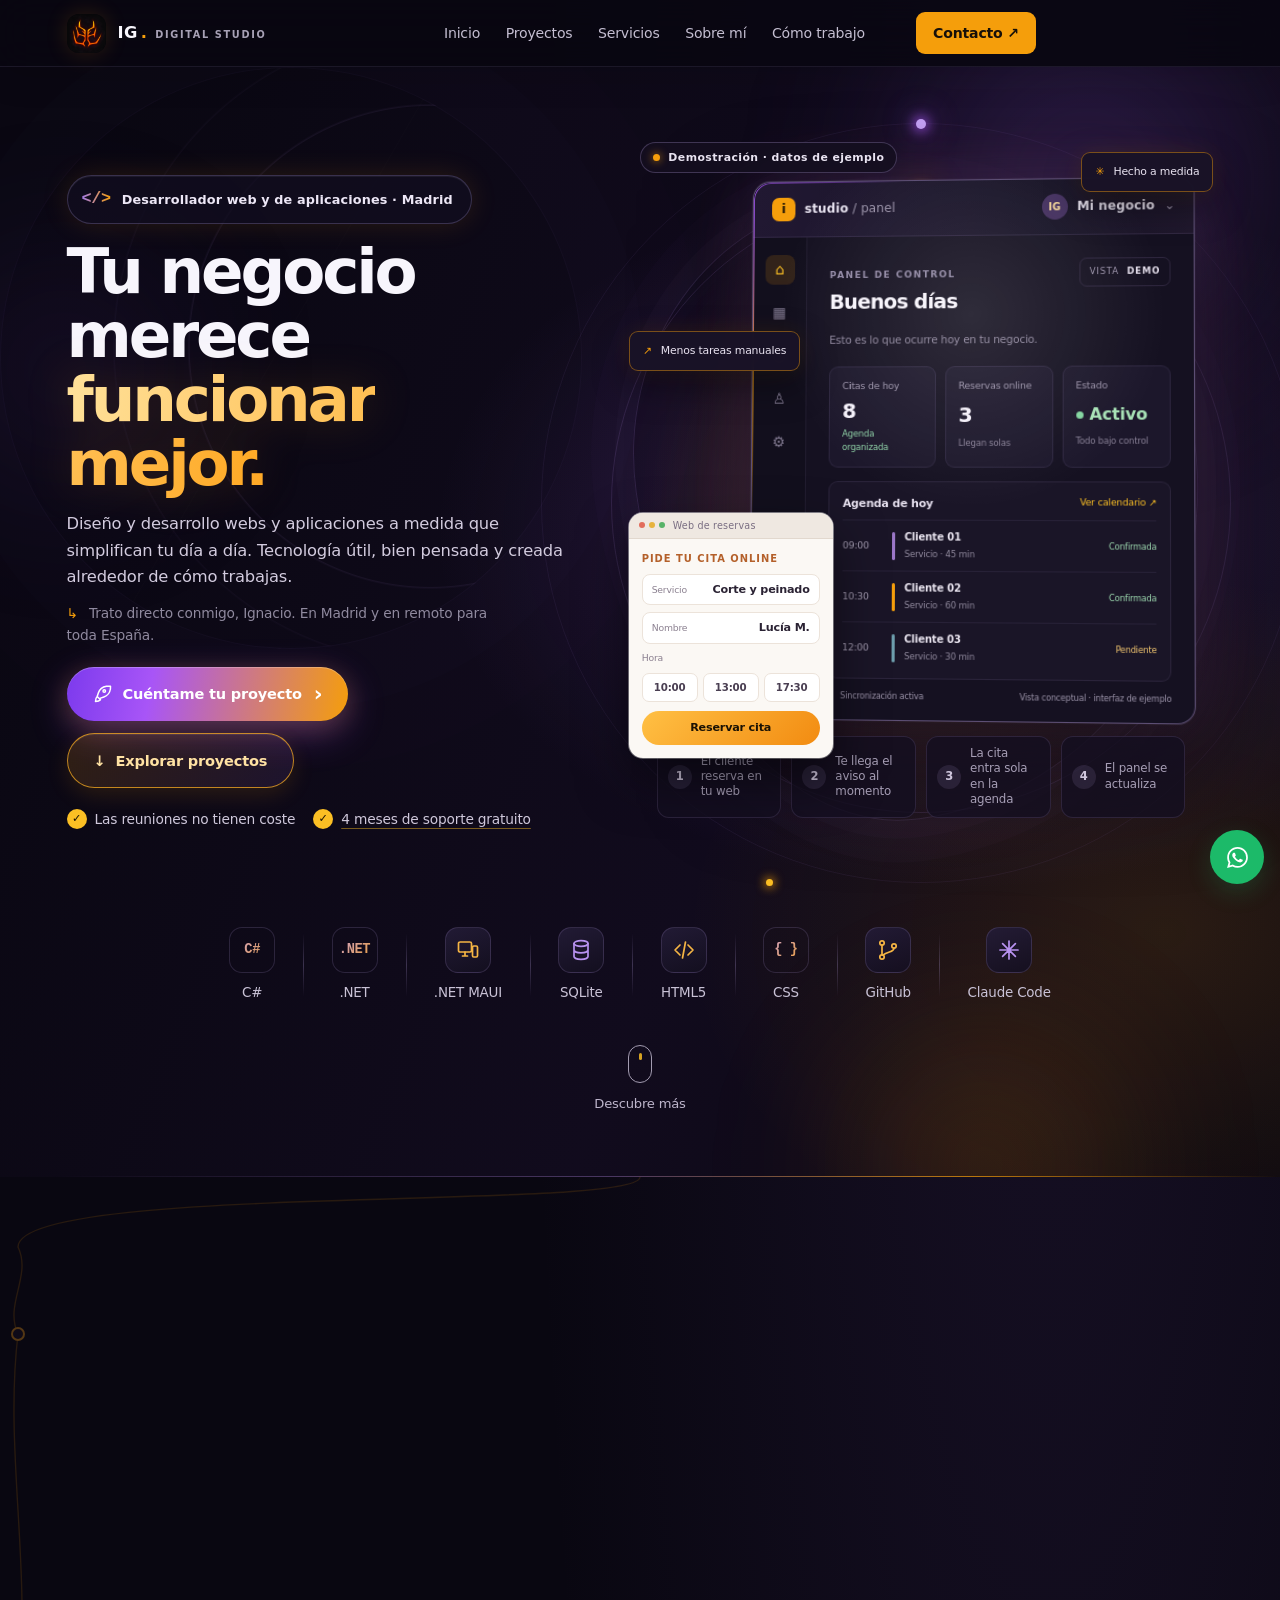
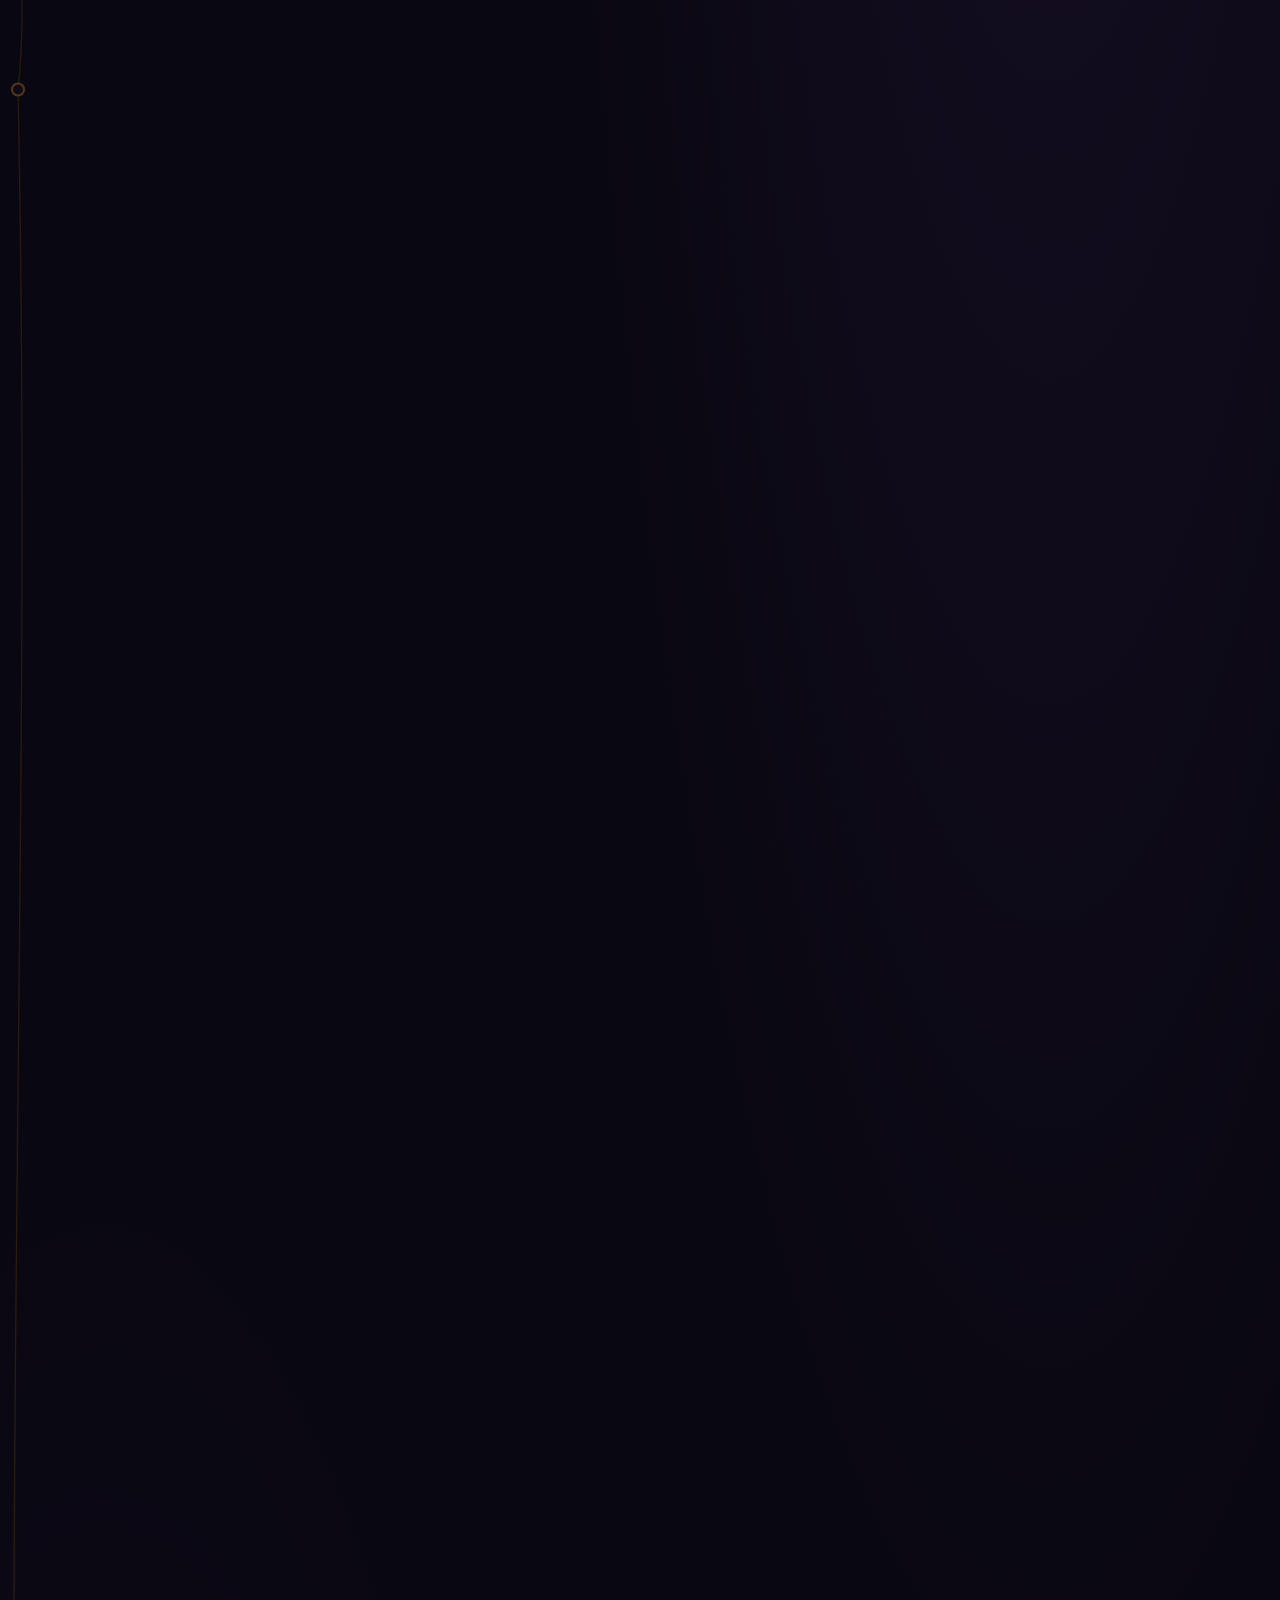
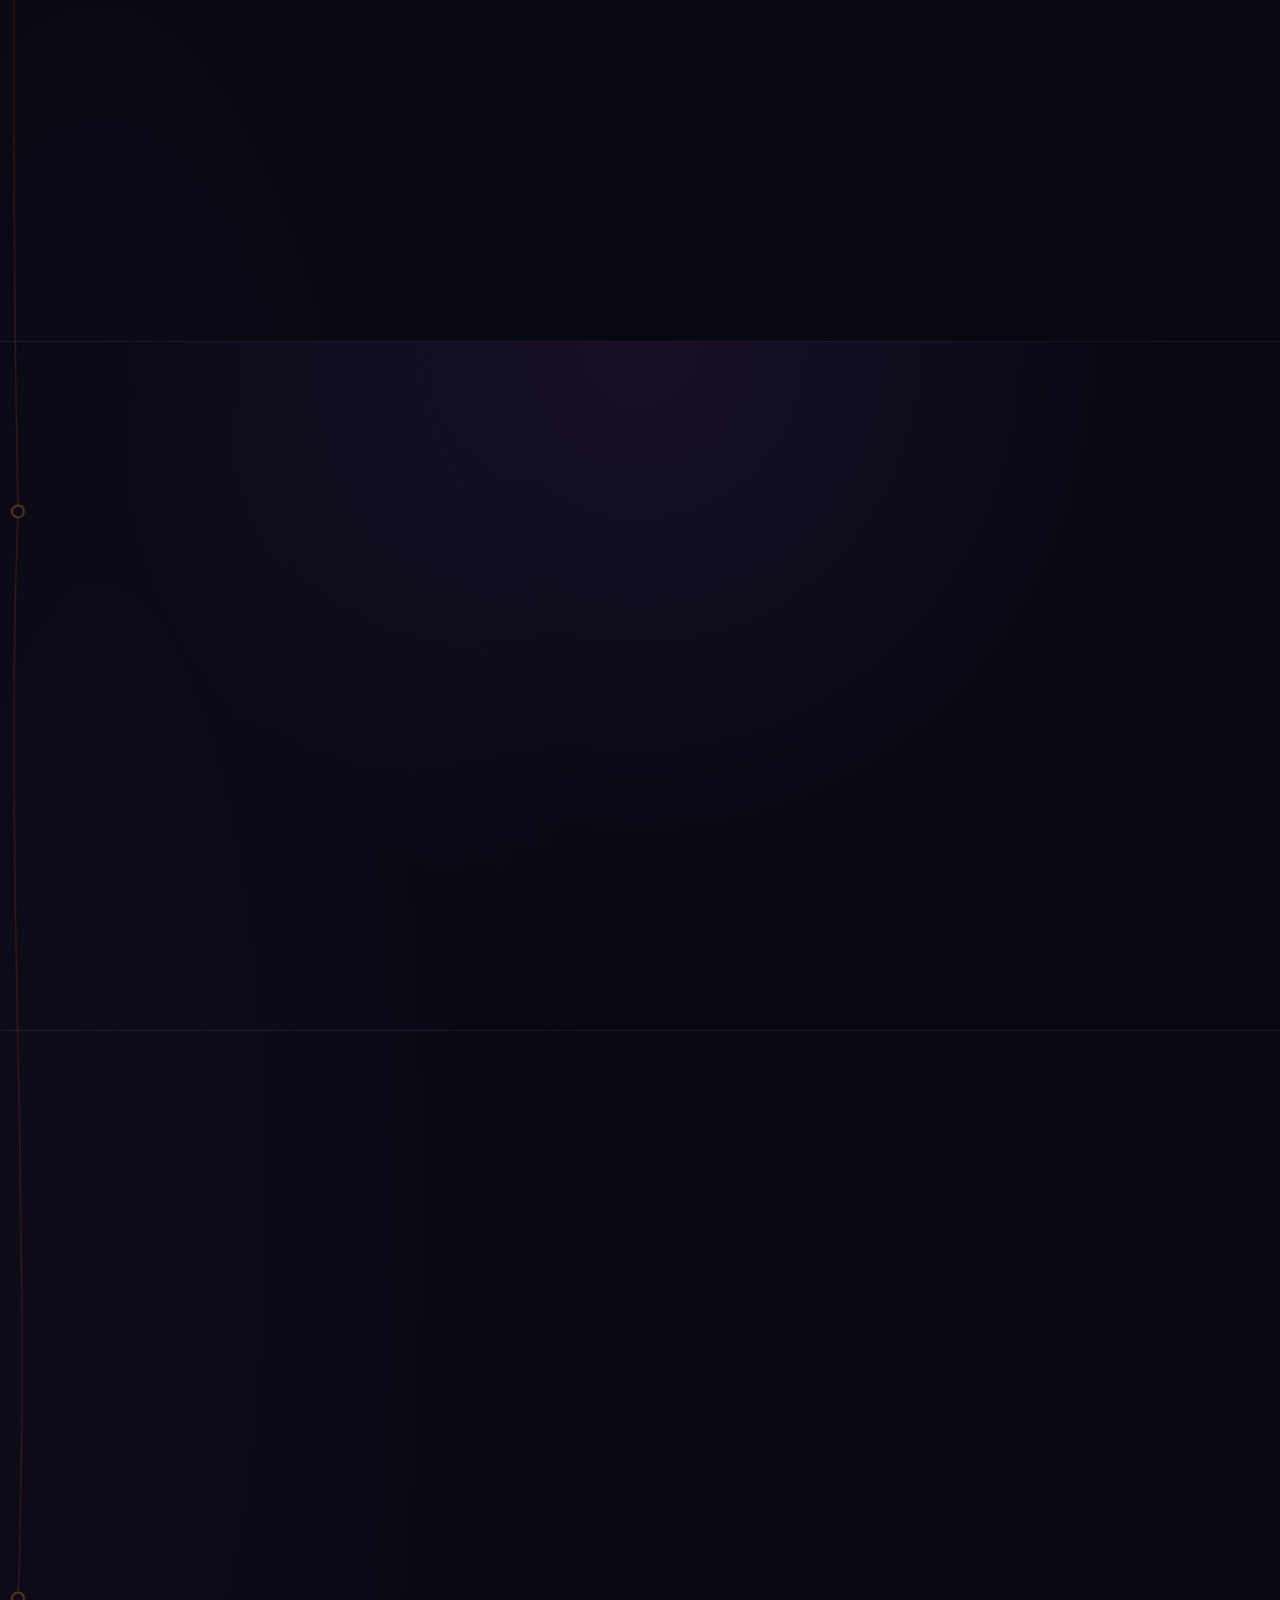
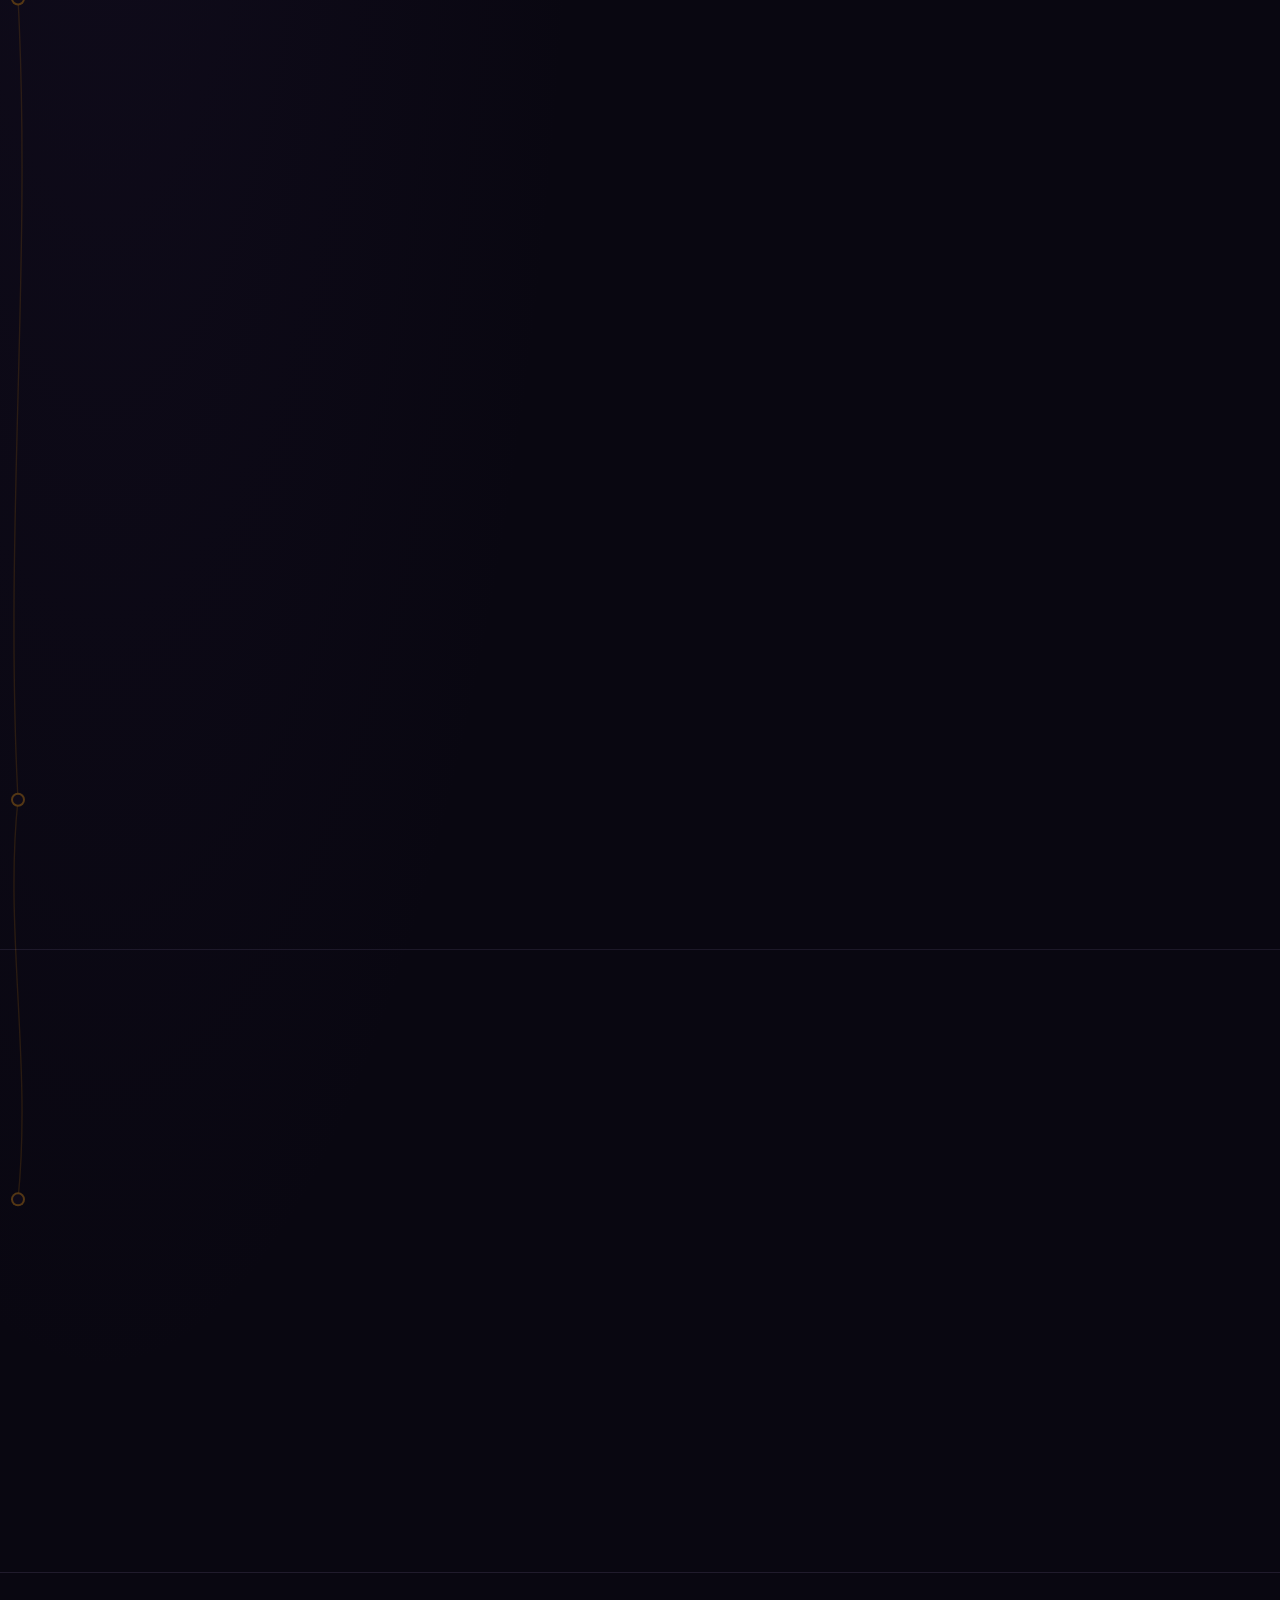
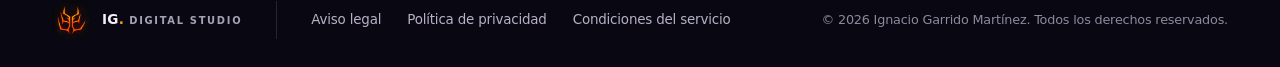
<file: index.html>
<!DOCTYPE html>
<html lang="es">
<head>
<meta charset="UTF-8">
<meta name="viewport" content="width=device-width, initial-scale=1.0">
<title>IG Digital Studio · Desarrollo web y aplicaciones a medida | Ignacio Garrido</title>
<meta name="description" content="Soy Ignacio Garrido, desarrollador independiente. Diseño webs, aplicaciones de gestión y automatizaciones a medida para negocios en Madrid y toda España.">
<meta name="author" content="Ignacio Garrido Martínez">
<meta name="theme-color" content="#090711">
<meta name="color-scheme" content="dark">
<link rel="canonical" href="https://ignacio25-eng.github.io/Mi-Web/">
<link rel="icon" type="image/png" href="img/favicon.png">
<link rel="apple-touch-icon" href="img/apple-touch-icon.png">

<!-- Vista previa al compartir el enlace (WhatsApp, LinkedIn, Facebook, X...) -->
<meta property="og:type" content="website">
<meta property="og:locale" content="es_ES">
<meta property="og:site_name" content="Ignacio Garrido">
<meta property="og:title" content="Ignacio Garrido · Apps y webs a medida para tu negocio">
<meta property="og:description" content="Aplicaciones de gestión, webs y reservas online hechas a medida. Sierra de Guadarrama, zona norte de Madrid, Madrid centro y remoto.">
<meta property="og:url" content="https://ignacio25-eng.github.io/Mi-Web/">
<meta property="og:image" content="https://ignacio25-eng.github.io/Mi-Web/img/og-image.png">
<meta property="og:image:width" content="1200">
<meta property="og:image:height" content="630">
<meta property="og:image:alt" content="Logo de Ignacio Garrido: apps y webs a medida para tu negocio">
<meta name="twitter:card" content="summary_large_image">
<meta name="twitter:title" content="Ignacio Garrido · Apps y webs a medida para tu negocio">
<meta name="twitter:description" content="Aplicaciones de gestión, webs y reservas online hechas a medida. Sierra de Guadarrama, zona norte de Madrid, Madrid centro y remoto.">
<meta name="twitter:image" content="https://ignacio25-eng.github.io/Mi-Web/img/og-image.png">

<!-- Datos estructurados para Google -->
<script type="application/ld+json">
{
  "@context": "https://schema.org",
  "@type": "ProfessionalService",
  "name": "Ignacio Garrido · Desarrollo de apps y webs",
  "description": "Desarrollo de aplicaciones de gestión, páginas web y sistemas de reservas online a medida para negocios.",
  "url": "https://ignacio25-eng.github.io/Mi-Web/",
  "image": "https://ignacio25-eng.github.io/Mi-Web/img/og-image.png",
  "logo": "https://ignacio25-eng.github.io/Mi-Web/img/logo.png",
  "email": "ignaciog2006@gmail.com",
  "telephone": "+34640169734",
  "address": {
    "@type": "PostalAddress",
    "addressLocality": "Moralzarzal",
    "postalCode": "28411",
    "addressRegion": "Madrid",
    "addressCountry": "ES"
  },
  "areaServed": [
    { "@type": "AdministrativeArea", "name": "Sierra de Guadarrama" },
    { "@type": "AdministrativeArea", "name": "Zona norte de Madrid" },
    { "@type": "City", "name": "Moralzarzal" },
    { "@type": "City", "name": "Collado Villalba" },
    { "@type": "City", "name": "Cercedilla" },
    { "@type": "City", "name": "Guadarrama" },
    { "@type": "City", "name": "Manzanares el Real" },
    { "@type": "City", "name": "El Escorial" },
    { "@type": "City", "name": "San Lorenzo de El Escorial" },
    { "@type": "City", "name": "Colmenar Viejo" },
    { "@type": "City", "name": "Tres Cantos" },
    { "@type": "City", "name": "Alcobendas" },
    { "@type": "City", "name": "San Sebastián de los Reyes" },
    { "@type": "City", "name": "Torrelodones" },
    { "@type": "City", "name": "Galapagar" },
    { "@type": "City", "name": "Las Rozas de Madrid" },
    { "@type": "City", "name": "Majadahonda" },
    { "@type": "City", "name": "Pozuelo de Alarcón" },
    { "@type": "City", "name": "Madrid" },
    { "@type": "Country", "name": "España" }
  ],
  "founder": { "@type": "Person", "name": "Ignacio Garrido Martínez" },
  "sameAs": [
    "https://github.com/Ignacio25-eng",
    "https://www.malt.com/profile/ignaciogarrido"
  ],
  "knowsAbout": ["Aplicaciones de gestión", "Desarrollo web", "Reservas online", ".NET MAUI", "C#", "SQL"]
}
</script>
<script type="application/ld+json">
{
  "@context": "https://schema.org",
  "@type": "FAQPage",
  "mainEntity": [
    {
      "@type": "Question",
      "name": "¿Cuánto tardas en hacer una web o una app?",
      "acceptedAnswer": {
        "@type": "Answer",
        "text": "Como orientación, una web sencilla suele estar lista en 2 a 4 semanas, y una aplicación de gestión entre 1 y 3 meses, según lo que necesite tu negocio. En la propuesta te doy una fecha concreta y realista. Prefiero tardar un poco más y entregarte algo que funcione bien que correr y dejarte problemas."
      }
    },
    {
      "@type": "Question",
      "name": "¿Necesito saber de informática para usarla?",
      "acceptedAnswer": {
        "@type": "Answer",
        "text": "No. Diseño todo pensando en que lo use gente que no tiene por qué saber de tecnología: botones claros, lo justo en cada pantalla y nada de tecnicismos. Cuando lo entrego, te enseño a usarlo a ti y a tu equipo, y durante los meses de soporte puedes preguntarme todas las dudas que te surjan."
      }
    },
    {
      "@type": "Question",
      "name": "¿Trabajas solo en Madrid o también a distancia?",
      "acceptedAnswer": {
        "@type": "Answer",
        "text": "Las dos cosas. Podemos vernos en persona cuando haga falta si estás en Sierra de Guadarrama: Moralzarzal, Collado Villalba, Cercedilla, Guadarrama, Navacerrada, Cerceda, Manzanares el Real, El Escorial, Galapagar, Torrelodones y alrededores; Zona norte de Madrid: Las Rozas, Majadahonda, Pozuelo de Alarcón, Colmenar Viejo, Tres Cantos, Alcobendas y San Sebastián de los Reyes; Madrid centro: Moncloa-Aravaca, Chamberí, Centro, Salamanca, Retiro, Chamartín, Tetuán, Fuencarral, Hortaleza, Ciudad Lineal y alrededores. Si estás en cualquier otro sitio de España, trabajamos en remoto sin ningún problema: por videollamada, email o WhatsApp."
      }
    },
    {
      "@type": "Question",
      "name": "¿Las reuniones tienen algún coste?",
      "acceptedAnswer": {
        "@type": "Answer",
        "text": "No. Las reuniones para conocernos, entender lo que necesitas y ver cómo va el proyecto no tienen coste. Puedes contarme tu idea sin compromiso."
      }
    },
    {
      "@type": "Question",
      "name": "¿Qué pasa cuando terminan los 4 meses de soporte gratis?",
      "acceptedAnswer": {
        "@type": "Answer",
        "text": "Tu web o tu aplicación sigue funcionando igual; no deja de funcionar por eso. Si quieres que siga encargándome de mantenerla, hacer cambios o añadir cosas nuevas, puedes seguir con un mantenimiento opcional. Lo hablamos y acordamos lo que mejor encaje con tu negocio."
      }
    },
    {
      "@type": "Question",
      "name": "Ya tengo una web o una app. ¿Puedes mejorarla?",
      "acceptedAnswer": {
        "@type": "Answer",
        "text": "Sí. Puedo arreglar fallos, actualizarla, cambiar textos o precios y añadir funciones nuevas, aunque la haya hecho otra persona. Primero reviso cómo está hecha para no romper lo que ya funciona y te cuento qué se puede hacer."
      }
    }
  ]
}
</script>
<style>
  :root {
    --blue: #FF7A00;       /* naranja principal del logo */
    --blue-soft: #FFB020;  /* amarillo anaranjado de las puntas */
    --fire: linear-gradient(180deg, #FFB020 0%, #FF7A00 55%, #FF4D00 100%);
    --bg: #0b0809;
    --panel: #171012;
    --text: #f5f0eb;
    --muted: #b8aaa2;
    --border: #3a2620;
  }
  * { box-sizing: border-box; margin: 0; padding: 0; }
  html { scroll-behavior: smooth; }
  body {
    font-family: system-ui, -apple-system, "Segoe UI", Roboto, sans-serif;
    background: var(--bg); color: var(--text); line-height: 1.6; overflow-x: hidden;
  }
  .container { max-width: 1400px; margin: 0 auto; padding: 0 28px; position: relative; z-index: 1; }

  .glow {
    position: fixed; inset: -20% -10% auto -10%; height: 90vh;
    background: radial-gradient(closest-side, rgba(255,122,0,.30), transparent 70%);
    filter: blur(40px); pointer-events: none; z-index: 0;
    animation: drift 14s ease-in-out infinite alternate;
  }
  @keyframes drift { to { transform: translate(60px, 30px) scale(1.1); } }

  /* Cabecera */
  header { padding: 90px 0 70px; }
  .head { display: flex; justify-content: space-between; align-items: flex-end; gap: 40px; flex-wrap: wrap; }
  .eyebrow {
    display: inline-block; font-size: .8rem; letter-spacing: .14em; text-transform: uppercase;
    color: var(--blue-soft); border: 1px solid rgba(255,122,0,.5); border-radius: 999px;
    padding: 6px 14px; margin-bottom: 22px; box-shadow: 0 0 18px rgba(255,122,0,.25);
  }
  header h1 { font-size: clamp(2.6rem, 5vw, 4.4rem); line-height: 1.02; font-weight: 800; letter-spacing: -.02em; max-width: 680px; }
  .gradient {
    background: linear-gradient(90deg, var(--blue-soft) 0%, var(--blue) 55%, #FF4D00 100%);
    -webkit-background-clip: text; background-clip: text; color: transparent;
  }
  header p { color: var(--muted); font-size: 1.15rem; max-width: 620px; margin-top: 18px; }
  .btn-row { display: flex; gap: 14px; flex-wrap: wrap; }
  .btn {
    display: inline-block; text-decoration: none; padding: 14px 26px; border-radius: 10px;
    font-weight: 700; transition: transform .2s, box-shadow .2s, background .2s, color .2s; font: inherit;
  }
  .btn-primary { background: var(--fire); color: #1a0800; box-shadow: 0 0 28px rgba(255,122,0,.55); }
  .btn-primary:hover { transform: translateY(-2px); box-shadow: 0 0 40px rgba(255,122,0,.8); }
  .btn-ghost { color: var(--text); border: 1px solid var(--border); }
  .btn-ghost:hover { border-color: var(--blue); color: var(--blue-soft); }

  /* Herramientas */
  .stack {
    display: flex; flex-wrap: wrap; gap: 10px; padding: 26px 0;
    border-top: 1px solid var(--border); border-bottom: 1px solid var(--border);
  }
  .stack span {
    font-size: .85rem; color: var(--muted); background: var(--panel);
    border: 1px solid var(--border); border-radius: 8px; padding: 6px 12px;
  }

  /* Dos columnas: servicios a la izquierda, proyectos a la derecha */
  .layout { display: grid; grid-template-columns: 1fr 2.2fr; gap: 48px; padding-top: 72px; padding-bottom: 72px; align-items: start; }
  .layout > * { min-width: 0; }
  @media (max-width: 900px) { .layout { grid-template-columns: 1fr; } }
  .label { color: var(--blue-soft); font-size: .8rem; letter-spacing: .14em; text-transform: uppercase; margin-bottom: 10px; }
  h2 { font-size: clamp(1.8rem, 3.5vw, 2.5rem); font-weight: 800; letter-spacing: -.01em; margin-bottom: 26px; }

  .card {
    background: var(--panel); border: 1px solid var(--border); border-radius: 16px;
    padding: 26px; transition: transform .25s, border-color .25s, box-shadow .25s;
  }
  .card:hover { transform: translateY(-4px); border-color: var(--blue); box-shadow: 0 0 34px rgba(255,122,0,.25); }
  .services { display: grid; gap: 16px; }
  .icon {
    width: 44px; height: 44px; border-radius: 12px; display: grid; place-items: center;
    background: rgba(255,122,0,.15); color: var(--blue-soft); font-size: 1.3rem; margin-bottom: 16px;
  }
  .card h3 { margin-bottom: 8px; font-size: 1.15rem; }
  .card p { color: var(--muted); font-size: .97rem; }

  .projects { display: grid; grid-template-columns: repeat(3, 1fr); gap: 18px; align-items: stretch; }
  @media (max-width: 1000px) { .projects { grid-template-columns: 1fr 1fr; } }
  @media (max-width: 760px) { .projects { grid-template-columns: 1fr; } }
  .project { display: flex; flex-direction: column; gap: 16px; }
  .tag {
    align-self: flex-start; font-size: .75rem; font-weight: 700; color: var(--blue-soft);
    background: rgba(255,122,0,.12); border-radius: 999px; padding: 4px 12px;
  }
  .project h3 { font-size: 1.15rem; }
  .project p { color: var(--muted); font-size: .92rem; }
  .project ul { list-style: none; color: var(--muted); font-size: .9rem; }
  .project li { padding-left: 20px; position: relative; margin-bottom: 6px; }
  .project li::before {
    content: ""; position: absolute; left: 0; top: .55em; width: 7px; height: 7px;
    border-radius: 50%; background: var(--blue); box-shadow: 0 0 10px var(--blue);
  }
  .mock {
    border-radius: 12px; min-height: 170px; border: 1px solid var(--border);
    background: radial-gradient(circle at 30% 20%, rgba(255,122,0,.35), transparent 60%), #1a1012;
    display: grid; place-items: center; color: var(--muted); font-size: .85rem; margin-top: auto;
  }

  /* Reseñas */
  .reseñas-wrap { padding: 72px 0; border-top: 1px solid var(--border); }
  .empty { color: var(--muted); text-align: center; margin-bottom: 28px; }
  .contact-form { max-width: 560px; margin: 0 auto 28px; display: grid; gap: 12px; text-align: left; }
  .contact-form input, .contact-form select, .contact-form textarea {
    background: var(--bg); border: 1px solid var(--border); color: var(--text);
    padding: 12px 14px; border-radius: 10px; font: inherit; outline: none;
  }
  .contact-form input:focus, .contact-form select:focus, .contact-form textarea:focus { border-color: var(--blue); box-shadow: 0 0 14px rgba(255,122,0,.35); }
  .contact-form button { border: none; cursor: pointer; font: inherit; justify-self: center; }
  .hint { color: var(--muted); font-size: .8rem; text-align: center; }
  .stars { display: flex; gap: 6px; justify-content: center; }
  .stars button { background: none; border: none; font-size: 2rem; color: var(--border); cursor: pointer; transition: color .15s, transform .15s; }
  .stars button:hover { transform: scale(1.15); }
  .stars button.on { color: var(--blue); }

  /* Sobre mí y contacto */
  .about { padding: 72px 0; border-top: 1px solid var(--border); }
  .about p { color: var(--muted); max-width: 760px; margin-bottom: 14px; font-size: 1.05rem; }
  .contact-box {
    background: linear-gradient(135deg, rgba(255,122,0,.22), rgba(0,0,0,0) 70%), var(--panel);
    border: 1px solid rgba(255,122,0,.5); border-radius: 20px; padding: 48px 36px; text-align: center;
    box-shadow: 0 0 60px rgba(255,122,0,.18);
  }
  .contact-box h2 { margin-bottom: 12px; }
  .contact-box > p { color: var(--muted); margin-bottom: 28px; }
  .links { display: flex; gap: 12px; justify-content: center; flex-wrap: wrap; }
  .links-box { margin-top: 24px; }

  .wa-float {
    position: fixed; right: 22px; bottom: 22px; z-index: 5;
    width: 60px; height: 60px; border-radius: 50%;
    background: var(--fire); color: #1a0800; display: grid; place-items: center;
    box-shadow: 0 0 28px rgba(255,122,0,.6); transition: transform .2s, box-shadow .2s;
  }
  .wa-float:hover { transform: scale(1.08); box-shadow: 0 0 44px rgba(255,122,0,.9); }
  .wa-float svg { width: 30px; height: 30px; }

  footer { border-top: 1px solid var(--border); padding: 28px 0; color: var(--muted); font-size: .85rem; text-align: center; }

  /* Animaciones al hacer scroll */
  .reveal { opacity: 1; transform: none; transition: opacity .9s cubic-bezier(.2,.7,.2,1), transform .9s cubic-bezier(.2,.7,.2,1); }
  .js .reveal { opacity: 0; transform: translateY(40px) scale(.98); }
  .reveal.in { opacity: 1; transform: none; }
  .reveal:nth-child(2) { transition-delay: .12s; }
  .reveal:nth-child(3) { transition-delay: .24s; }
  .reveal:nth-child(4) { transition-delay: .36s; }
  .reveal:not(.in) { transition-delay: 0s; }
  .card.reveal.in:hover { transform: translateY(-4px); transition: transform .25s, border-color .25s, box-shadow .25s; transition-delay: 0s; }
  .privacy-check { display: flex; gap: 10px; align-items: flex-start; font-size: .85rem; color: var(--muted); text-align: left; }
  .privacy-check input { width: auto; padding: 0; margin-top: 4px; accent-color: var(--blue); }
  .privacy-check a { color: var(--blue-soft); }
  .privacy { position: fixed; inset: 0; z-index: 100; background: rgba(0,0,0,.7); backdrop-filter: blur(4px); display: none; overflow-y: auto; padding: 60px 16px; }
  .privacy.open { display: block; }
  .privacy .container { background: var(--panel); border: 1px solid var(--border); border-radius: 20px; padding: 40px 36px; max-width: 760px; position: relative; box-shadow: 0 0 60px rgba(255,122,0,.18); }
  .close-privacy { position: absolute; top: 14px; right: 18px; background: none; border: none; color: var(--text); font-size: 2rem; line-height: 1; cursor: pointer; }
  .close-privacy:hover { color: var(--blue-soft); }
  .privacy h2 { font-size: 1.8rem; margin-bottom: 18px; }
  .privacy h3 { font-size: 1.05rem; margin: 22px 0 6px; }
  .privacy p { color: var(--muted); margin-bottom: 10px; max-width: 800px; }
  .privacy a { color: var(--blue-soft); }
  .project { cursor: pointer; }
  .pmodal { position: fixed; inset: 0; z-index: 120; background: rgba(0,0,0,.7); backdrop-filter: blur(4px); display: none; align-items: flex-start; justify-content: center; padding: 50px 16px; overflow-y: auto; }
  .pmodal.open { display: flex; }
  .pbox { background: var(--panel); border: 1px solid var(--border); border-radius: 20px; padding: 40px; width: min(980px, 100%); position: relative; box-shadow: 0 0 60px rgba(255,122,0,.18); }
  .pclose { position: absolute; top: 14px; right: 18px; background: none; border: none; color: var(--text); font-size: 2rem; line-height: 1; cursor: pointer; }
  .pclose:hover { color: var(--blue-soft); }
  .pbox h3 { font-size: 1.6rem; margin-bottom: 12px; }
  .pbox p { color: var(--muted); margin-bottom: 14px; }
  .pbox ul { list-style: none; color: var(--muted); margin-bottom: 24px; }
  .pbox li { padding-left: 20px; position: relative; margin-bottom: 8px; }
  .pbox li::before { content: ""; position: absolute; left: 0; top: .55em; width: 7px; height: 7px; border-radius: 50%; background: var(--blue); }
  .pbox .mock { min-height: 300px; }
  .gallery { display: grid; grid-template-columns: repeat(auto-fit, minmax(260px, 1fr)); gap: 16px; }
  .gallery .mock { min-height: 240px; }
  .shot {
    display: block; width: 100%; aspect-ratio: 16 / 10; object-fit: cover; object-position: top;
    border-radius: 12px; border: 1px solid var(--border); margin-top: auto; background: #1a1012;
  }
  .pbox > .pcontent .shot { aspect-ratio: auto; }
  .gallery a { display: block; border-radius: 12px; transition: transform .2s, box-shadow .2s; }
  .gallery a:hover { transform: translateY(-3px); box-shadow: 0 0 26px rgba(255,122,0,.3); }
  .gallery .shot { margin-top: 0; }
  .pbox .lead { color: var(--text); font-size: 1.05rem; }
  .live {
    align-self: flex-start; color: var(--blue-soft); text-decoration: none; font-weight: 700; font-size: .9rem;
    border: 1px solid rgba(255,122,0,.5); border-radius: 999px; padding: 6px 14px; transition: background .2s, color .2s;
  }
  .live:hover { background: var(--fire); color: #1a0800; }
  .pbox .live { display: inline-block; margin-bottom: 20px; }
  .honey { position: absolute; left: -9999px; width: 1px; height: 1px; opacity: 0; }
  .hint.ok { color: #7ddc8a; }
  .hint.error { color: #ff8a65; }
  .hint a { color: var(--blue-soft); }
  .contact-form button:disabled { opacity: .7; cursor: wait; }

  /* Accesibilidad */
  :focus-visible { outline: 2px solid var(--blue-soft); outline-offset: 3px; border-radius: 6px; }
  .skip { position: absolute; left: 12px; top: -60px; z-index: 200; background: var(--fire); color: #1a0800; padding: 10px 16px; border-radius: 8px; font-weight: 700; text-decoration: none; }
  .skip:focus { top: 12px; }
  [id] { scroll-margin-top: 84px; }
  @media (prefers-reduced-motion: reduce) {
    html { scroll-behavior: auto; }
    .glow { animation: none; }
    .reveal { opacity: 1; transform: none; transition: none; }
  }

  /* Menú */
  .brand { color: var(--text); text-decoration: none; }
  .topbar .brand { margin-left: 0; color: var(--text); font-size: 1rem; }
  .nav-links { display: flex; align-items: center; gap: 22px; }
  .topbar .nav-links a { margin-left: 0; }
  .menu-btn { display: none; background: none; border: 1px solid var(--border); border-radius: 10px; color: var(--text); width: 44px; height: 40px; cursor: pointer; font-size: 1.3rem; line-height: 1; }
  .menu-btn:hover { border-color: var(--blue); color: var(--blue-soft); }
  @media (max-width: 980px) {
    .menu-btn { display: block; }
    .nav-links {
      display: none; position: absolute; top: 100%; left: 0; right: 0; flex-direction: column; align-items: stretch; gap: 0;
      background: rgba(11,8,9,.97); border-bottom: 1px solid var(--border); padding: 8px 18px 16px;
    }
    .nav-links.open { display: flex; }
    .topbar .nav-links a { padding: 12px 4px; font-size: 1rem; border-bottom: 1px solid var(--border); }
    .topbar .nav-links a:last-child { border-bottom: none; }
  }

  /* Cómo trabajo */
  .process { padding: 72px 0; border-top: 1px solid var(--border); }
  .process .intro { color: var(--muted); max-width: 720px; margin: -10px 0 34px; font-size: 1.05rem; }
  .steps { display: grid; grid-template-columns: repeat(4, 1fr); gap: 18px; counter-reset: paso; }
  @media (max-width: 1150px) { .steps { grid-template-columns: 1fr 1fr; } }
  @media (max-width: 600px) { .steps { grid-template-columns: 1fr; } }
  .step { position: relative; }
  .step-num {
    width: 42px; height: 42px; border-radius: 50%; display: grid; place-items: center; font-weight: 800;
    background: var(--fire); color: #1a0800; margin-bottom: 16px; box-shadow: 0 0 20px rgba(255,122,0,.45);
  }
  .step .free { display: inline-block; margin-top: 12px; font-size: .78rem; font-weight: 700; color: var(--blue-soft); background: rgba(255,122,0,.12); border-radius: 999px; padding: 4px 12px; }

  /* Opiniones */
  .reviews { display: grid; grid-template-columns: repeat(auto-fit, minmax(280px, 1fr)); gap: 18px; margin-bottom: 36px; }
  .review .stars-static { color: var(--blue); letter-spacing: 2px; margin-bottom: 10px; }
  .review blockquote { color: var(--text); font-size: .98rem; margin-bottom: 14px; }
  .review .who { color: var(--muted); font-size: .88rem; }
  .review .who strong { color: var(--text); }
  .invite { color: var(--muted); text-align: center; max-width: 620px; margin: 0 auto 28px; font-size: 1.05rem; }
  .form-title { text-align: center; font-size: 1.25rem; margin-bottom: 14px; }
  .stars button:focus-visible { outline-offset: 0; }
  .steps { list-style: none; }
  .sr-only { position: absolute; width: 1px; height: 1px; padding: 0; margin: -1px; overflow: hidden; clip: rect(0 0 0 0); white-space: nowrap; border: 0; }
  footer .legal-links { margin-top: 4px; }

  /* Zona de trabajo */
  header p.zona { font-size: .98rem; color: var(--blue-soft); margin-top: 14px; }

  /* Preguntas frecuentes */
  .faq { padding: 72px 0; border-top: 1px solid var(--border); }
  .faq-list { display: grid; gap: 12px; max-width: 900px; }
  .faq-item { background: var(--panel); border: 1px solid var(--border); border-radius: 14px; transition: border-color .25s, box-shadow .25s; }
  .faq-item[open] { border-color: rgba(255,122,0,.55); box-shadow: 0 0 26px rgba(255,122,0,.15); }
  .faq-item summary {
    list-style: none; cursor: pointer; padding: 20px 56px 20px 22px; font-weight: 700; font-size: 1.05rem; position: relative;
  }
  .faq-item summary::-webkit-details-marker { display: none; }
  .faq-item summary::after {
    content: "+"; position: absolute; right: 22px; top: 50%; transform: translateY(-50%);
    width: 26px; height: 26px; border-radius: 50%; display: grid; place-items: center; line-height: 1;
    background: rgba(255,122,0,.14); color: var(--blue-soft); font-size: 1.2rem; transition: transform .25s;
  }
  .faq-item[open] summary::after { content: "−"; }
  .faq-item summary:hover { color: var(--blue-soft); }
  .faq-a { padding: 0 22px 20px; color: var(--muted); }
  .faq-a p + p, .faq-a ul + p { margin-top: 10px; }
  .faq-a .zonas { list-style: none; margin-top: 10px; display: grid; gap: 8px; }
  .faq-a .zonas li { padding-left: 18px; position: relative; }
  .faq-a .zonas li::before { content: ""; position: absolute; left: 0; top: .6em; width: 7px; height: 7px; border-radius: 50%; background: var(--blue); }
  .faq-a .zonas strong { color: var(--text); }

  /* Franja final */
  .cta-band { padding: 0 0 72px; }
  .cta-box {
    border-radius: 20px; padding: 48px 40px; text-align: center; border: 1px solid rgba(255,122,0,.5);
    background: radial-gradient(circle at 15% 0%, rgba(255,176,32,.25), transparent 55%), radial-gradient(circle at 90% 100%, rgba(255,77,0,.22), transparent 55%), var(--panel);
    box-shadow: 0 0 60px rgba(255,122,0,.15);
  }
  .cta-box h2 { max-width: 760px; margin: 0 auto 14px; }
  .cta-box p { color: var(--muted); max-width: 640px; margin: 0 auto 26px; font-size: 1.05rem; }
  .cta-buttons { justify-content: center; }
  @media (max-width: 640px) {
    .faq { padding: 56px 0; }
    .faq-item summary { font-size: 1rem; padding: 18px 52px 18px 18px; }
    .faq-a { padding: 0 18px 18px; }
    .cta-band { padding-bottom: 56px; }
    .cta-box { padding: 32px 20px; }
  }

  /* ── Responsive ── */
  h2 { line-height: 1.2; }
  h3 { line-height: 1.3; }
  .shot { object-position: left top; }
  .contact-form input:not([type="checkbox"]), .contact-form select, .contact-form textarea { width: 100%; min-width: 0; }

  /* Portátiles pequeños y tablets: servicios arriba y proyectos a todo el ancho */
  @media (max-width: 1200px) {
    .layout { grid-template-columns: 1fr; gap: 56px; }
  }
  @media (min-width: 761px) and (max-width: 1200px) {
    .services { grid-template-columns: repeat(3, 1fr); }
  }
  /* Tablet: si la última tarjeta de proyecto queda sola, ocupa todo el ancho */
  @media (min-width: 761px) and (max-width: 1000px) {
    .projects > .project:last-child:nth-child(odd) {
      grid-column: 1 / -1; display: grid; grid-template-columns: 1fr 1fr; column-gap: 28px; row-gap: 14px; align-content: start;
    }
    .projects > .project:last-child:nth-child(odd) > * { grid-column: 1; justify-self: start; }
    .projects > .project:last-child:nth-child(odd) > .shot { grid-column: 2; grid-row: 1 / span 6; justify-self: stretch; align-self: start; margin-top: 0; }
  }
  /* Móviles pequeños */
  @media (max-width: 400px) {
    .container { padding: 0 16px; }
    .card { padding: 20px; }
    header h1 { font-size: 2rem; }
    .contact-box { padding: 28px 16px; }
    .pbox { padding: 26px 16px; }
    .eyebrow { font-size: .72rem; letter-spacing: .1em; }
  }
  /* Pantallas muy grandes */
  @media (min-width: 1800px) {
    .container { max-width: 1560px; }
    body { font-size: 1.05rem; }
  }
  .pbox h4 { font-size: 1rem; margin: 22px 0 8px; color: var(--blue-soft); }
  #servicios .card { cursor: pointer; }
  .topbar { position: sticky; top: 0; z-index: 50; background: rgba(11,8,9,.85); backdrop-filter: blur(8px); border-bottom: 1px solid var(--border); }
  .topbar-in { display: flex; align-items: center; justify-content: space-between; padding-top: 14px; padding-bottom: 14px; }
  .brand { display: flex; align-items: center; gap: 10px; font-weight: 800; }
  .logo { width: 40px; height: 40px; border-radius: 10px; display: block; object-fit: cover; border: 1px solid rgba(255,122,0,.45); box-shadow: 0 0 18px rgba(255,122,0,.45); }
  .footer-brand { display: flex; flex-direction: column; align-items: center; gap: 12px; }
  .footer-logo { width: 56px; height: 56px; border-radius: 14px; border: 1px solid rgba(255,122,0,.4); box-shadow: 0 0 24px rgba(255,122,0,.35); }
  footer a { color: var(--blue-soft); }
  .topbar a { color: var(--muted); text-decoration: none; font-size: .9rem; margin-left: 18px; }
  .topbar a:hover { color: var(--blue-soft); }
  @media (max-width: 640px) {
    .container { padding: 0 18px; }
    header { padding: 56px 0 44px; }
    header h1 { font-size: 2.2rem; }
    .btn-row { width: 100%; }
    .btn-row .btn { flex: 1 1 auto; text-align: center; }
    .btn { padding: 12px 18px; }
    .layout { padding-top: 48px; padding-bottom: 48px; gap: 36px; }
    .stack { padding: 20px 0; }
    section { padding: 56px 0; }
    .reseñas-wrap, .about { padding: 56px 0; }
    .contact-box { padding: 32px 20px; }
    .contact-box h2 { font-size: 1.6rem; }
    .pmodal { padding: 24px 10px; }
    .pbox { padding: 28px 20px; }
    .pbox h3 { font-size: 1.3rem; }
    .pbox .mock { min-height: 200px; }
    .gallery .mock { min-height: 160px; }
    .stars button { font-size: 1.7rem; }
    .privacy .container { padding: 30px 20px; }
    .wa-float { width: 54px; height: 54px; right: 16px; bottom: 16px; }
    .topbar a { margin-left: 12px; }
  }

/* IG DIGITAL STUDIO — sistema visual */
:root{--blue:#F59E0B;--blue-soft:#FBBF24;--fire:linear-gradient(135deg,#FBBF24,#F59E0B);--bg:#090711;--panel:#100D1B;--text:#F7F5FC;--muted:#A7A1B5;--border:rgba(167,146,205,.16)}
html{scroll-padding-top:92px}body{background:radial-gradient(ellipse at 75% 4%,rgba(80,45,122,.22),transparent 34rem),radial-gradient(ellipse at 4% 42%,rgba(57,34,91,.13),transparent 30rem),var(--bg);color:var(--text);font-family:Inter,"Segoe UI",system-ui,sans-serif;letter-spacing:-.012em}
.container{max-width:1240px;padding-left:32px;padding-right:32px}.glow{display:none}.topbar{background:rgba(9,7,17,.84);border-bottom:1px solid rgba(167,146,205,.12);backdrop-filter:blur(18px);-webkit-backdrop-filter:blur(18px)}
.topbar-in{min-height:78px;padding-top:10px;padding-bottom:10px}.brand{gap:12px;font-size:.98rem;letter-spacing:.02em}.brand>span{display:flex;align-items:baseline;gap:3px}.brand small{color:#A7A1B5;font-size:.61rem;letter-spacing:.17em;margin-left:5px}.brand-accent{color:var(--blue)}.logo{width:42px;height:42px;border:0;border-radius:12px;box-shadow:0 0 22px rgba(245,158,11,.16)}
.topbar .nav-links{gap:30px}.topbar .nav-links a{color:#C4BED1;font-size:.88rem;font-weight:500;margin:0}.topbar .nav-links a:hover{color:var(--blue-soft)}.topbar .nav-links .nav-contact{color:#171009;background:var(--blue);padding:10px 17px;border-radius:9px;font-weight:750}.topbar .nav-links .nav-contact:hover{color:#171009;background:#FBBF24}
.hero{position:relative;overflow:hidden;padding:82px 0 76px}.hero:before{content:"";position:absolute;width:580px;height:580px;right:-210px;top:-190px;border:1px solid rgba(159,119,214,.12);border-radius:50%;box-shadow:0 0 0 60px rgba(159,119,214,.025),0 0 0 120px rgba(159,119,214,.018);pointer-events:none}.hero .head{display:grid;grid-template-columns:minmax(0,.95fr) minmax(440px,1.05fr);align-items:center;gap:54px}.hero-copy{position:relative;z-index:2}
.eyebrow{border:1px solid rgba(245,158,11,.28);background:rgba(245,158,11,.055);color:#FBC45E;box-shadow:none;font-size:.68rem;letter-spacing:.16em;font-weight:700;padding:9px 13px;margin-bottom:27px}.status-dot{display:inline-block;width:7px;height:7px;border-radius:50%;background:#A3E6B1;box-shadow:0 0 10px rgba(163,230,177,.7);margin-right:8px}.hero h1{max-width:650px;font-size:clamp(3.2rem,5.7vw,5.45rem);line-height:.99;letter-spacing:-.065em;font-weight:820}.gradient{background:linear-gradient(100deg,#FFD36C,#F59E0B 55%,#E98B27);-webkit-background-clip:text;background-clip:text}
.hero-lead{max-width:560px;margin-top:25px;color:#C1BBCD;font-size:1.12rem;line-height:1.75}.hero .zona{margin-top:17px;color:#8F899E;font-size:.86rem}.hero .zona span{color:var(--blue);margin-right:7px}.hero .btn-row{margin-top:32px;gap:12px}.btn{border-radius:9px;padding:14px 21px;font-size:.91rem;font-weight:700}.btn-primary{background:var(--blue);color:#1B1204;box-shadow:0 9px 30px rgba(245,158,11,.16)}.btn-primary:hover{background:#FBBF24;box-shadow:0 12px 36px rgba(245,158,11,.25)}.btn-ghost{border-color:rgba(167,146,205,.28);color:#E8E3F0}.btn-ghost:hover{border-color:var(--blue);color:var(--blue-soft)}.hero-note{display:flex;align-items:center;gap:11px;color:#817A90;font-size:.77rem;margin-top:35px}.note-line{width:27px;height:1px;background:var(--blue)}
.hero-visual{position:relative;min-width:0;padding:34px 18px}.visual-orbit{position:absolute;border:1px solid rgba(161,124,210,.16);border-radius:50%;pointer-events:none}.orbit-one{width:490px;height:490px;top:50%;left:50%;transform:translate(-50%,-50%)}.orbit-two{width:590px;height:590px;top:50%;left:50%;transform:translate(-50%,-50%);border-color:rgba(161,124,210,.08)}
.app-window{position:relative;z-index:1;background:#151121;border:1px solid rgba(182,160,222,.25);border-radius:17px;overflow:hidden;box-shadow:0 30px 90px rgba(0,0,0,.48),0 0 55px rgba(99,66,143,.16);transform:perspective(1200px) rotateY(-5deg) rotateX(2deg)}.app-top{height:54px;padding:0 18px;display:flex;align-items:center;justify-content:space-between;border-bottom:1px solid rgba(167,146,205,.13);background:#171326;font-size:.75rem}.app-brand,.app-user{display:flex;align-items:center;gap:9px;color:#EAE5F2;font-weight:700}.app-mark{width:23px;height:23px;display:grid;place-items:center;border-radius:7px;background:var(--blue);color:#1C1305;font-weight:900}.app-muted,.app-chevron{color:#9B93A9;font-weight:400}.user-dot{width:25px;height:25px;display:grid;place-items:center;border-radius:50%;color:#F7D89A;background:#44305F;font-size:.61rem}
.app-body{display:flex;min-height:360px}.app-sidebar{width:53px;padding:17px 0;display:flex;flex-direction:column;align-items:center;gap:13px;background:#120F1D;border-right:1px solid rgba(167,146,205,.1)}.side-icon{width:29px;height:29px;display:grid;place-items:center;border-radius:8px;color:#817990;font-size:.9rem}.side-icon.active{background:rgba(245,158,11,.14);color:var(--blue-soft)}.app-main{flex:1;min-width:0;padding:22px 22px 15px}.app-heading{display:flex;align-items:flex-start;justify-content:space-between;gap:10px}.app-kicker{color:#9289A5;font-size:.56rem;letter-spacing:.16em;font-weight:700}.app-heading h2{font-size:1.22rem;letter-spacing:-.04em;margin:5px 0 2px}.app-heading p{color:#8D859B;font-size:.65rem}.today-pill{color:#9B92A9;border:1px solid rgba(167,146,205,.16);border-radius:7px;padding:6px 9px;font-size:.53rem;letter-spacing:.1em}.today-pill b{color:#E9E3F0;margin-left:4px}
.app-stats{display:grid;grid-template-columns:repeat(3,1fr);gap:9px;margin:17px 0 13px}.stat-card{padding:11px 12px;background:#1C172B;border:1px solid rgba(167,146,205,.12);border-radius:9px;display:grid;gap:4px}.stat-card>span{color:#9B93A9;font-size:.58rem}.stat-card strong{color:#F5F1FA;font-size:1.25rem;line-height:1.2}.stat-card small{color:#898197;font-size:.53rem}.stat-card .stat-positive{color:#92D7AA}.stat-card .stat-live{color:#A8E3B7;font-size:1rem}
.agenda-card{background:#1A1527;border:1px solid rgba(167,146,205,.12);border-radius:9px;padding:12px 13px 5px}.agenda-head{display:flex;justify-content:space-between;color:#E7E1EF;font-size:.67rem;margin-bottom:7px}.agenda-head span{color:var(--blue-soft);font-size:.57rem}.agenda-row{min-height:49px;display:grid;grid-template-columns:39px 3px minmax(0,1fr) auto;align-items:center;gap:9px;border-top:1px solid rgba(167,146,205,.09)}.agenda-row time{color:#A29AAF;font-size:.58rem}.agenda-bar{width:3px;height:27px;border-radius:4px;background:#9B77C8}.bar-b{background:var(--blue)}.bar-c{background:#6D9EAD}.agenda-row span{display:grid;gap:2px;min-width:0}.agenda-row b{color:#E9E4EF;font-size:.62rem}.agenda-row small{color:#8E879B;font-size:.53rem}.agenda-row em{color:#9BD7AE;font-size:.51rem;font-style:normal}.agenda-row:last-child em{color:#F0C46E}.app-foot{display:flex;justify-content:space-between;gap:8px;margin-top:11px;color:#9B93A9;font-size:.5rem}.app-foot i{display:inline-block;width:5px;height:5px;border-radius:50%;background:#83D6A0;margin-right:5px}
.float-chip{position:absolute;z-index:2;background:rgba(28,22,43,.95);border:1px solid rgba(184,158,224,.22);border-radius:9px;color:#E9E3F1;padding:10px 13px;box-shadow:0 12px 30px rgba(0,0,0,.3);font-size:.68rem}.float-chip span{color:var(--blue);margin-right:6px}.chip-top{top:4px;right:-3px}.chip-bottom{bottom:3px;left:-9px}
.stack{justify-content:center;gap:9px 12px;padding:21px 0;border-top:1px solid rgba(167,146,205,.12);border-bottom:1px solid rgba(167,146,205,.12)}.stack:before{content:"TECNOLOGÍAS";color:#9A93A8;font-size:.62rem;letter-spacing:.17em;font-weight:750;margin-right:9px;align-self:center}.stack span{background:rgba(255,255,255,.025);border-color:rgba(167,146,205,.13);border-radius:6px;padding:6px 11px;color:#B8B1C5;font-size:.76rem}
.layout{display:grid;grid-template-columns:1fr;gap:72px;padding-top:84px;padding-bottom:84px}#proyectos{order:1}#servicios{order:2;max-width:none}#proyectos>.label,#servicios>.label,.process .label,.about .label,.faq .label,.reseñas-wrap .label{font-size:.68rem;letter-spacing:.18em;color:var(--blue-soft)}h2{font-size:clamp(2rem,3.2vw,2.8rem);letter-spacing:-.045em;line-height:1.12}
.projects{grid-template-columns:repeat(3,minmax(0,1fr));gap:17px}.project.card{padding:13px;border-radius:13px;background:linear-gradient(155deg,rgba(30,24,44,.94),rgba(16,13,27,.98));border-color:rgba(167,146,205,.15);gap:12px}.project.card:hover{border-color:rgba(245,158,11,.48);box-shadow:0 18px 45px rgba(0,0,0,.22)}.project .tag{background:rgba(245,158,11,.1);color:#F5BE55;font-size:.64rem;letter-spacing:.05em}.project h3{font-size:1.04rem;letter-spacing:-.025em;padding:0 5px}.project p,.project ul{padding:0 5px;font-size:.83rem;color:#A7A0B2}.project li:before{background:var(--blue);box-shadow:none}.project .shot{aspect-ratio:16/10;border-radius:8px;border-color:rgba(167,146,205,.14);margin-top:4px}.project .live{margin-left:5px;font-size:.76rem;border-color:rgba(245,158,11,.3)}
.services{grid-template-columns:repeat(3,minmax(0,1fr));gap:16px}.services .card{padding:26px;background:rgba(19,15,30,.82);border-color:rgba(167,146,205,.15);border-radius:13px}.services .card:hover{border-color:rgba(245,158,11,.45);box-shadow:0 15px 40px rgba(0,0,0,.2)}.services .icon{width:42px;height:42px;border-radius:11px;color:var(--blue-soft);background:rgba(245,158,11,.1)}.services .card h3{font-size:1rem}.services .card p{font-size:.87rem}
.process{padding:76px 0;border-top:1px solid rgba(167,146,205,.12);background:linear-gradient(180deg,rgba(24,18,37,.38),transparent)}.process .intro{color:#A7A0B2;max-width:650px;margin:-10px 0 29px}.steps{gap:14px}.step.card{background:rgba(19,15,30,.8);border-color:rgba(167,146,205,.14);border-radius:13px;padding:23px}.step-num{color:var(--blue);border:1px solid rgba(245,158,11,.28);background:rgba(245,158,11,.08)}.step h3{font-size:1rem}.step p{color:#A7A0B2;font-size:.86rem}.free{color:#F3C46C;background:rgba(245,158,11,.08);border-color:rgba(245,158,11,.16)}
.reseñas-wrap,.about,.faq{border-color:rgba(167,146,205,.12)}.reseñas-wrap{background:rgba(19,15,30,.22)}.invite{color:#A7A0B2}.contact-form{background:rgba(19,15,30,.75);border:1px solid rgba(167,146,205,.15);border-radius:14px;padding:23px}.contact-form input,.contact-form select,.contact-form textarea{background:#0C0914;border-color:rgba(167,146,205,.2);border-radius:8px}.contact-form input:focus,.contact-form select:focus,.contact-form textarea:focus{border-color:var(--blue);box-shadow:0 0 0 3px rgba(245,158,11,.1)}
.about{background:radial-gradient(ellipse at 90% 50%,rgba(75,48,105,.14),transparent 40%)}.about .container{max-width:1000px}.about h2{max-width:800px}.about p{color:#B1AABD;font-size:1rem;line-height:1.8}.faq-item{background:rgba(19,15,30,.8);border-color:rgba(167,146,205,.14)}.faq-item[open]{border-color:rgba(245,158,11,.45);box-shadow:0 10px 35px rgba(0,0,0,.18)}.faq-item summary:after{background:rgba(245,158,11,.1);color:var(--blue-soft)}.faq-a{color:#A7A0B2}
.cta-box,.contact-box{background:radial-gradient(ellipse at 80% 0%,rgba(105,72,148,.22),transparent 55%),#141020;border-color:rgba(245,158,11,.28);box-shadow:0 20px 60px rgba(0,0,0,.2)}.contact-box>p{color:#B1AABD}footer{border-color:rgba(167,146,205,.12)}.footer-logo{border:0;box-shadow:none}.wa-float{background:#1CBA69;color:white;box-shadow:0 8px 25px rgba(28,186,105,.2)}.wa-float:hover{box-shadow:0 10px 30px rgba(28,186,105,.32)}
.privacy,.pmodal{background:rgba(5,4,10,.82);backdrop-filter:blur(12px)}.privacy .container,.pbox{background:#151121;border-color:rgba(167,146,205,.2);box-shadow:0 25px 80px rgba(0,0,0,.5)}.pbox li:before{background:var(--blue)}.live:hover{background:var(--blue);color:#1B1204}:focus-visible{outline:2px solid #FBBF24;outline-offset:4px}
@media(max-width:1050px){.hero .head{grid-template-columns:minmax(0,.9fr) minmax(370px,1.1fr);gap:25px}.hero h1{font-size:clamp(3rem,5.4vw,4.4rem)}.projects{grid-template-columns:repeat(2,minmax(0,1fr))}}
@media(max-width:820px){.hero{padding:60px 0 55px}.hero .head{grid-template-columns:1fr;gap:35px}.hero-copy{max-width:700px}.hero-visual{width:min(100%,650px);margin:0 auto}.app-window{transform:none}.orbit-one{width:420px;height:420px}.orbit-two{width:500px;height:500px}.layout{padding-top:60px;padding-bottom:60px;gap:55px}.services{grid-template-columns:repeat(2,minmax(0,1fr))}.steps{grid-template-columns:repeat(2,minmax(0,1fr))}}
@media(max-width:640px){.container{padding-left:20px;padding-right:20px}.topbar-in{min-height:68px}.brand small{font-size:.52rem}.logo{width:38px;height:38px}.topbar .nav-links{top:68px;background:rgba(13,10,22,.98);border-bottom:1px solid var(--border);padding:12px 20px 20px;gap:0}.topbar .nav-links a{padding:13px 5px;border-bottom:1px solid rgba(167,146,205,.09)}.topbar .nav-links .nav-contact{margin-top:10px;padding:12px 15px;text-align:center}.hero{padding:48px 0 42px}.hero h1{font-size:clamp(2.7rem,12vw,4rem)}.hero-lead{font-size:1rem;margin-top:19px}.eyebrow{font-size:.58rem;letter-spacing:.1em}.hero .btn-row{flex-direction:column}.hero .btn-row .btn{width:100%;text-align:center}.hero-visual{padding:23px 0}.app-top{height:45px;padding:0 11px}.app-user{font-size:.62rem}.app-body{min-height:300px}.app-sidebar{width:38px;gap:9px}.side-icon{width:25px;height:25px}.app-main{padding:15px 10px 11px}.app-heading h2{font-size:1rem}.app-heading p{font-size:.56rem}.app-stats{gap:5px;margin:12px 0 9px}.stat-card{padding:8px 7px}.stat-card strong{font-size:1.02rem}.stat-card>span{font-size:.51rem}.stat-card small{font-size:.46rem}.agenda-card{padding:9px 8px 3px}.agenda-row{grid-template-columns:32px 3px minmax(0,1fr) auto;gap:5px}.agenda-row em{font-size:.43rem}.agenda-row b{font-size:.56rem}.agenda-row small{font-size:.47rem}.app-foot{font-size:.42rem}.float-chip{font-size:.56rem;padding:8px 9px}.chip-top{right:-3px}.chip-bottom{left:-3px}.stack{justify-content:flex-start}.stack:before{width:100%}.layout{padding-top:48px;padding-bottom:48px}.projects,.services,.steps{grid-template-columns:1fr}.project.card{padding:12px}.process{padding:55px 0}.step.card{padding:20px}.contact-form{padding:18px}.contact-box{padding:28px 18px}.cta-box{padding:32px 20px}}
@media(max-width:380px){.container{padding-left:16px;padding-right:16px}.brand{gap:8px}.brand small{letter-spacing:.1em}.app-user{gap:5px}.today-pill{font-size:.45rem}}
@media(prefers-reduced-motion:reduce){*,*::before,*::after{scroll-behavior:auto!important;animation-duration:.01ms!important;animation-iteration-count:1!important;transition-duration:.01ms!important}}


/* IG DIGITAL STUDIO — refinamiento visual v2 */
:root{
  --accent:#F59E0B;
  --accent-bright:#FBBF24;
  --surface:#100D1B;
  --surface-raised:#171226;
  --line:rgba(181,158,218,.17);
  --purple-glow:rgba(103,73,145,.18);
}
body{
  background:
    radial-gradient(ellipse at 82% 7%,rgba(89,58,132,.18),transparent 33rem),
    radial-gradient(ellipse at 8% 68%,rgba(62,42,99,.13),transparent 30rem),
    #090711;
}
::selection{background:rgba(245,158,11,.28);color:#fff}
.topbar{box-shadow:0 10px 35px rgba(0,0,0,.12)}
.topbar-in{max-width:1304px}
.brand{white-space:nowrap}
.brand>span{font-size:1.02rem}
.brand small{font-weight:700}
.hero{padding-top:clamp(58px,7vw,100px);padding-bottom:clamp(58px,6vw,88px)}
.hero:after{
  content:"";position:absolute;left:0;bottom:0;width:100%;height:1px;
  background:linear-gradient(90deg,transparent,rgba(168,135,210,.2),rgba(245,158,11,.24),transparent);
}
.hero h1{max-width:680px;text-wrap:balance}
.hero-lead{max-width:540px}
.hero-visual{isolation:isolate}
.app-window{transform:perspective(1400px) rotateY(-3deg) rotateX(1deg)}
.app-top{letter-spacing:.01em}
.app-heading h2{color:#F8F5FC}
.float-chip{backdrop-filter:blur(12px)}
.stack{margin-top:0}
.stack span{transition:border-color .2s,color .2s,background .2s}
.stack span:hover{color:#F5C66D;border-color:rgba(245,158,11,.34);background:rgba(245,158,11,.045)}
.layout{max-width:1304px}
#proyectos,#servicios{scroll-margin-top:100px}
#proyectos>h2,#servicios>h2{margin-bottom:30px}
.projects{align-items:stretch}
.project.card{position:relative;overflow:hidden}
.project.card:before{
  content:"";position:absolute;inset:0 0 auto;height:2px;
  background:linear-gradient(90deg,transparent,rgba(245,158,11,.55),transparent);opacity:0;transition:opacity .25s;
}
.project.card:hover:before{opacity:1}
.project .shot{width:100%;background:#0d0a16}
.services .card{min-height:210px}
.services .icon{font-size:1.15rem;border:1px solid rgba(245,158,11,.13)}
.process{position:relative}
.step.card{min-height:235px}
.step-num{font-size:.9rem}
.about{position:relative;overflow:hidden}
.about:before{content:"";position:absolute;width:420px;height:420px;right:-260px;top:15%;border:1px solid rgba(159,119,214,.12);border-radius:50%;box-shadow:0 0 0 55px rgba(159,119,214,.025),0 0 0 110px rgba(159,119,214,.018);pointer-events:none}
.about .container{position:relative;z-index:1}
.about-signals{
  display:grid;grid-template-columns:repeat(3,minmax(0,1fr));gap:13px;
  margin-top:30px;max-width:920px
}
.about-signal{
  display:flex;flex-direction:column;gap:7px;min-height:125px;padding:19px;
  border:1px solid var(--line);border-radius:13px;
  background:linear-gradient(145deg,rgba(29,23,43,.9),rgba(15,12,24,.92))
}
.signal-kicker{font-size:.61rem;letter-spacing:.16em;font-weight:800;color:#B5A9C9}
.about-signal strong{font-size:1.08rem;color:#F5F1FA;letter-spacing:-.025em}
.about-signal small{color:#A7A0B2;font-size:.79rem;line-height:1.5}
.faq-item{overflow:hidden}
.faq-item summary{transition:color .2s}
.faq-item summary:focus-visible{outline-offset:-4px}
.cta-box{position:relative;overflow:hidden}
.cta-box:before{content:"";position:absolute;inset:0 auto 0 0;width:3px;background:linear-gradient(180deg,transparent,var(--accent),transparent)}
.contact-box{border-radius:16px}
.contact-form{max-width:620px}
.contact-form button{min-width:160px}
.contact-form .hint{line-height:1.55}
.privacy .container,.pbox{max-width:min(900px,100%)}
.wa-float{width:54px;height:54px}
.wa-float svg{width:25px;height:25px}
footer{padding-top:38px;padding-bottom:38px}
.footer-logo{width:48px;height:48px;object-fit:contain}
a,button{ -webkit-tap-highlight-color:transparent }
button:disabled{cursor:not-allowed}
@media(hover:none){
  .project.card:hover,.services .card:hover,.step.card:hover{transform:none}
}
@media(max-width:820px){
  .about-signals{grid-template-columns:1fr 1fr}
  .about-signal:last-child{grid-column:1/-1}
  .app-window{transform:none}
}
@media(max-width:640px){
  .hero{padding-top:45px;padding-bottom:42px}
  .hero-visual{overflow:visible}
  .orbit-one{width:min(112vw,420px);height:min(112vw,420px)}
  .orbit-two{width:min(132vw,500px);height:min(132vw,500px)}
  .float-chip{max-width:45%;white-space:normal}
  .about-signals{grid-template-columns:1fr;gap:10px}
  .about-signal,.about-signal:last-child{grid-column:auto;min-height:0}
  .step.card{min-height:0}
  .contact-form button{width:100%}
  .wa-float{width:50px;height:50px;right:14px;bottom:14px}
}
@media(max-width:360px){
  .brand small{display:none}
  .app-main{padding-left:8px;padding-right:8px}
  .agenda-row{grid-template-columns:29px 3px minmax(0,1fr)}
  .agenda-row em{display:none}
}
@media(prefers-reduced-motion:reduce){
  .app-window{transform:none}
  .hero:before,.hero:after,.about:before{animation:none}
}



/* Responsive — apartado de opiniones y formulario de reseñas */
#opiniones .container,
#lista-resenas,
#form-resena { min-width: 0; }

#lista-resenas.reviews {
  grid-template-columns: repeat(auto-fit, minmax(min(100%, 280px), 1fr));
}

#form-resena {
  width: 100%;
  min-width: 0;
}

#form-resena > * { min-width: 0; }
#form-resena input:not([type="checkbox"]),
#form-resena textarea,
#form-resena select {
  display: block;
  width: 100%;
  max-width: 100%;
  min-width: 0;
}

#form-resena textarea {
  min-height: 120px;
  resize: vertical;
}

#form-resena .privacy-check {
  min-width: 0;
  align-items: flex-start;
  line-height: 1.55;
  overflow-wrap: anywhere;
}

#form-resena .privacy-check input {
  flex: 0 0 18px;
  width: 18px;
  height: 18px;
  margin-top: 3px;
}

#form-resena .privacy-check span { min-width: 0; }
#form-resena .hint { overflow-wrap: anywhere; }

@media (max-width: 640px) {
  #opiniones.reseñas-wrap { padding: 48px 0; }
  #opiniones h2 {
    max-width: 16ch;
    margin-bottom: 20px;
    font-size: clamp(1.7rem, 7.5vw, 2.15rem);
    line-height: 1.12;
    text-wrap: balance;
  }
  #lista-resenas.reviews {
    grid-template-columns: minmax(0, 1fr);
    gap: 12px;
    margin-bottom: 24px;
  }
  #lista-resenas .review.card {
    min-width: 0;
    padding: 18px;
    overflow-wrap: anywhere;
  }
  #lista-resenas .review blockquote {
    font-size: .94rem;
    line-height: 1.65;
  }
  #opiniones .invite {
    margin-bottom: 22px;
    font-size: .96rem;
    line-height: 1.65;
  }
  #form-resena {
    gap: 13px;
    margin-bottom: 0;
    padding: 16px;
    border-radius: 13px;
  }
  #form-resena .form-title {
    margin-bottom: 2px;
    font-size: 1.12rem;
  }
  #form-resena .stars {
    width: 100%;
    justify-content: center;
    gap: 3px;
  }
  #form-resena .stars button {
    display: grid;
    place-items: center;
    flex: 0 1 44px;
    min-width: 40px;
    min-height: 44px;
    font-size: 1.65rem;
    line-height: 1;
  }
  #form-resena input:not([type="checkbox"]),
  #form-resena textarea {
    min-height: 48px;
    padding: 12px;
    font-size: 16px;
  }
  #form-resena textarea { min-height: 120px; }
  #form-resena .privacy-check { font-size: .78rem; }
  #form-resena button[type="submit"] {
    width: 100%;
    min-height: 48px;
    justify-self: stretch;
  }
  #form-resena .hint {
    font-size: .78rem;
    line-height: 1.5;
  }
}

@media (max-width: 380px) {
  #form-resena { padding: 14px; }
  #form-resena .stars { gap: 1px; }
  #form-resena .stars button {
    flex-basis: 42px;
    min-width: 38px;
    font-size: 1.55rem;
  }
}

</style>
<link rel="stylesheet" href="css/portfolio-refinements.css?v=20261127-1">
<link rel="stylesheet" href="css/premium.css?v=20261127-4">
</head>
<body>
<a class="skip" href="#contenido">Saltar al contenido</a>
<div class="glow" aria-hidden="true"></div>

<nav class="topbar" aria-label="Navegación principal"><div class="container topbar-in">
<a class="brand" href="#inicio" aria-label="Ignacio Garrido, inicio"><img class="logo" src="img/logo.png" alt="Isotipo de Ignacio Garrido"><span>IG<span class="brand-accent">.</span> <small>DIGITAL STUDIO</small></span></a>
<button class="menu-btn" type="button" aria-label="Abrir menú" aria-expanded="false" aria-controls="nav-links">☰</button>
<div class="nav-links" id="nav-links"><a href="#inicio">Inicio</a><a href="#proyectos">Proyectos</a><a href="#servicios">Servicios</a><a href="#sobre-mi">Sobre mí</a><a href="condiciones-generales.html">Cómo trabajo</a><a class="nav-contact" href="#contacto">Contacto <span aria-hidden="true">↗</span></a></div>
</div></nav>

<main id="contenido">
<header id="inicio" class="hero hero-vivo">
<div class="hero-aurora" aria-hidden="true"><i class="au au-1"></i><i class="au au-2"></i><i class="au au-3"></i></div>
<div class="hero-spot" aria-hidden="true"></div>
<div class="container"><div class="head">
<div class="hero-copy">
<span class="eyebrow hv-in" style="--d:0"><span class="eyebrow-code" aria-hidden="true">&lt;/&gt;</span> Desarrollador web y de aplicaciones · Madrid</span>
<h1 class="hv-in" style="--d:1">Tu negocio merece <span class="gradient">funcionar mejor.</span></h1>
<p class="hero-lead hv-in" style="--d:2">Diseño y desarrollo webs y aplicaciones a medida que simplifican tu día a día. Tecnología útil, bien pensada y creada alrededor de cómo trabajas.</p>
<p class="zona hv-in" style="--d:3"><span aria-hidden="true">↳</span> Trato directo conmigo, Ignacio. En Madrid y en remoto para toda España.</p>
<div class="btn-row hv-in" style="--d:4"><a class="btn btn-primary btn-vivo" href="#contacto"><svg viewBox="0 0 24 24" aria-hidden="true"><path d="M5 15c-1.5 1.3-2 4-2 6 2 0 4.7-.5 6-2m-4-4 4 4m-4-4 1.5-4.5c1.4-4.1 5.3-7.2 9.6-7.9L21 2.6l-.1 3.4c-.7 4.3-3.8 8.2-7.9 9.6L9 17m-4-2h0M9 17h0m6-8.5a1.5 1.5 0 1 1-3 0 1.5 1.5 0 0 1 3 0Z" fill="none" stroke="currentColor" stroke-width="1.8" stroke-linecap="round" stroke-linejoin="round"/></svg> Cuéntame tu proyecto <span class="btn-flecha" aria-hidden="true">›</span></a><a class="btn btn-ghost" href="#proyectos"><span aria-hidden="true">↓</span> Explorar proyectos</a></div>
<ul class="hero-confianza hv-in" style="--d:5" aria-label="Garantías"><li>Las reuniones no tienen coste</li><li><a href="condiciones-generales.html#mantenimiento">4 meses de soporte gratuito</a></li></ul>
</div>
<div class="hero-visual" role="img" aria-label="Demostración: un cliente reserva cita en una web, llega un aviso de nueva reserva, la cita entra sola en la agenda y se actualizan los indicadores del panel de gestión">
<div class="visual-orbit orbit-one" aria-hidden="true"><i class="sat"></i></div><div class="visual-orbit orbit-two" aria-hidden="true"><i class="sat"></i><i class="sat sat-b"></i></div>
<div class="app-stage" aria-hidden="true"><div class="app-float">
<div class="app-window"><div class="app-top"><div class="app-brand"><span class="app-mark">i</span><span>studio<span class="app-muted"> / panel</span></span></div><div class="app-user"><span class="user-dot">IG</span><span>Mi negocio</span><span class="app-chevron">⌄</span></div></div>
<div class="app-body"><aside class="app-sidebar"><span class="side-icon active">⌂</span><span class="side-icon">▦</span><span class="side-icon">◷</span><span class="side-icon">♙</span><span class="side-icon">⚙</span></aside>
<div class="app-main"><div class="app-heading"><div><span class="app-kicker">PANEL DE CONTROL</span><h2>Buenos días</h2><p>Esto es lo que ocurre hoy en tu negocio.</p></div><span class="today-pill">VISTA <b>DEMO</b></span></div>
<div class="app-stats"><div class="stat-card"><span>Citas de hoy</span><strong data-hv="citas">8</strong><small class="stat-positive" data-hv="citas-nota">Agenda organizada</small></div><div class="stat-card"><span>Reservas online</span><strong data-hv="web">3</strong><small>Llegan solas</small></div><div class="stat-card"><span>Estado</span><strong class="stat-live"><i class="live-dot"></i>Activo</strong><small>Todo bajo control</small></div></div>
<div class="agenda-card"><div class="agenda-head"><b>Agenda de hoy</b><span>Ver calendario ↗</span></div><div class="agenda-list" data-hv="agenda"><div class="agenda-row"><time>09:00</time><i class="agenda-bar bar-a"></i><span><b>Cliente 01</b><small>Servicio · 45 min</small></span><em>Confirmada</em></div><div class="agenda-row"><time>10:30</time><i class="agenda-bar bar-b"></i><span><b>Cliente 02</b><small>Servicio · 60 min</small></span><em>Confirmada</em></div><div class="agenda-row"><time>12:00</time><i class="agenda-bar bar-c"></i><span><b>Cliente 03</b><small>Servicio · 30 min</small></span><em class="pend">Pendiente</em></div></div></div>
<div class="app-foot"><span><i></i> Sincronización activa</span><span>Vista conceptual · interfaz de ejemplo</span></div></div></div>
<div class="app-toast" data-hv="toast"><span class="toast-ico">●</span><span><b>Nueva reserva online</b><small data-hv="toast-txt">Cliente 04 · 16:30</small></span></div>
</div></div></div>
<div class="demo-web" aria-hidden="true">
  <div class="dw-top"><span class="dw-dots"><i></i><i></i><i></i></span><span class="dw-url">Web de reservas</span></div>
  <div class="dw-body">
    <span class="dw-kicker">Pide tu cita online</span>
    <div class="dw-campo"><small>Servicio</small><b data-demo="servicio">Corte y peinado</b></div>
    <div class="dw-campo"><small>Nombre</small><b data-demo="nombre">Lucía M.</b></div>
    <small class="dw-label">Hora</small>
    <div class="dw-horas" data-demo="horas"><span>10:00</span><span>13:00</span><span>17:30</span></div>
    <span class="dw-btn" data-demo="btn">Reservar cita</span>
  </div>
</div>
<i class="demo-vuelo" aria-hidden="true"></i>
<div class="float-chip chip-top" aria-hidden="true"><span>✳</span> Hecho a medida</div><div class="float-chip chip-bottom" aria-hidden="true"><span>↗</span> Menos tareas manuales</div>
<div class="demo-etiqueta" aria-hidden="true"><i></i> Demostración · datos de ejemplo</div>
<ol class="demo-pasos" aria-hidden="true">
  <li data-paso="1"><b>1</b><span>El cliente reserva en tu web</span></li>
  <li data-paso="2"><b>2</b><span>Te llega el aviso al momento</span></li>
  <li data-paso="3"><b>3</b><span>La cita entra sola en la agenda</span></li>
  <li data-paso="4"><b>4</b><span>El panel se actualiza</span></li>
</ol>
</div>
</div>
<ul class="hero-tech" aria-label="Tecnologías con las que trabajo">
<li style="--i:0"><span class="tech-ico tech-txt">C#</span>C#</li>
<li style="--i:1"><span class="tech-ico tech-txt">.NET</span>.NET</li>
<li style="--i:2"><span class="tech-ico"><svg viewBox="0 0 24 24" aria-hidden="true"><rect x="2.5" y="4" width="13" height="10" rx="1.6"/><path d="M6.5 18h5M9 14v4"/><rect x="16.5" y="8" width="5" height="11" rx="1.2"/></svg></span>.NET MAUI</li>
<li style="--i:3"><span class="tech-ico"><svg viewBox="0 0 24 24" aria-hidden="true"><ellipse cx="12" cy="5.5" rx="7" ry="2.8"/><path d="M5 5.5v13c0 1.5 3.1 2.8 7 2.8s7-1.3 7-2.8v-13M5 12c0 1.5 3.1 2.8 7 2.8s7-1.3 7-2.8"/></svg></span>SQLite</li>
<li style="--i:4"><span class="tech-ico"><svg viewBox="0 0 24 24" aria-hidden="true"><path d="m8 7-5 5 5 5M16 7l5 5-5 5M13.5 4l-3 16"/></svg></span>HTML5</li>
<li style="--i:5"><span class="tech-ico tech-txt">{ }</span>CSS</li>
<li style="--i:6"><span class="tech-ico"><svg viewBox="0 0 24 24" aria-hidden="true"><circle cx="6" cy="5" r="2.2"/><circle cx="6" cy="19" r="2.2"/><circle cx="18" cy="8" r="2.2"/><path d="M6 7.2v9.6M18 10.2c0 4-6 3-11.2 7"/></svg></span>GitHub</li>
<li style="--i:7"><span class="tech-ico"><svg viewBox="0 0 24 24" aria-hidden="true"><path d="M12 3v18M3 12h18M5.6 5.6l12.8 12.8M18.4 5.6 5.6 18.4"/></svg></span>Claude Code</li>
</ul>
<a class="hero-scroll" href="#proyectos"><span class="mouse" aria-hidden="true"><i></i></span>Descubre más</a>
</div></header>

<div class="container layout">
  <div id="servicios" class="sx-servicios">
    <svg class="sx-curva" viewBox="0 0 600 400" aria-hidden="true" preserveAspectRatio="none"><path d="M-20 360C120 330 160 120 330 70S560 40 640 -10"/></svg>
    <h2 class="sx-titulo reveal">¿Qué puedo hacer <span>por ti?</span></h2>
    <div class="svc-grid">
      <div class="svc reveal">
        <span class="svc-ico" aria-hidden="true"><svg viewBox="0 0 24 24"><path d="m12 3 9 4.5-9 4.5-9-4.5L12 3Z"/><path d="m3 12 9 4.5 9-4.5M3 16.5 12 21l9-4.5"/></svg></span>
        <div><h3>Aplicaciones de gestión</h3>
        <p>Citas, stock, caja, personal o facturación, adaptados a cómo trabaja tu negocio.</p>
        <span class="svc-mas" aria-hidden="true">Ver más →</span></div>
      </div>
      <div class="svc reveal">
        <span class="svc-ico" aria-hidden="true"><svg viewBox="0 0 24 24"><rect x="3" y="4" width="18" height="12" rx="2"/><path d="M8 20h8M12 16v4"/></svg></span>
        <div><h3>Webs y reservas online</h3>
        <p>Páginas de presentación y sistemas de reserva conectados a tu agenda, sin trabajo duplicado.</p>
        <span class="svc-mas" aria-hidden="true">Ver más →</span></div>
      </div>
      <div class="svc reveal">
        <span class="svc-ico" aria-hidden="true"><svg viewBox="0 0 24 24"><circle cx="12" cy="12" r="3"/><path d="M19.4 15a1.7 1.7 0 0 0 .3 1.8l.1.1a2 2 0 1 1-2.8 2.8l-.1-.1a1.7 1.7 0 0 0-1.8-.3 1.7 1.7 0 0 0-1 1.5V21a2 2 0 1 1-4 0v-.1a1.7 1.7 0 0 0-1.1-1.5 1.7 1.7 0 0 0-1.8.3l-.1.1a2 2 0 1 1-2.8-2.8l.1-.1a1.7 1.7 0 0 0 .3-1.8 1.7 1.7 0 0 0-1.5-1H3a2 2 0 1 1 0-4h.1a1.7 1.7 0 0 0 1.5-1.1 1.7 1.7 0 0 0-.3-1.8l-.1-.1a2 2 0 1 1 2.8-2.8l.1.1a1.7 1.7 0 0 0 1.8.3H9a1.7 1.7 0 0 0 1-1.5V3a2 2 0 1 1 4 0v.1a1.7 1.7 0 0 0 1 1.5 1.7 1.7 0 0 0 1.8-.3l.1-.1a2 2 0 1 1 2.8 2.8l-.1.1a1.7 1.7 0 0 0-.3 1.8V9a1.7 1.7 0 0 0 1.5 1H21a2 2 0 1 1 0 4h-.1a1.7 1.7 0 0 0-1.5 1Z"/></svg></span>
        <div><h3>Automatización y mejoras</h3>
        <p>Conecto tareas y herramientas, reduzco trabajo repetitivo y mantengo tus sistemas al día.</p>
        <span class="svc-mas" aria-hidden="true">Ver más →</span></div>
      </div>
    </div>
  </div>

  <div id="proyectos">
    <h2 class="sx-titulo reveal">Proyectos <span>destacados</span></h2>
    <div class="projects projects-bento">
      <article class="card project project-star reveal">
        <div class="p-info">
          <div class="p-top"><span class="tag">App de gestión</span><span class="p-destacado" data-deco>★ Proyecto destacado</span><span class="p-num" data-deco aria-hidden="true">01</span></div>
          <h3>App de gestión para peluquería</h3>
          <div class="p-caso">
            <div class="caso-fila"><span class="caso-et">El reto</span><p>Reunir en una sola herramienta la agenda de todo el equipo, la caja, el stock y el control de horarios de una peluquería.</p></div>
            <div class="caso-fila"><span class="caso-et">La solución</span><p>Aplicación de escritorio y móvil con agenda compartida, fichajes, stock, caja y control de horarios.</p></div>
            <div class="caso-fila"><span class="caso-et">Qué aporta</span><ul>
              <li>Control de stock, caja, horarios y vacaciones.</li>
              <li>Agenda accesible desde el móvil de cada trabajadora.</li>
              <li>Preparada para VeriFactu.</li>
            </ul></div>
            <div class="caso-fila"><span class="caso-et">Tecnologías</span><div class="p-stack"><span>.NET MAUI</span><span>C#</span><span>SQLite</span><span>Supabase</span></div></div>
          </div>
          <div class="p-acciones"><a class="live project-video" href="https://youtu.be/jC0Qt2AbGpU" target="_blank" rel="noopener">▶ Ver vídeo de la app en funcionamiento ↗</a><span class="p-ver" data-deco>Ver capturas <span aria-hidden="true">→</span></span></div>
        </div>
        <div class="p-media"><div class="p-frame"><div class="p-bar" data-deco aria-hidden="true"><i></i><i></i><i></i><span>Caja · App de gestión</span></div>
        <picture><source srcset="img/capturas/app-caja.webp" type="image/webp"><img width="1600" height="867" class="shot" src="img/capturas/app-caja.jpg" alt="Pantalla de caja de la app de gestión" loading="lazy" decoding="async"></picture></div></div>
        <template class="extra">
          <a class="ver-captura" href="img/capturas/app-nueva-cita.jpg"><picture><source srcset="img/capturas/app-nueva-cita.webp" type="image/webp"><img width="1600" height="867" class="shot" src="img/capturas/app-nueva-cita.jpg" alt="Formulario de nueva cita" loading="lazy" decoding="async"></picture></a>
          <a class="ver-captura" href="img/capturas/app-caja-color.jpg"><picture><source srcset="img/capturas/app-caja-color.webp" type="image/webp"><img width="1600" height="867" class="shot" src="img/capturas/app-caja-color.jpg" alt="Caja con los servicios de color" loading="lazy" decoding="async"></picture></a>
          <a class="ver-captura" href="img/capturas/app-trabajadoras.jpg"><picture><source srcset="img/capturas/app-trabajadoras.webp" type="image/webp"><img width="1600" height="867" class="shot" src="img/capturas/app-trabajadoras.jpg" alt="Listado de trabajadoras" loading="lazy" decoding="async"></picture></a>
        </template>
      </article>
      <article class="card project reveal">
        <div class="p-media"><div class="p-frame"><div class="p-bar" data-deco aria-hidden="true"><i></i><i></i><i></i><span>Web de reservas</span></div>
        <picture><source srcset="img/capturas/reservas-inicio.webp" type="image/webp"><img width="1600" height="900" class="shot" src="img/capturas/reservas-inicio.jpg" alt="Portada de la web de reservas de la peluquería" loading="lazy" decoding="async"></picture></div></div>
        <div class="p-info">
          <div class="p-top"><span class="tag">Web</span><span class="p-num" data-deco aria-hidden="true">02</span></div>
          <h3>Web de reservas para peluquería</h3>
          <div class="p-caso">
            <div class="caso-fila"><span class="caso-et">El reto</span><p>Que los clientes puedan pedir cita sin llamar y que esas citas no haya que apuntarlas a mano en la agenda.</p></div>
            <div class="caso-fila"><span class="caso-et">La solución</span><p>Web de reservas online conectada a la app de gestión: cada cita que se reserva aparece al instante en la agenda de la peluquería.</p></div>
            <div class="caso-fila"><span class="caso-et">Qué aporta</span><ul>
              <li>Los clientes reservan desde cualquier móvil u ordenador.</li>
              <li>Las citas llegan directamente a la agenda de las trabajadoras.</li>
            </ul></div>
            <div class="caso-fila"><span class="caso-et">Tecnologías</span><div class="p-stack"><span>HTML</span><span>CSS</span><span>JavaScript</span><span>Supabase</span></div></div>
          </div>
          <div class="p-acciones"><a class="live" href="https://ignacio25-eng.github.io/Bego-a-granero-web/" target="_blank" rel="noopener">Ver web en vivo ↗</a><span class="p-ver" data-deco>Ver capturas <span aria-hidden="true">→</span></span></div>
        </div>
        <template class="extra">
          <a class="ver-captura" href="img/capturas/reservas-servicios.jpg"><picture><source srcset="img/capturas/reservas-servicios.webp" type="image/webp"><img width="1600" height="900" class="shot" src="img/capturas/reservas-servicios.jpg" alt="Servicios y precios por sección" loading="lazy" decoding="async"></picture></a>
          <a class="ver-captura" href="img/capturas/reservas-galeria.jpg"><picture><source srcset="img/capturas/reservas-galeria.webp" type="image/webp"><img width="1600" height="900" class="shot" src="img/capturas/reservas-galeria.jpg" alt="Galería y opiniones de Google" loading="lazy" decoding="async"></picture></a>
          <a class="ver-captura" href="img/capturas/reservas-cita.jpg"><picture><source srcset="img/capturas/reservas-cita.webp" type="image/webp"><img width="1600" height="900" class="shot" src="img/capturas/reservas-cita.jpg" alt="Formulario para pedir cita online" loading="lazy" decoding="async"></picture></a>
        </template>
      </article>
      <article class="card project reveal">
        <div class="p-media"><div class="p-frame"><div class="p-bar" data-deco aria-hidden="true"><i></i><i></i><i></i><span>Web de nutrición</span></div>
        <picture><source srcset="img/capturas/dietetica-inicio.webp" type="image/webp"><img width="1600" height="767" class="shot" src="img/capturas/dietetica-inicio.jpg" alt="Portada de la web de nutrición y dietética" loading="lazy" decoding="async"></picture></div></div>
        <div class="p-info">
          <div class="p-top"><span class="tag">Web</span><span class="p-num" data-deco aria-hidden="true">03</span></div>
          <h3>Web para dietética</h3>
          <div class="p-caso">
            <div class="caso-fila"><span class="caso-et">El reto</span><p>Dar a conocer los servicios de una profesional de la nutrición con una presencia online clara.</p></div>
            <div class="caso-fila"><span class="caso-et">La solución</span><p>Sitio de presentación pensado para que los clientes encuentren rápido la información práctica.</p></div>
            <div class="caso-fila"><span class="caso-et">Qué aporta</span><ul>
              <li>Diseño limpio y adaptado a móvil.</li>
              <li>Tecnología: HTML y CSS.</li>
            </ul></div>
            <div class="caso-fila"><span class="caso-et">Tecnologías</span><div class="p-stack"><span>HTML</span><span>CSS</span><span>JavaScript</span></div></div>
          </div>
          <div class="p-acciones"><a class="live" href="https://ignacio25-eng.github.io/Web-Dietetica/" target="_blank" rel="noopener">Ver web en vivo ↗</a><span class="p-ver" data-deco>Ver capturas <span aria-hidden="true">→</span></span></div>
        </div>
        <template class="extra">
          <a class="ver-captura" href="img/capturas/dietetica-servicios.jpg"><picture><source srcset="img/capturas/dietetica-servicios.webp" type="image/webp"><img width="1600" height="766" class="shot" src="img/capturas/dietetica-servicios.jpg" alt="Sección de servicios" loading="lazy" decoding="async"></picture></a>
          <a class="ver-captura" href="img/capturas/dietetica-proceso.jpg"><picture><source srcset="img/capturas/dietetica-proceso.webp" type="image/webp"><img width="1600" height="766" class="shot" src="img/capturas/dietetica-proceso.jpg" alt="Cómo es el proceso de trabajo" loading="lazy" decoding="async"></picture></a>
          <a class="ver-captura" href="img/capturas/dietetica-resenas.jpg"><picture><source srcset="img/capturas/dietetica-resenas.webp" type="image/webp"><img width="1600" height="768" class="shot" src="img/capturas/dietetica-resenas.jpg" alt="Sección de reseñas" loading="lazy" decoding="async"></picture></a>
        </template>
      </article>
    </div>
  </div>
</div>

<section id="proceso" class="sx-proceso">
  <div class="container">
    <h2 class="sx-titulo reveal">Así es mi <span>proceso de trabajo</span></h2>
    <p class="sx-intro reveal">Sin tecnicismos ni sorpresas: sabes en todo momento en qué punto está tu proyecto y puedes opinar en cada fase.</p>
    <div class="px-fila">
      <ol class="px-pasos">
        <li class="px-paso reveal">
          <span class="px-ico" aria-hidden="true"><svg viewBox="0 0 24 24"><path d="M21 11.5a8.4 8.4 0 0 1-9 8.4 8.6 8.6 0 0 1-3.9-.9L3 20l1.1-4.6A8.4 8.4 0 1 1 21 11.5Z"/></svg></span>
          <h3><b>1.</b> Hablamos</h3>
          <p>Me cuentas tu idea por email, WhatsApp, videollamada o en persona, y entiendo cómo trabajas y qué necesitas de verdad.</p>
          <span class="free">Las reuniones no tienen coste</span>
        </li>
        <li class="px-paso reveal">
          <span class="px-ico" aria-hidden="true"><svg viewBox="0 0 24 24"><path d="M14 3H7a2 2 0 0 0-2 2v14a2 2 0 0 0 2 2h10a2 2 0 0 0 2-2V8l-5-5Z"/><path d="M14 3v5h5M9 13h6M9 17h6"/></svg></span>
          <h3><b>2.</b> Te propongo un plan</h3>
          <p>Te explico con palabras sencillas qué voy a hacer, cómo va a quedar y cuánto tiempo me llevará. Si algo no encaja, lo ajustamos antes de empezar.</p>
        </li>
        <li class="px-paso reveal">
          <span class="px-ico" aria-hidden="true"><svg viewBox="0 0 24 24"><path d="m8 7-5 5 5 5M16 7l5 5-5 5M13.5 4l-3 16"/></svg></span>
          <h3><b>3.</b> Lo construimos juntos</h3>
          <p>Te enseño cada parte en cuanto la termino para que la pruebes y me digas qué cambiarías.</p>
        </li>
        <li class="px-paso reveal">
          <span class="px-ico" aria-hidden="true"><svg viewBox="0 0 24 24"><path d="M5 15c-1.5 1.3-2 4-2 6 2 0 4.7-.5 6-2m-4-4 4 4m-4-4 1.5-4.5c1.4-4.1 5.3-7.2 9.6-7.9L21 2.6l-.1 3.4c-.7 4.3-3.8 8.2-7.9 9.6L9 17"/><circle cx="14" cy="9.5" r="1.5"/></svg></span>
          <h3><b>4.</b> Entrega y acompañamiento</h3>
          <p>Lo dejo funcionando y te enseño a usarlo a ti y a tu equipo.</p>
        </li>
      </ol>
      <div class="px-soporte reveal">
        <span class="px-escudo" aria-hidden="true"><svg viewBox="0 0 24 24"><path d="M12 3 4 6v6c0 5 3.4 8.3 8 9 4.6-.7 8-4 8-9V6l-8-3Z"/><path d="m8.5 12 2.5 2.5 4.5-5"/></svg></span>
        <strong>4 meses de <span>soporte gratuito</span></strong>
        <p>Para resolver dudas y corregir errores atribuibles al desarrollo original. El mantenimiento y las funciones nuevas se contratan aparte.</p>
        <a class="px-condiciones" href="condiciones-generales.html#mantenimiento">Ver condiciones <span aria-hidden="true">→</span></a>
      </div>
    </div>
  </div>
</section>

<section class="sx-duo">
  <div class="container duo-grid">
  <div id="sobre-mi" class="duo-sobre duo-sobre--foto reveal">
    <!-- Foto real del espacio de trabajo (img/setup.webp con img/setup.jpg de respaldo). -->
    <figure class="sobre-foto con-foto">
      <span class="foto-esquina fe-1" aria-hidden="true"></span><span class="foto-esquina fe-2" aria-hidden="true"></span><span class="foto-esquina fe-3" aria-hidden="true"></span><span class="foto-esquina fe-4" aria-hidden="true"></span>
      <picture><source srcset="img/setup.webp" type="image/webp"><img src="img/setup.jpg" width="1400" height="1050" alt="Mi espacio de trabajo: dos monitores con código, teclado y luces naranjas y moradas" loading="lazy" decoding="async"></picture>
      <figcaption><span class="foto-firma">Ignacio Garrido · IG Digital Studio</span><span class="foto-lugar">Mi espacio de trabajo</span></figcaption>
    </figure>
    <div class="sobre-texto">
      <h2 class="sx-sub">Sobre <span>mí</span></h2>
      <p>Soy Ignacio Garrido Martínez, tengo 20 años y estudio Desarrollo de Aplicaciones Multiplataforma (DAM), con una base sólida en Java, C# y SQL, y ahora programo a diario con .NET MAUI.</p>
      <p>Soy desarrollador de aplicaciones en prácticas en Infosersistemas, en remoto, donde me encargo de las pruebas de las aplicaciones. También desarrollo por mi cuenta una aplicación de gestión para una peluquería, en C# y .NET MAUI, conectada a su web de reservas.</p>
      <p>Me interesa crear software útil y fácil de usar, y acompañar al cliente desde la idea hasta que la herramienta funciona en su día a día. Mi objetivo a medio plazo es especializarme en ciberseguridad e inteligencia artificial.</p>
      <div class="sobre-chips" aria-label="Perfil y tecnologías">
        <span><svg viewBox="0 0 24 24" aria-hidden="true"><path d="M2 9l10-5 10 5-10 5L2 9Z"/><path d="M6 11v5c3 2 9 2 12 0v-5"/></svg> DAM</span>
        <span><svg viewBox="0 0 24 24" aria-hidden="true"><path d="m8 7-5 5 5 5M16 7l5 5-5 5"/></svg> C# · Java · SQL</span>
        <span><svg viewBox="0 0 24 24" aria-hidden="true"><path d="m12 3 9 4.5-9 4.5-9-4.5L12 3Z"/><path d="m3 12 9 4.5 9-4.5"/></svg> Software útil</span>
      </div>
      <ul class="sobre-confianza" aria-label="Cómo trabajo contigo">
        <li><b>Trato directo conmigo</b><span>Sin intermediarios, de la idea a la entrega.</span></li>
        <li><b>Las reuniones no tienen coste</b><span>Me cuentas tu idea sin compromiso.</span></li>
        <li><b>4 meses de soporte gratuito</b><span>Después de la entrega sigo a tu lado.</span></li>
      </ul>
    </div>
  </div>

  <div id="preguntas" class="duo-faq">
    <h2 class="sx-sub reveal">Preguntas <span>frecuentes</span></h2>
    <div class="faq-list">
      <details class="faq-item reveal">
        <summary>¿Cuánto tardas en hacer una web o una app?</summary>
        <div class="faq-a">
          <p>Como orientación, una web sencilla suele estar lista en 2 a 4 semanas, y una aplicación de gestión entre 1 y 3 meses, según lo que necesite tu negocio.</p>
          <p>En la propuesta te doy una fecha concreta y realista. Prefiero tardar un poco más y entregarte algo que funcione bien que correr y dejarte problemas.</p>
        </div>
      </details>
      <details class="faq-item reveal">
        <summary>¿Necesito saber de informática para usarla?</summary>
        <div class="faq-a">
          <p>No. Diseño todo pensando en que lo use gente que no tiene por qué saber de tecnología: botones claros, lo justo en cada pantalla y nada de tecnicismos.</p>
          <p>Cuando lo entrego, te enseño a usarlo a ti y a tu equipo, y durante los meses de soporte puedes preguntarme todas las dudas que te surjan.</p>
        </div>
      </details>
      <details class="faq-item reveal">
        <summary>¿Trabajas solo en Madrid o también a distancia?</summary>
        <div class="faq-a">
          <p>Las dos cosas. Podemos vernos en persona cuando haga falta si estás en:</p>
          <ul class="zonas">
            <li><strong>Sierra de Guadarrama:</strong> Moralzarzal, Collado Villalba, Cercedilla, Guadarrama, Navacerrada, Cerceda, Manzanares el Real, El Escorial, Galapagar, Torrelodones y alrededores.</li>
            <li><strong>Zona norte de Madrid:</strong> Las Rozas, Majadahonda, Pozuelo de Alarcón, Colmenar Viejo, Tres Cantos, Alcobendas y San Sebastián de los Reyes.</li>
            <li><strong>Madrid centro:</strong> Moncloa-Aravaca, Chamberí, Centro, Salamanca, Retiro, Chamartín, Tetuán, Fuencarral, Hortaleza, Ciudad Lineal y alrededores.</li>
          </ul>
          <p>Si estás en cualquier otro sitio de España, trabajamos en remoto sin ningún problema: por videollamada, email o WhatsApp.</p>
        </div>
      </details>
      <details class="faq-item reveal">
        <summary>¿Las reuniones tienen algún coste?</summary>
        <div class="faq-a">
          <p>No. Las reuniones para conocernos, entender lo que necesitas y ver cómo va el proyecto no tienen coste. Puedes contarme tu idea sin compromiso.</p>
        </div>
      </details>
      <details class="faq-item reveal">
        <summary>¿Qué pasa cuando terminan los 4 meses de soporte gratis?</summary>
        <div class="faq-a">
          <p>Tu web o tu aplicación seguirá funcionando con normalidad; el soporte gratuito simplemente llegará a su fin.</p>
          <p>Si quieres actualizaciones, copias de seguridad, supervisión o pequeños cambios, podrás contratar un plan de mantenimiento opcional. Las nuevas funcionalidades y los cambios de mayor alcance se valorarán y presupuestarán aparte.</p>
        </div>
      </details>
      <details class="faq-item reveal">
        <summary>Ya tengo una web o una app. ¿Puedes mejorarla?</summary>
        <div class="faq-a">
          <p>Sí. Puedo arreglar fallos, actualizarla, cambiar textos o precios y añadir funciones nuevas, aunque la haya hecho otra persona. Primero reviso cómo está hecha para no romper lo que ya funciona y te cuento qué se puede hacer.</p>
        </div>
      </details>
    </div>
  </div>
  </div>
</section>

<section class="sx-cta">
  <div class="container">
    <div class="cta-franja reveal">
      <span class="cta-ico" aria-hidden="true"><svg viewBox="0 0 48 48"><rect x="5" y="9" width="30" height="30" rx="4"/><path d="M5 18h30M5 27h30M15 9v30M25 9v30"/><circle cx="36" cy="35" r="8" class="cta-x-bg"/><path d="m33 32 6 6m0-6-6 6" class="cta-x"/></svg></span>
      <h2>¿Tu negocio sigue funcionando con <span>libretas y hojas de Excel?</span></h2>
      <div class="cta-lado">
        <p>Cuéntame cómo trabajas y te digo qué se puede automatizar. La primera reunión no cuesta nada y no te compromete a nada.</p>
        <a class="btn btn-primary cta-btn" href="#contacto"><svg viewBox="0 0 24 24" aria-hidden="true"><path d="m22 2-7 20-4-9-9-4 20-7Z"/><path d="M22 2 11 13"/></svg> Hablemos de tu proyecto</a>
      </div>
    </div>
  </div>
</section>

<section id="contacto" class="sx-contacto">
  <div class="container contacto-grid">
    <div class="contacto-texto reveal">
      <h2>¿Tienes un <span>proyecto en mente?</span></h2>
      <p>Cuéntame tu idea y te respondo en un plazo máximo de 48 horas laborables.</p>
      <div class="canales">
        <a class="canal canal-wa" href="https://wa.me/34640169734?text=Hola%2C%20te%20he%20visto%20por%20la%20web%20y%20me%20gustar%C3%ADa%20hacer%20un%20proyecto%20contigo." target="_blank" rel="noopener"><svg class="c-wa" viewBox="0 0 24 24" aria-hidden="true"><path d="M12.04 2C6.58 2 2.13 6.45 2.13 11.91c0 1.75.46 3.45 1.32 4.95L2 22l5.25-1.38a9.9 9.9 0 0 0 4.79 1.22h.01c5.46 0 9.91-4.45 9.91-9.91C22 6.45 17.5 2 12.04 2zm4.52 11.99c-.25-.12-1.47-.72-1.69-.81-.23-.08-.39-.12-.56.12-.17.25-.64.81-.78.97-.14.17-.29.19-.54.06-.25-.12-1.05-.39-2-1.23-.74-.66-1.24-1.47-1.38-1.72-.14-.25-.02-.38.11-.5.11-.11.25-.29.37-.43.12-.14.17-.25.25-.41.08-.17.04-.31-.02-.43-.06-.12-.56-1.34-.76-1.84-.2-.48-.41-.42-.56-.43h-.48c-.17 0-.43.06-.66.31-.23.25-.87.85-.87 2.07 0 1.22.89 2.4 1.01 2.56.12.17 1.75 2.67 4.24 3.74.59.26 1.05.41 1.41.52.59.19 1.13.16 1.56.1.48-.07 1.47-.6 1.67-1.18.21-.58.21-1.07.14-1.18-.06-.11-.22-.17-.47-.29z"/></svg>WhatsApp</a>
        <a class="canal" href="mailto:ignaciog2006@gmail.com"><svg class="c-linea" viewBox="0 0 24 24" aria-hidden="true"><rect x="3" y="5" width="18" height="14" rx="2"/><path d="m3 7 9 6 9-6"/></svg>Email</a>
        <a class="canal" href="https://www.malt.com/profile/ignaciogarrido" target="_blank" rel="noopener"><span class="c-malt" aria-hidden="true">M</span>Malt</a>
        <a class="canal" href="https://github.com/Ignacio25-eng" target="_blank" rel="noopener"><svg class="c-gh" viewBox="0 0 24 24" aria-hidden="true"><path d="M12 .5C5.65.5.5 5.65.5 12a11.5 11.5 0 0 0 7.86 10.92c.58.1.79-.25.79-.56v-2c-3.2.7-3.87-1.37-3.87-1.37-.52-1.33-1.28-1.68-1.28-1.68-1.05-.72.08-.7.08-.7 1.16.08 1.77 1.19 1.77 1.19 1.03 1.77 2.7 1.26 3.36.96.1-.75.4-1.26.73-1.55-2.55-.29-5.24-1.28-5.24-5.69 0-1.26.45-2.29 1.19-3.1-.12-.29-.52-1.46.11-3.05 0 0 .97-.31 3.17 1.18a11 11 0 0 1 5.77 0c2.2-1.49 3.17-1.18 3.17-1.18.63 1.59.23 2.76.11 3.05.74.81 1.19 1.84 1.19 3.1 0 4.42-2.7 5.4-5.26 5.68.41.36.78 1.06.78 2.14v3.17c0 .31.21.67.8.56A11.5 11.5 0 0 0 23.5 12C23.5 5.65 18.35.5 12 .5Z"/></svg>GitHub</a>
      </div>
    </div>
    <form id="form-contacto" class="contact-form contacto-form reveal" aria-label="Formulario de contacto">
      <div class="form-fila">
        <div><label class="sr-only" for="contacto-nombre">Tu nombre</label>
        <input id="contacto-nombre" type="text" name="nombre" placeholder="Tu nombre *" autocomplete="name" required></div>
        <div><label class="sr-only" for="contacto-email">Tu correo electrónico</label>
        <input id="contacto-email" type="email" name="email" placeholder="Tu email *" autocomplete="email" required></div>
      </div>
      <input type="text" name="_honey" class="honey" tabindex="-1" autocomplete="off" aria-hidden="true">
      <label class="sr-only" for="contacto-tipo">¿Qué necesitas?</label>
      <select id="contacto-tipo" name="tipo" required>
        <option value="">¿Qué necesitas? *</option>
        <option>Una aplicación de gestión</option>
        <option>Una web o reservas online</option>
        <option>Mantenimiento o mejoras</option>
        <option>Otro</option>
      </select>
      <label class="sr-only" for="contacto-mensaje">Cuéntame tu idea</label>
      <textarea id="contacto-mensaje" name="mensaje" rows="5" placeholder="Cuéntame tu proyecto… *" required></textarea>
      <div class="form-pie">
        <label class="privacy-check"><input type="checkbox" required> <span>He leído y acepto la <a href="#privacidad">política de privacidad</a>.</span></label>
        <button class="btn btn-primary form-enviar" type="submit">Enviar mensaje</button>
      </div>
      <p class="hint" id="contacto-status" role="status" aria-live="polite" aria-atomic="true">Te respondo en un plazo máximo de 48 horas laborables al email que me dejes.</p>
    </form>
  </div>
</section>

</main>

<section id="aviso-legal" class="privacy" role="dialog" aria-modal="true" aria-labelledby="aviso-titulo">
  <div class="container">
    <button type="button" class="close-privacy" aria-label="Cerrar">×</button>
    <p class="label">Legal</p>
    <h2 id="aviso-titulo">Aviso legal</h2>
    <h3>Titular de la web</h3>
    <p>En cumplimiento de la Ley 34/2002, de Servicios de la Sociedad de la Información y de Comercio Electrónico (LSSI-CE), estos son los datos del titular de esta web:</p>
    <p>Titular: Ignacio Garrido Martínez<br>NIF: 02744440B<br>Domicilio: Moralzarzal, 28411 (Madrid)<br>Correo electrónico: ignaciog2006@gmail.com</p>
    <h3>Objeto</h3>
    <p>Esta web sirve para dar a conocer mis servicios de desarrollo de aplicaciones y páginas web, mostrar proyectos realizados y facilitar el contacto con posibles clientes.</p>
    <h3>Condiciones de uso</h3>
    <p>Al navegar por esta web aceptas usarla de forma lícita y respetuosa. No está permitido utilizarla para fines ilícitos ni de forma que pueda dañarla o impedir su uso normal a otras personas.</p>
    <h3>Propiedad intelectual</h3>
    <p>Los textos, el diseño, el logotipo y el código de esta web pertenecen a su titular, salvo que se indique lo contrario. Las capturas de los proyectos se muestran con fines de portfolio y pertenecen a sus respectivos clientes. No se permite reproducir estos contenidos sin autorización.</p>
    <h3>Enlaces externos</h3>
    <p>Esta web incluye enlaces a otras páginas (por ejemplo, WhatsApp, GitHub, Malt o webs de clientes). No me hago responsable de sus contenidos ni de sus políticas de privacidad.</p>
    <h3>Responsabilidad</h3>
    <p>Procuro que la información de esta web sea correcta y esté actualizada, pero no puedo garantizar la ausencia total de errores ni que la web esté disponible en todo momento.</p>
    <h3>Ley aplicable</h3>
    <p>Este aviso legal se rige por la legislación española.</p>
  </div>
</section>

<section id="privacidad" class="privacy" role="dialog" aria-modal="true" aria-labelledby="privacidad-titulo">
  <div class="container">
    <button type="button" class="close-privacy" aria-label="Cerrar">×</button>
    <p class="label">Legal</p>
    <h2 id="privacidad-titulo">Política de privacidad</h2>
    <h3>Responsable</h3>
    <p>Ignacio Garrido Martínez. Correo de contacto: ignaciog2006@gmail.com.</p>
    <h3>Qué datos recogemos</h3>
    <p>En el formulario de contacto: nombre, correo electrónico, el tipo de proyecto que te interesa y el contenido de tu mensaje. En el formulario de opiniones: nombre, negocio (si lo indicas), la puntuación y el texto de tu opinión.</p>
    <h3>Para qué los usamos</h3>
    <p>Los datos de contacto, solo para responder a tu consulta o preparar un presupuesto; no los usamos para enviarte publicidad. Las opiniones, para publicarlas en esta web con tu nombre (y tu negocio, si lo indicas) una vez revisadas.</p>
    <h3>Base legal</h3>
    <p>Tu consentimiento, que das al marcar la casilla antes de enviar el formulario, y las medidas precontractuales si solicitas un presupuesto.</p>
    <h3>Cuánto tiempo los guardamos</h3>
    <p>Mientras sea necesario para atender tu consulta y, después, durante los plazos legales. Las opiniones publicadas se mantienen hasta que pidas que se retiren.</p>
    <h3>A quién los comunicamos</h3>
    <p>No cedemos tus datos a terceros, salvo obligación legal. Para hacer llegar el formulario a nuestro correo usamos FormSubmit (formsubmit.co), que actúa solo como servicio de envío.</p>
    <h3>Tus derechos</h3>
    <p>Puedes pedir acceso, rectificación, supresión, oposición, limitación y portabilidad de tus datos, y retirar tu consentimiento en cualquier momento, escribiendo a ignaciog2006@gmail.com. Si consideras que no se tratan bien, puedes reclamar ante la Agencia Española de Protección de Datos (aepd.es).</p>
  </div>
</section>

<div id="proyecto-modal" class="pmodal" role="dialog" aria-modal="true" aria-label="Detalle del proyecto">
  <div class="pbox">
    <button type="button" class="pclose" aria-label="Cerrar">×</button>
    <div class="pcontent"></div>
    <p class="label" style="margin-top: 28px;">Más capturas</p>
    <div class="gallery"></div>
  </div>
</div>

<div id="servicio-modal" class="pmodal" role="dialog" aria-modal="true" aria-label="Detalle del servicio">
  <div class="pbox">
    <button type="button" class="pclose" aria-label="Cerrar">×</button>
    <div class="pcontent"></div>
    <a class="btn btn-primary" href="#contacto" data-close style="display: inline-block; margin-top: 12px;">Pide información</a>
  </div>
</div>

<footer class="sx-pie">
  <div class="container pie-fila">
    <a class="pie-marca" href="#inicio" aria-label="Volver al inicio"><img class="footer-logo" src="img/logo.png" alt="" aria-hidden="true"><span>IG<b>.</b> <small>DIGITAL STUDIO</small></span></a>
    <nav class="pie-legal" aria-label="Información legal"><a href="#aviso-legal">Aviso legal</a><a href="#privacidad">Política de privacidad</a><a href="condiciones-generales.html">Condiciones del servicio</a></nav>
    <p class="pie-copy">© 2026 Ignacio Garrido Martínez. Todos los derechos reservados.</p>
  </div>
</footer>

<a class="wa-float" href="https://wa.me/34640169734?text=Hola%2C%20te%20he%20visto%20por%20la%20web%20y%20me%20gustar%C3%ADa%20hacer%20un%20proyecto%20contigo." target="_blank" rel="noopener" aria-label="Escribir por WhatsApp">
  <svg viewBox="0 0 24 24" fill="currentColor" aria-hidden="true"><path d="M12.04 2C6.58 2 2.13 6.45 2.13 11.91c0 1.75.46 3.45 1.32 4.95L2 22l5.25-1.38a9.9 9.9 0 0 0 4.79 1.22h.01c5.46 0 9.91-4.45 9.91-9.91C22 6.45 17.5 2 12.04 2zm0 18.15h-.01a8.2 8.2 0 0 1-4.18-1.15l-.3-.18-3.12.82.83-3.04-.2-.31a8.2 8.2 0 0 1-1.26-4.38c0-4.54 3.7-8.24 8.25-8.24 2.2 0 4.27.86 5.83 2.42a8.19 8.19 0 0 1 2.41 5.83c0 4.54-3.7 8.23-8.29 8.23zm4.52-6.16c-.25-.12-1.47-.72-1.69-.81-.23-.08-.39-.12-.56.12-.17.25-.64.81-.78.97-.14.17-.29.19-.54.06-.25-.12-1.05-.39-2-1.23-.74-.66-1.24-1.47-1.38-1.72-.14-.25-.02-.38.11-.5.11-.11.25-.29.37-.43.12-.14.17-.25.25-.41.08-.17.04-.31-.02-.43-.06-.12-.56-1.34-.76-1.84-.2-.48-.41-.42-.56-.43h-.48c-.17 0-.43.06-.66.31-.23.25-.87.85-.87 2.07 0 1.22.89 2.4 1.01 2.56.12.17 1.75 2.67 4.24 3.74.59.26 1.05.41 1.41.52.59.19 1.13.16 1.56.1.48-.07 1.47-.6 1.67-1.18.21-.58.21-1.07.14-1.18-.06-.11-.22-.17-.47-.29z"/></svg>
</a>

<script>
  // Animaciones al hacer scroll: se repiten cada vez que un elemento vuelve a entrar en pantalla,
  // tanto al bajar como al subir. Se ocultan solo cuando salen del todo, para que no parpadeen.
  document.documentElement.classList.add('js');
  if ('IntersectionObserver' in window) {
    const io = new IntersectionObserver((entries) => {
      entries.forEach((e) => {
        if (e.isIntersecting && e.intersectionRatio >= 0.12) e.target.classList.add('in');
        else if (!e.isIntersecting) e.target.classList.remove('in');
      });
    }, { threshold: [0, 0.12], rootMargin: '0px 0px 100px 0px' });
    document.querySelectorAll('.reveal').forEach((el) => io.observe(el));
  } else {
    document.querySelectorAll('.reveal').forEach((el) => el.classList.add('in'));
  }

  // ── Menú (en móvil se abre con el botón ☰) ──
  const menuBtn = document.querySelector('.menu-btn');
  const navLinks = document.getElementById('nav-links');
  const setMenu = (open) => {
    navLinks.classList.toggle('open', open);
    menuBtn.setAttribute('aria-expanded', String(open));
    menuBtn.setAttribute('aria-label', open ? 'Cerrar menú' : 'Abrir menú');
    menuBtn.textContent = open ? '✕' : '☰';
  };
  menuBtn.addEventListener('click', () => setMenu(!navLinks.classList.contains('open')));
  navLinks.querySelectorAll('a').forEach((a) => a.addEventListener('click', () => setMenu(false)));

  // ── Ventanas emergentes accesibles: foco dentro, Escape para cerrar y devolver el foco ──
  let lastFocus = null;
  const openModal = (m) => {
    if (!document.querySelector('.privacy.open, .pmodal.open')) lastFocus = document.activeElement;
    document.querySelectorAll('.privacy.open, .pmodal.open').forEach((o) => o.classList.remove('open'));
    m.classList.add('open');
    document.body.style.overflow = 'hidden';
    const btn = m.querySelector('.pclose, .close-privacy');
    if (btn) btn.focus();
  };
  const closeModal = (m, restoreFocus = true) => {
    if (!m.classList.contains('open')) return;
    m.classList.remove('open');
    document.body.style.overflow = '';
    if (restoreFocus && lastFocus) lastFocus.focus();
  };
  document.querySelectorAll('.privacy, .pmodal').forEach((m) => {
    m.querySelectorAll('.pclose, .close-privacy').forEach((b) => b.addEventListener('click', () => closeModal(m)));
    m.addEventListener('click', (e) => {
      if (e.target === m) closeModal(m);
      else if (e.target.closest('[data-close]')) {
        const action = e.target.closest('[data-close]');
        const destination = action.getAttribute('href');
        e.preventDefault();
        closeModal(m, false);
        const section = destination ? document.querySelector(destination) : null;
        const heading = section && section.querySelector('h2');
        if (heading) {
          heading.setAttribute('tabindex', '-1');
          heading.focus();
        }
      }
    });
    m.addEventListener('keydown', (e) => {
      if (e.key !== 'Tab') return;
      const f = [...m.querySelectorAll('a[href], button, input, select, textarea, [tabindex]:not([tabindex="-1"])')].filter((el) => el.offsetParent !== null);
      if (!f.length) return;
      const first = f[0], last = f[f.length - 1];
      if (e.shiftKey && document.activeElement === first) { e.preventDefault(); last.focus(); }
      else if (!e.shiftKey && document.activeElement === last) { e.preventDefault(); first.focus(); }
    });
  });
  document.addEventListener('keydown', (e) => {
    if (e.key === 'Escape') {
      document.querySelectorAll('.privacy.open, .pmodal.open').forEach((m) => closeModal(m));
      const menuWasOpen = navLinks.classList.contains('open');
      setMenu(false);
      if (menuWasOpen) menuBtn.focus();
    }
  });
  document.querySelectorAll('a[href="#privacidad"], a[href="#aviso-legal"]').forEach((a) => a.addEventListener('click', (e) => {
    e.preventDefault();
    openModal(document.querySelector(a.getAttribute('href')));
  }));

  // Tarjetas que se abren al pinchar: también con teclado (Tab + Enter o Espacio)
  const makeClickable = (el, { containsLinks = false, dialogId } = {}) => {
    el.setAttribute('tabindex', '0');
    // Las tarjetas de proyecto contienen enlaces propios; un grupo evita anidar un enlace dentro de otro botón.
    el.setAttribute('role', containsLinks ? 'group' : 'button');
    el.setAttribute('aria-label', (containsLinks ? 'Proyecto: ' : 'Ver más: ') + el.querySelector('h3').textContent);
    el.setAttribute('aria-haspopup', 'dialog');
    if (dialogId) el.setAttribute('aria-controls', dialogId);
    el.addEventListener('keydown', (e) => {
      if ((e.key === 'Enter' || e.key === ' ') && e.target === el) { e.preventDefault(); el.click(); }
    });
  };

  const pm = document.getElementById('proyecto-modal');
  document.querySelectorAll('.project').forEach((card) => {
    makeClickable(card, { containsLinks: true, dialogId: 'proyecto-modal' });
    card.addEventListener('click', (e) => {
      if (e.target.closest('a')) return; // el enlace "Ver web en vivo" abre la web, no la ventana
      // En la ventana solo va el contenido: sin los adornos de la tarjeta (número, barra del marco, «Ver capturas»…)
      const copia = card.cloneNode(true);
      copia.querySelectorAll('[data-deco], template').forEach((el) => el.remove());
      pm.querySelector('.pcontent').innerHTML = copia.innerHTML;
      const extra = card.querySelector('template.extra');
      pm.querySelector('.gallery').innerHTML = extra ? extra.innerHTML : '';
      pm.setAttribute('aria-label', card.querySelector('h3').textContent);
      openModal(pm);
    });
  });

  const details = [
    '<h3>Aplicaciones de gestión</h3>' +
    '<p class="lead">Si tu negocio todavía funciona con libretas, hojas de Excel que nadie entiende o mil mensajes de WhatsApp, seguramente estás perdiendo horas cada semana sin darte cuenta.</p>' +
    '<p>Hago aplicaciones pensadas para tu forma de trabajar, no al revés. Nada de programas genéricos llenos de botones que no vas a usar: solo lo que de verdad necesitas, colocado donde esperas encontrarlo.</p>' +
    '<h4>¿Qué puede hacer por ti?</h4>' +
    '<ul><li>Llevar la agenda de citas de todo el equipo en un solo sitio, también desde el móvil.</li><li>Controlar la caja del día y los cierres sin descuadres ni papeles sueltos.</li><li>Saber qué productos te quedan antes de que se acaben.</li><li>Gestionar horarios, vacaciones y fichajes de tu personal.</li><li>Sacar informes para ver cómo va el negocio de un vistazo.</li></ul>' +
    '<h4>Cómo trabajo</h4>' +
    '<p>Antes de escribir una sola línea de código me siento contigo (o te llamo) para entender cómo es tu día a día y qué te quita más tiempo. Después te enseño versiones a medida que avanzo, para que puedas decirme "esto sí, esto no" desde el principio. Y cuando la app está lista, no desaparezco: me quedo para que tu equipo se sienta cómodo usándola.</p>' +
    '<p>Un ejemplo real: la app que hice para una peluquería, con agenda, caja, stock y control del personal, conectada a su web de reservas.</p>',

    '<h3>Webs y reservas online</h3>' +
    '<p class="lead">Hoy, antes de llamarte o pasarse por tu local, la mayoría de la gente te busca en internet. Tu web es lo primero que ven de ti, y tiene que transmitir confianza en pocos segundos.</p>' +
    '<p>Diseño webs claras, rápidas y que se ven bien en el móvil, que es desde donde te va a visitar casi todo el mundo. Sin plantillas recargadas: una web con la personalidad de tu negocio y con la información que tus clientes buscan a mano.</p>' +
    '<h4>Reservas que llegan solas</h4>' +
    '<p>Si trabajas con citas, puedo añadir un sistema de reservas online conectado directamente a tu agenda. El cliente elige servicio, día y hora libre, y la cita aparece al momento en tu calendario. Sin llamadas a deshoras, sin apuntar nada dos veces y sin citas que se pisan.</p>' +
    '<h4>Lo que incluye</h4>' +
    '<ul><li>Diseño a medida, adaptado a móvil, tablet y ordenador.</li><li>Textos ordenados para que el cliente encuentre rápido lo que busca: servicios, precios, horario y contacto.</li><li>Botón de WhatsApp, formulario de contacto y mapa si los necesitas.</li><li>Ayuda para publicarla y ponerla en marcha con tu dominio.</li></ul>' +
    '<p>Puedes ver dos ejemplos en mis proyectos: la web de reservas de una peluquería y la web de una nutricionista.</p>',

    '<h3>Automatización y mejoras</h3>' +
    '<p class="lead">Una web o una aplicación no se termina el día que se entrega. El negocio cambia, aparecen ideas nuevas y, de vez en cuando, algo deja de funcionar como debería.</p>' +
    '<p>Para eso estoy. Me encargo de que lo que ya tienes siga funcionando bien, tanto si lo hice yo como si viene de otra persona. Antes de tocar nada, reviso cómo está hecho para no romper lo que ya funciona.</p>' +
    '<h4>En qué te puedo ayudar</h4>' +
    '<ul><li>Arreglar errores y fallos que te estén dando guerra.</li><li>Cambiar precios, textos, fotos o servicios cuando lo necesites.</li><li>Añadir funciones nuevas: una sección más, un formulario, un informe, una conexión con otra herramienta...</li><li>Mantenerlo todo actualizado y con copias de seguridad.</li><li>Resolverte dudas del día a día sin tecnicismos.</li></ul>' +
    '<p>Si ya tienes una web o una app y no sabes por dónde empezar, cuéntame qué te pasa y lo vemos juntos, sin compromiso.</p>'
  ];
  const svcModal = document.getElementById('servicio-modal');
  document.querySelectorAll('#servicios .svc').forEach((card, i) => {
    makeClickable(card, { dialogId: 'servicio-modal' });
    card.addEventListener('click', () => {
      svcModal.querySelector('.pcontent').innerHTML = details[i];
      svcModal.setAttribute('aria-label', card.querySelector('h3').textContent);
      openModal(svcModal);
    });
  });

  // ── Envío de formularios con FormSubmit: llegan directos al correo ──
  const FORM_ENDPOINT = 'https://formsubmit.co/ajax/ignaciog2006@gmail.com';
  const enviar = async (form, payload, okMsg, btnText) => {
    const hint = form.querySelector('.hint');
    const btn = form.querySelector('button[type="submit"]');
    form.setAttribute('aria-busy', 'true');
    btn.disabled = true;
    btn.textContent = 'Enviando...';
    hint.classList.remove('ok', 'error');
    try {
      const res = await fetch(FORM_ENDPOINT, {
        method: 'POST',
        headers: { 'Content-Type': 'application/json', 'Accept': 'application/json' },
        body: JSON.stringify(Object.assign({ _template: 'table' }, payload))
      });
      const data = await res.json().catch(() => ({}));
      if (!res.ok || String(data.success) === 'false') throw new Error(data.message || 'Error al enviar');
      form.reset();
      hint.classList.add('ok');
      hint.textContent = okMsg;
      return true;
    } catch (err) {
      hint.classList.add('error');
      hint.innerHTML = 'No se ha podido enviar ahora mismo. Escríbeme a <a href="mailto:ignaciog2006@gmail.com">ignaciog2006@gmail.com</a> o por WhatsApp y te contesto enseguida.';
      return false;
    } finally {
      form.removeAttribute('aria-busy');
      btn.disabled = false;
      btn.textContent = btnText;
    }
  };

  document.getElementById('form-contacto').addEventListener('submit', (e) => {
    e.preventDefault();
    const d = new FormData(e.target);
    if (d.get('_honey')) return; // campo trampa: si viene relleno, es un bot
    enviar(e.target, {
      _subject: 'Nuevo contacto desde la web: ' + d.get('tipo'),
      Nombre: d.get('nombre'),
      Email: d.get('email'),
      'Qué necesita': d.get('tipo'),
      Mensaje: d.get('mensaje')
    }, '¡Gracias! Tu mensaje me ha llegado. Te respondo en un plazo máximo de 48 horas laborables.', 'Enviar mensaje');
  });

</script>
<script>
  // ── PROYECTOS: brillo que sigue al ratón dentro de cada tarjeta ──
  if (matchMedia('(hover: hover) and (pointer: fine)').matches) {
    document.querySelectorAll('.projects-bento .project').forEach((card) => {
      card.addEventListener('pointermove', (e) => {
        const r = card.getBoundingClientRect();
        card.style.setProperty('--px', ((e.clientX - r.left) / r.width * 100).toFixed(1) + '%');
        card.style.setProperty('--py', ((e.clientY - r.top) / r.height * 100).toFixed(1) + '%');
      });
    });
  }

  // ── HERO VIVO: el panel gira con el ratón y recibe reservas «en directo» ──
  // Todo es una demostración visual (nombres y horas inventados). Con «reducir movimiento»
  // activado en el sistema no se mueve nada.
  (() => {
    const hero = document.querySelector('.hero-vivo');
    if (!hero) return;
    const visual = hero.querySelector('.hero-visual');
    const quieto = matchMedia('(prefers-reduced-motion: reduce)').matches;
    if (quieto) return;

    // 1) Giro 3D y foco de luz siguiendo al ratón (solo con ratón, no en pantallas táctiles)
    if (matchMedia('(hover: hover) and (pointer: fine)').matches) {
      let objX = 0, objY = 0, x = 0, y = 0, frame = 0;
      const paso = () => {
        x += (objX - x) * 0.09;
        y += (objY - y) * 0.09;
        visual.style.setProperty('--mx', x.toFixed(4));
        visual.style.setProperty('--my', y.toFixed(4));
        frame = (Math.abs(objX - x) > 0.0005 || Math.abs(objY - y) > 0.0005) ? requestAnimationFrame(paso) : 0;
      };
      hero.addEventListener('pointermove', (e) => {
        const r = hero.getBoundingClientRect();
        const px = (e.clientX - r.left) / r.width, py = (e.clientY - r.top) / r.height;
        objX = px - 0.5; objY = py - 0.5;
        hero.style.setProperty('--sx', (px * 100).toFixed(1) + '%');
        hero.style.setProperty('--sy', (py * 100).toFixed(1) + '%');
        if (!frame) frame = requestAnimationFrame(paso);
      });
      hero.addEventListener('pointerleave', () => { objX = 0; objY = 0; if (!frame) frame = requestAnimationFrame(paso); });
    }

    // 2) La demostración completa, en 4 pasos que se ven en la franja de abajo:
    //    1. el cliente reserva en la web · 2. llega el aviso · 3. la cita entra en la agenda · 4. el panel se actualiza
    const lista = hero.querySelector('[data-hv="agenda"]');
    const pasos = [...hero.querySelectorAll('.demo-pasos li')];
    const dwServicio = hero.querySelector('[data-demo="servicio"]');
    const dwNombre = hero.querySelector('[data-demo="nombre"]');
    const dwHoras = hero.querySelector('[data-demo="horas"]');
    const dwBtn = hero.querySelector('[data-demo="btn"]');
    const vuelo = hero.querySelector('.demo-vuelo');
    const marcarPaso = (num) => pasos.forEach((p) => {
      const k = +p.dataset.paso;
      p.classList.toggle('activo', k === num);
      p.classList.toggle('hecho', k < num);
    });
    const otrasHoras = ['10:00', '11:30', '12:30', '16:00', '17:30', '19:00'];
    const toast = hero.querySelector('[data-hv="toast"]');
    const toastTxt = hero.querySelector('[data-hv="toast-txt"]');
    const citas = hero.querySelector('[data-hv="citas"]');
    const web = hero.querySelector('[data-hv="web"]');
    const nota = hero.querySelector('[data-hv="citas-nota"]');
    const reservas = [
      ['13:00', 'Lucía M.', 'Corte y peinado · 60 min'],
      ['16:30', 'Marta G.', 'Manicura · 45 min'],
      ['17:00', 'Carmen R.', 'Mechas · 120 min'],
      ['18:00', 'Sara P.', 'Limpieza facial · 60 min'],
      ['18:30', 'Elena V.', 'Pestañas · 90 min'],
      ['19:30', 'Nuria L.', 'Tratamiento capilar · 30 min'],
      ['09:30', 'Paula S.', 'Peinado · 30 min'],
      ['11:00', 'Irene T.', 'Pedicura · 60 min']
    ];
    const barras = ['bar-a', 'bar-b', 'bar-c', 'bar-d'];
    let n = 0, numCitas = 8, numWeb = 3, activo = true, timer = 0;

    // La agenda tiene siempre la altura de 3 citas: la nueva entra por abajo mientras la primera se va
    // por arriba dentro de ese hueco. Si cambiara de altura, todo el inicio (que va centrado) daría un salto.
    const fijarAltura = () => {
      if (lista.querySelector('.sale') || lista.children.length !== 3) return;   // a mitad de un cambio: luego
      lista.style.height = '';
      lista.style.height = lista.offsetHeight + 'px';
    };
    fijarAltura();
    let esperaResize = 0;
    addEventListener('resize', () => { clearTimeout(esperaResize); esperaResize = setTimeout(fijarAltura, 200); });

    const subir = (el, valor) => {
      el.textContent = valor;
      el.classList.remove('sube'); void el.offsetWidth; el.classList.add('sube');
    };

    // El punto de luz viaja del botón «Reservar» de la web hasta la agenda del panel (Web Animations, solo transform)
    const volar = () => {
      if (!vuelo || !vuelo.animate || getComputedStyle(vuelo).display === 'none') return;
      const base = visual.getBoundingClientRect();
      const a = dwBtn.getBoundingClientRect(), b = lista.getBoundingClientRect();
      const x0 = a.left + a.width / 2 - base.left, y0 = a.top + a.height / 2 - base.top;
      const x1 = b.left + b.width * 0.55 - base.left, y1 = b.top + b.height * 0.85 - base.top;
      const cx = (x0 + x1) / 2, cy = Math.min(y0, y1) - 70;
      const punto = (t) => {   // curva de Bézier cuadrática
        const u = 1 - t;
        return `translate(${u * u * x0 + 2 * u * t * cx + t * t * x1}px, ${u * u * y0 + 2 * u * t * cy + t * t * y1}px)`;
      };
      vuelo.animate([0, .2, .4, .6, .8, 1].map((t) => ({ transform: punto(t), opacity: t === 1 ? 0 : 1 })),
        { duration: 750, easing: 'cubic-bezier(.45,.05,.35,1)' });
    };

    // Paso 1 en la web de reservas: se rellena, se elige la hora y se pulsa «Reservar»
    const prepararWeb = (hora, nombre, servicio) => {
      dwServicio.textContent = servicio.split(' · ')[0];
      dwNombre.textContent = nombre;
      const libres = otrasHoras.filter((h) => h !== hora);
      const opciones = [libres[n % libres.length], hora, libres[(n + 3) % libres.length]];
      dwHoras.innerHTML = opciones.map((h) => `<span>${h}</span>`).join('');
      dwBtn.textContent = 'Reservar cita';
      dwBtn.classList.remove('pulsado', 'hecho');
    };

    const nuevaReserva = () => {
      const [hora, nombre, servicio] = reservas[n % reservas.length];
      prepararWeb(hora, nombre, servicio);
      marcarPaso(1);
      setTimeout(() => dwHoras.children[1].classList.add('elegida'), 500);
      setTimeout(() => { dwBtn.classList.add('pulsado'); dwBtn.textContent = 'Reservando…'; }, 1150);
      setTimeout(() => { dwBtn.classList.remove('pulsado'); dwBtn.classList.add('hecho'); dwBtn.textContent = '✓ Cita reservada'; volar(); }, 1700);
      setTimeout(llegaAviso, 2350, hora, nombre, servicio);
    };

    // Pasos 2, 3 y 4 en el panel
    const llegaAviso = (hora, nombre, servicio) => {
      marcarPaso(2);
      toastTxt.textContent = `${nombre} · ${hora}`;
      toast.classList.add('ver');

      setTimeout(() => {
        marcarPaso(3);
        const fila = document.createElement('div');
        fila.className = 'agenda-row nueva';
        fila.innerHTML = `<time>${hora}</time><i class="agenda-bar ${barras[n % barras.length]}"></i><span><b>${nombre}</b><small>${servicio}</small></span><em>Confirmada</em>`;
        lista.appendChild(fila);
        const primera = lista.querySelector('.agenda-row:not(.sale)');
        if (primera && lista.querySelectorAll('.agenda-row:not(.sale)').length > 3) {
          primera.classList.add('sale');
          setTimeout(() => { primera.remove(); fijarAltura(); }, 600);
        }
        setTimeout(() => {
          marcarPaso(4);
          numCitas = numCitas >= 14 ? 8 : numCitas + 1;
          numWeb = numWeb >= 9 ? 3 : numWeb + 1;
          subir(citas, numCitas);
          subir(web, numWeb);
          nota.textContent = '+1 nueva ahora';
          setTimeout(() => { nota.textContent = 'Agenda organizada'; }, 2200);
        }, 650);
        n++;
      }, 900);

      setTimeout(() => toast.classList.remove('ver'), 2700);
    };

    const programar = () => {
      clearTimeout(timer);
      if (activo && !document.hidden) timer = setTimeout(() => { nuevaReserva(); programar(); }, 7200);
    };

    // Solo trabaja mientras el inicio se ve en pantalla y la pestaña está abierta
    if ('IntersectionObserver' in window) {
      new IntersectionObserver(([e]) => { activo = e.isIntersecting; programar(); }, { threshold: 0.15 }).observe(hero);
    }
    document.addEventListener('visibilitychange', programar);
    // La primera empieza cuando ya ha terminado la entrada; después, una cada 7,2 s
    setTimeout(() => { if (activo && !document.hidden) nuevaReserva(); programar(); }, 1900);
  })();
</script>
<script src="js/premium.js?v=20261127-2"></script>
</body>
</html>
</file>
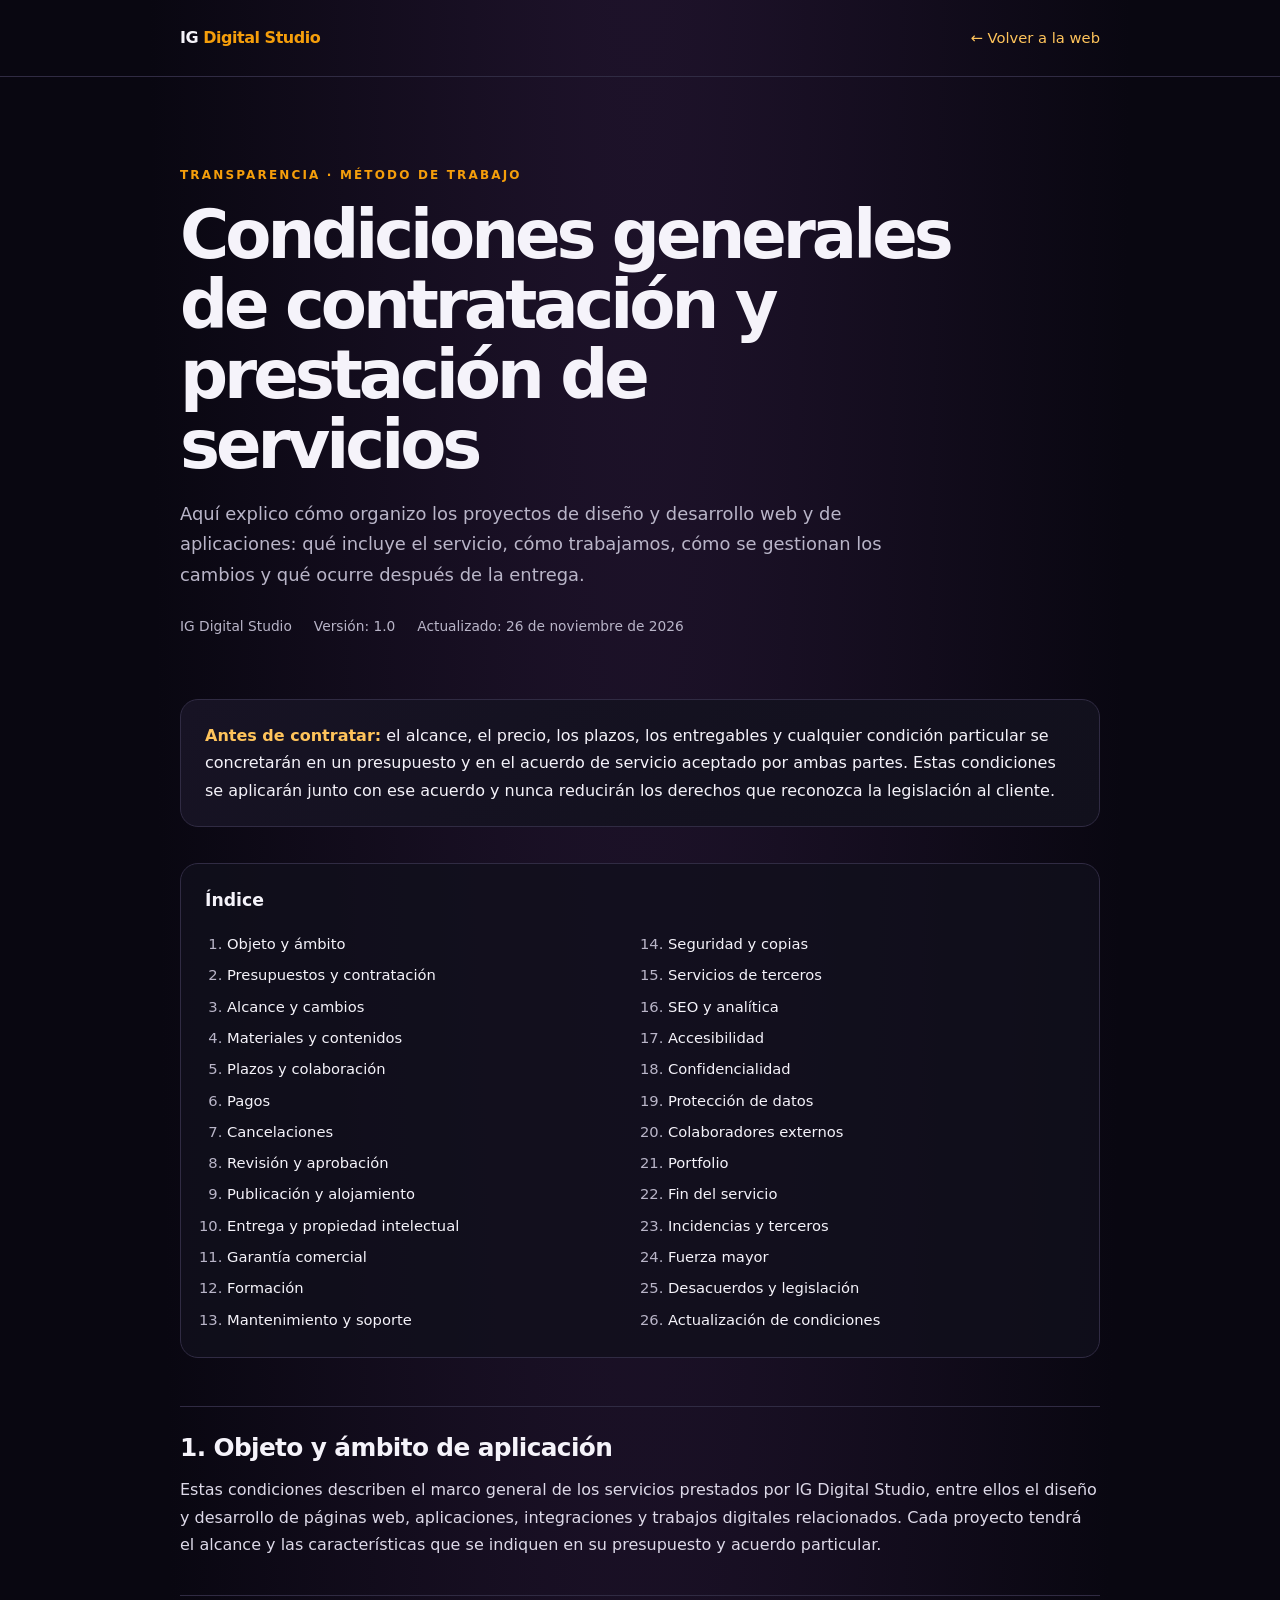
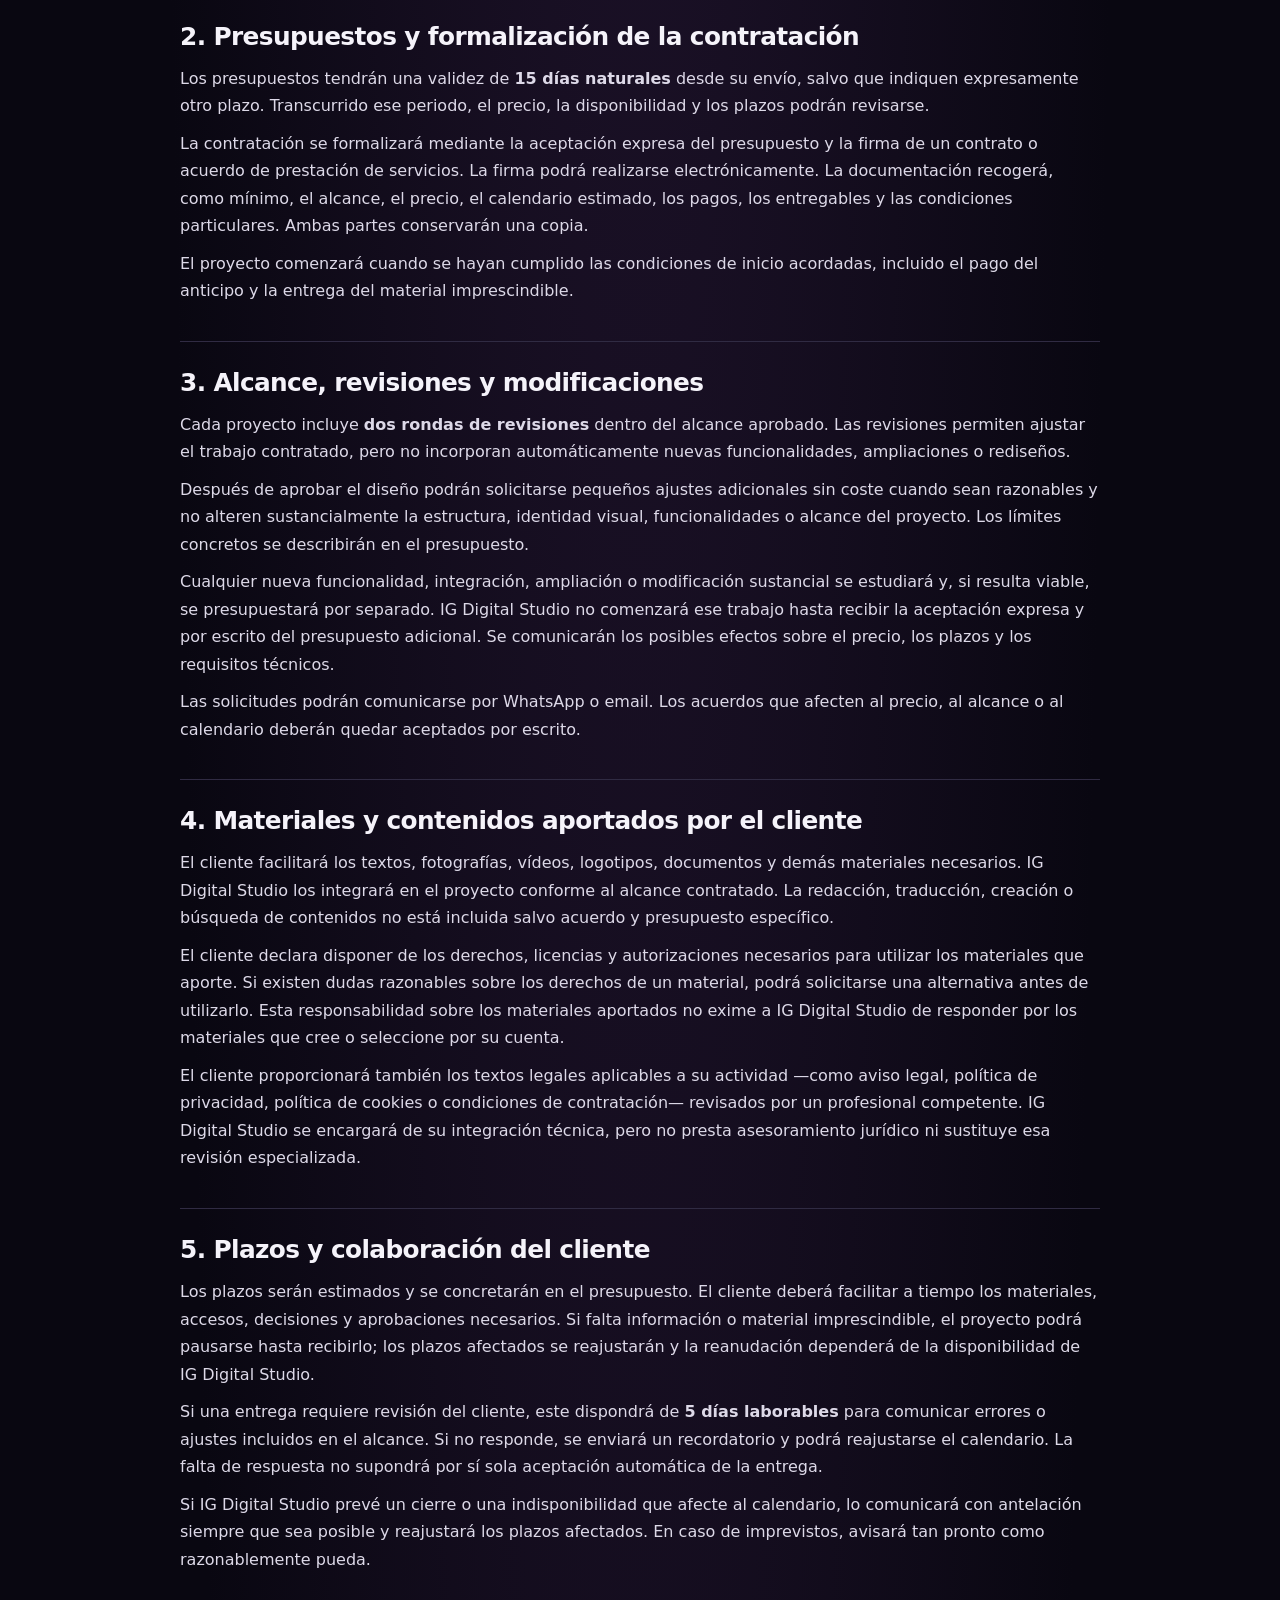
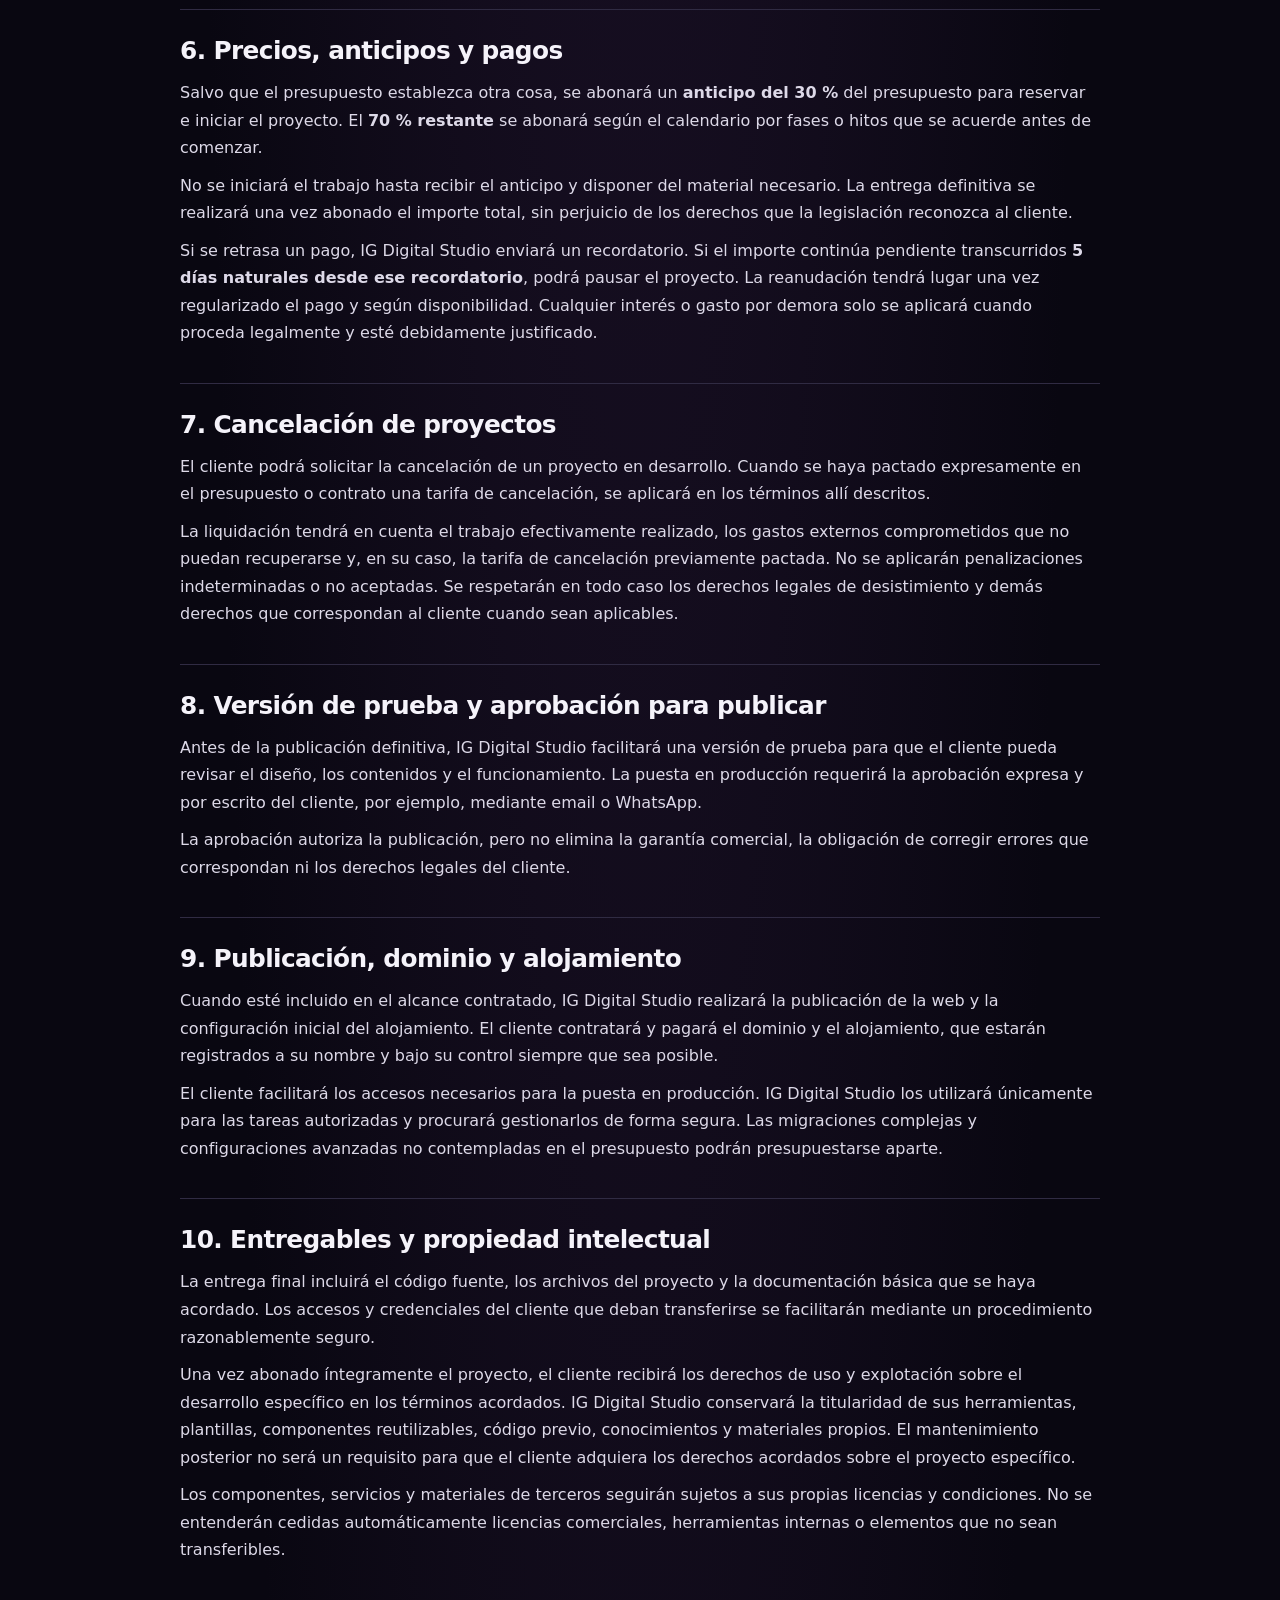
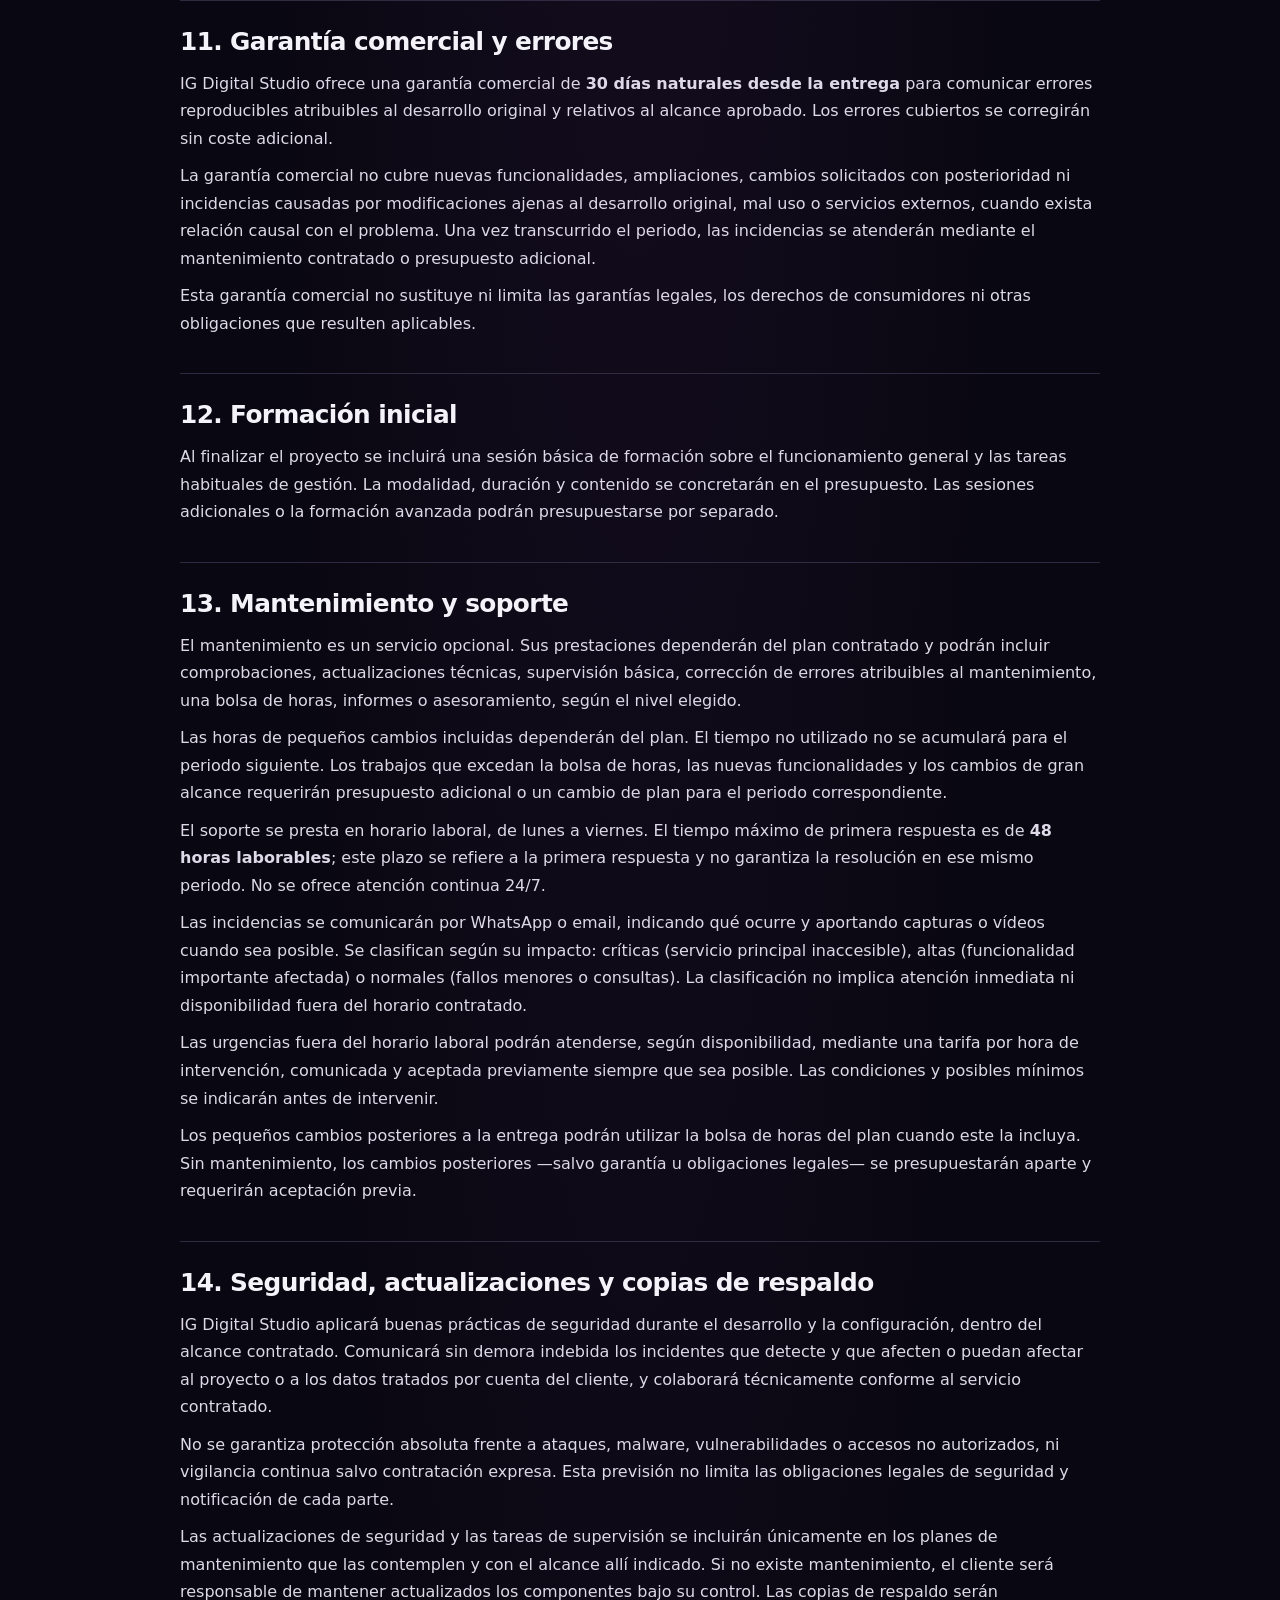
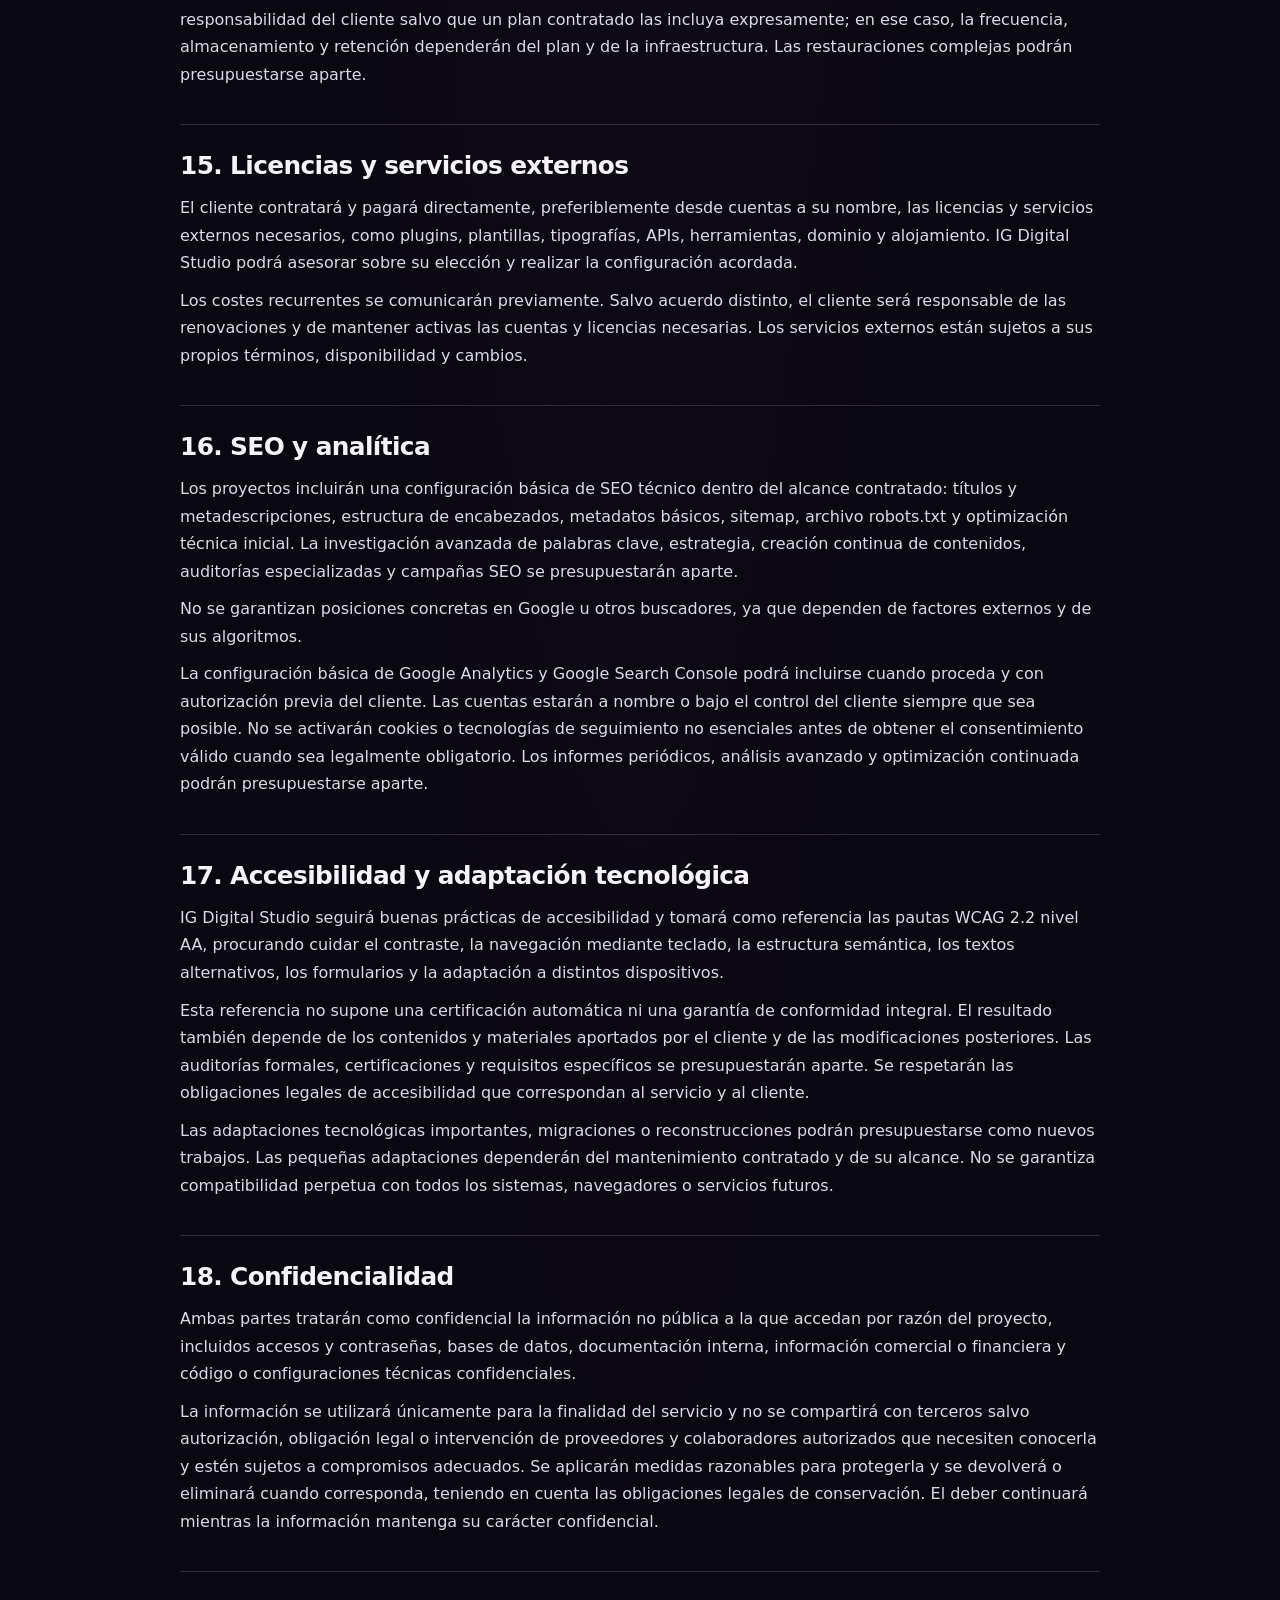
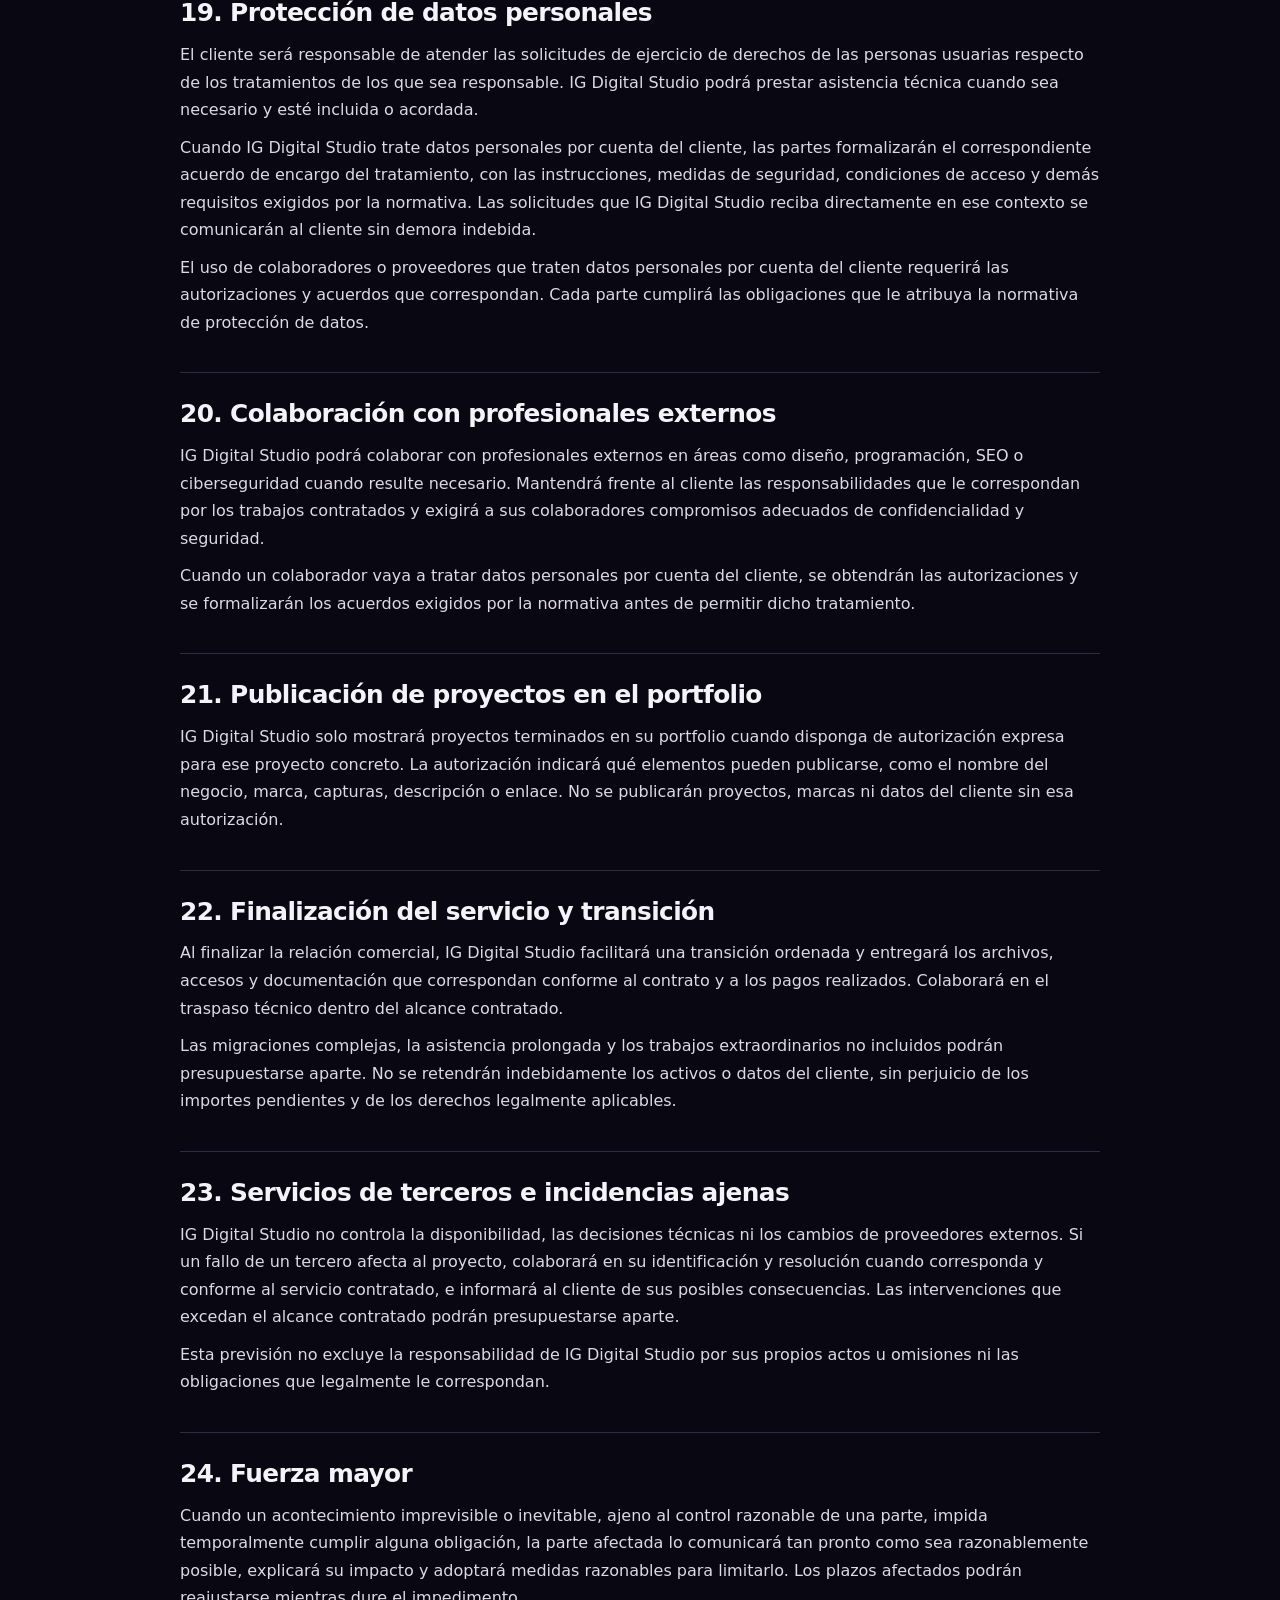
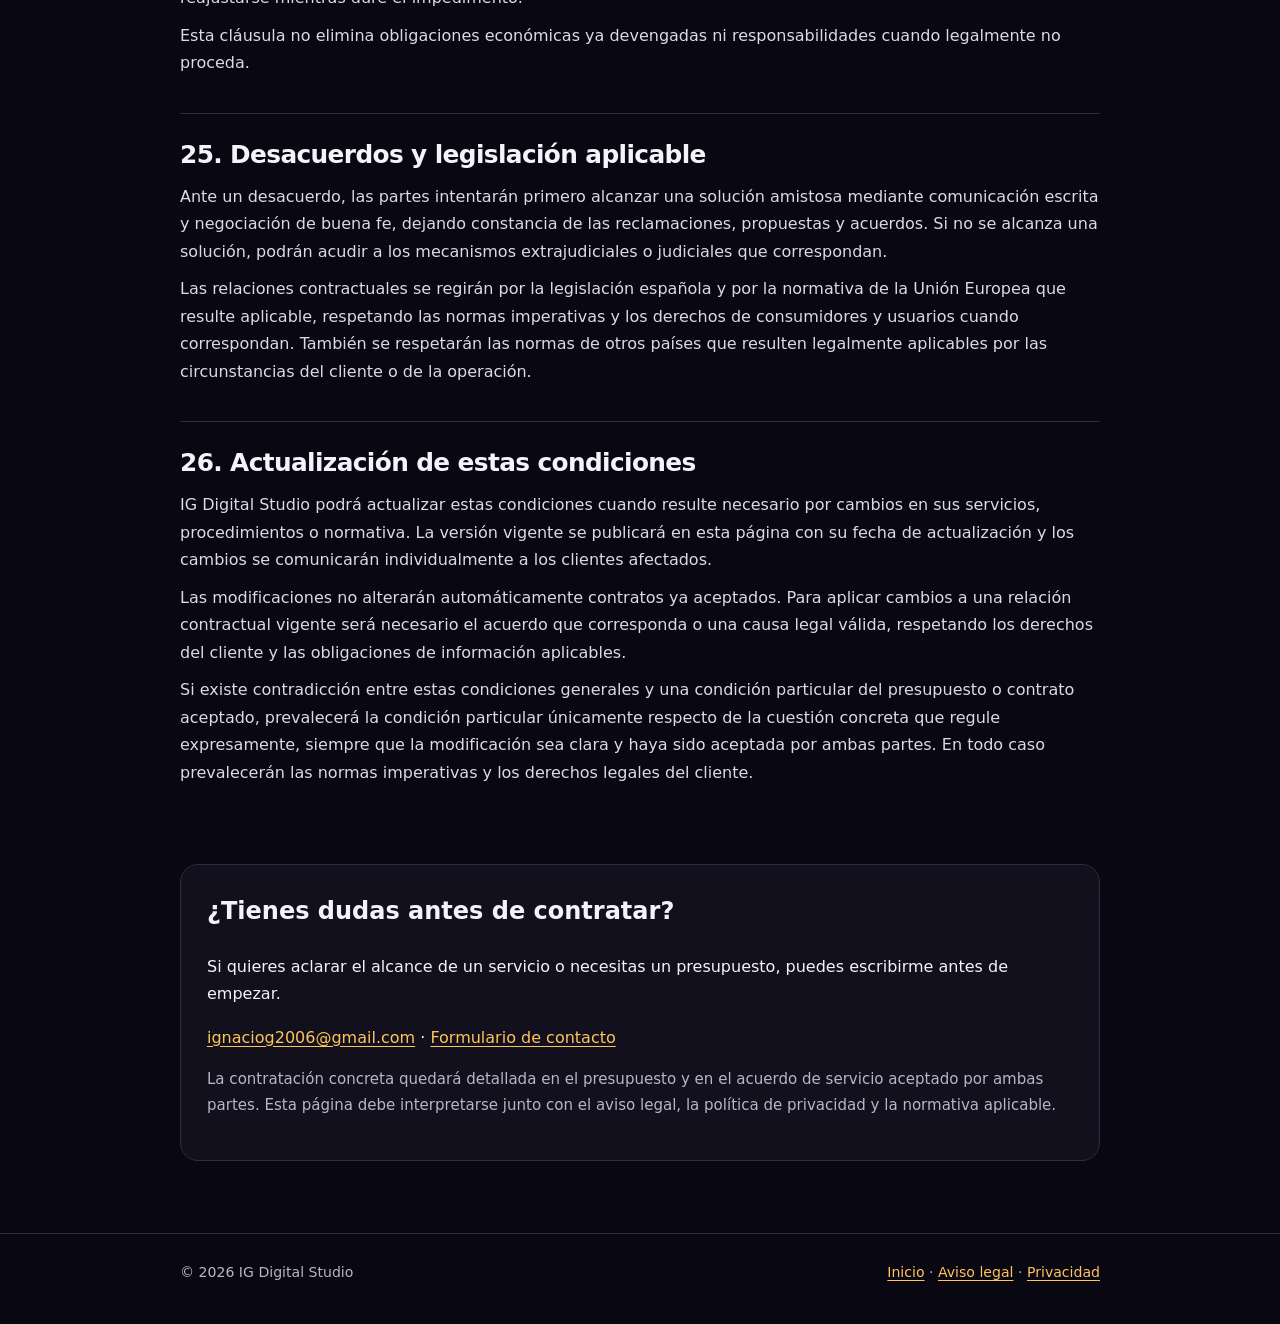
<file: condiciones-generales.html>
<!DOCTYPE html>
<html lang="es">
<head>
  <meta charset="UTF-8">
  <meta name="viewport" content="width=device-width, initial-scale=1">
  <meta name="theme-color" content="#090711">
  <meta name="description" content="Conoce cómo trabaja IG Digital Studio: alcance de los proyectos, presupuestos, pagos, revisiones, entregas, mantenimiento, soporte y protección de datos.">
  <meta name="robots" content="index,follow">
  <link rel="canonical" href="https://ignacio25-eng.github.io/Mi-Web/condiciones-generales.html">
  <title>Condiciones generales | IG Digital Studio</title>
  <style>
    :root{color-scheme:dark;--bg:#090711;--panel:#11101c;--panel-2:#171525;--text:#f5f3fa;--muted:#b9b5c8;--line:#302b43;--accent:#F59E0B;--accent-soft:#ffc45b;--max:920px}
    *{box-sizing:border-box}
    html{scroll-behavior:smooth}
    body{margin:0;background:radial-gradient(ellipse at 50% -15%,#21142e 0,transparent 55%),var(--bg);color:var(--text);font:16px/1.72 Inter,ui-sans-serif,system-ui,-apple-system,BlinkMacSystemFont,"Segoe UI",sans-serif}
    a{color:var(--accent-soft);text-underline-offset:3px}
    a:hover{color:#fff}
    .wrap{width:min(var(--max),calc(100% - 40px));margin-inline:auto}
    .top{padding:24px 0;border-bottom:1px solid var(--line)}
    .top-inner{display:flex;align-items:center;justify-content:space-between;gap:16px}
    .brand{font-weight:800;letter-spacing:-.03em;color:var(--text);text-decoration:none}
    .brand span{color:var(--accent)}
    .back{font-size:.92rem;text-decoration:none}
    header.hero{padding:76px 0 42px}
    .eyebrow{color:var(--accent);font-size:.75rem;font-weight:800;letter-spacing:.18em;text-transform:uppercase}
    h1{font-size:clamp(2.35rem,6vw,4.2rem);line-height:1.04;letter-spacing:-.06em;max-width:780px;margin:16px 0}
    .lead{font-size:1.12rem;color:var(--muted);max-width:760px}
    .meta{display:flex;flex-wrap:wrap;gap:10px 22px;color:var(--muted);font-size:.86rem;margin-top:24px}
    .intro{background:linear-gradient(135deg,#171324,#11101c);border:1px solid var(--line);border-radius:18px;padding:22px 24px;margin:18px 0 36px}
    .intro strong{color:var(--accent-soft)}
    .toc{border:1px solid var(--line);border-radius:18px;padding:22px 24px;background:rgba(17,16,28,.8);margin:28px 0 48px}
    .toc h2{font-size:1.08rem;margin:0 0 12px}
    .toc ol{columns:2;column-gap:34px;margin:0;padding-left:22px}
    .toc li{break-inside:avoid;padding:3px 0;color:var(--muted);font-size:.92rem}
    .toc a{color:var(--text);text-decoration:none}
    .toc a:hover{color:var(--accent-soft)}
    main{padding-bottom:72px}
    section.term{padding:26px 0;border-top:1px solid var(--line);scroll-margin-top:24px}
    section.term h2{font-size:clamp(1.25rem,3vw,1.55rem);line-height:1.25;letter-spacing:-.025em;margin:0 0 12px}
    section.term p{margin:10px 0;color:#ddd9e8}
    section.term ul{padding-left:22px;color:#ddd9e8}
    section.term li{padding:3px 0}
    .note{color:var(--muted)!important;font-size:.94rem}
    .contact{margin-top:42px;padding:26px;border:1px solid var(--line);border-radius:18px;background:var(--panel)}
    .contact h2{margin-top:0}
    footer{border-top:1px solid var(--line);padding:26px 0 40px;color:var(--muted);font-size:.88rem}
    .footer-inner{display:flex;justify-content:space-between;gap:14px;flex-wrap:wrap}
    @media(max-width:640px){.wrap{width:min(var(--max),calc(100% - 28px))}.top-inner{align-items:flex-start;flex-direction:column}.toc ol{columns:1}header.hero{padding:54px 0 30px}.intro,.toc{padding:18px}}
    @media print{body{background:#fff;color:#111;font:11pt/1.5 Georgia,serif}.top,.back,.toc{display:none!important}.wrap{width:100%;max-width:none}.hero{padding:0!important}.eyebrow,a{color:#111!important}h1{font-size:26pt}section.term{break-inside:avoid;border-color:#ccc}section.term p,section.term ul,.lead,.meta,.note{color:#222!important}.intro,.contact{background:#fff;border:1px solid #bbb;color:#111;break-inside:avoid}footer{color:#333}}
  </style>
</head>
<body>
  <div class="top">
    <div class="wrap top-inner">
      <a class="brand" href="index.html" aria-label="IG Digital Studio, volver al inicio">IG <span>Digital Studio</span></a>
      <a class="back" href="index.html">← Volver a la web</a>
    </div>
  </div>

  <header class="hero wrap">
    <p class="eyebrow">Transparencia · Método de trabajo</p>
    <h1>Condiciones generales de contratación y prestación de servicios</h1>
    <p class="lead">Aquí explico cómo organizo los proyectos de diseño y desarrollo web y de aplicaciones: qué incluye el servicio, cómo trabajamos, cómo se gestionan los cambios y qué ocurre después de la entrega.</p>
    <div class="meta"><span>IG Digital Studio</span><span>Versión: 1.0</span><span>Actualizado: 26 de noviembre de 2026</span></div>
  </header>

  <main class="wrap">
    <div class="intro">
      <strong>Antes de contratar:</strong> el alcance, el precio, los plazos, los entregables y cualquier condición particular se concretarán en un presupuesto y en el acuerdo de servicio aceptado por ambas partes. Estas condiciones se aplicarán junto con ese acuerdo y nunca reducirán los derechos que reconozca la legislación al cliente.
    </div>

    <nav class="toc" aria-label="Índice de condiciones">
      <h2>Índice</h2>
      <ol>
        <li><a href="#ambito">Objeto y ámbito</a></li>
        <li><a href="#presupuestos">Presupuestos y contratación</a></li>
        <li><a href="#alcance">Alcance y cambios</a></li>
        <li><a href="#contenidos">Materiales y contenidos</a></li>
        <li><a href="#plazos">Plazos y colaboración</a></li>
        <li><a href="#pagos">Pagos</a></li>
        <li><a href="#cancelacion">Cancelaciones</a></li>
        <li><a href="#revision">Revisión y aprobación</a></li>
        <li><a href="#publicacion">Publicación y alojamiento</a></li>
        <li><a href="#entrega">Entrega y propiedad intelectual</a></li>
        <li><a href="#garantia">Garantía comercial</a></li>
        <li><a href="#formacion">Formación</a></li>
        <li><a href="#mantenimiento">Mantenimiento y soporte</a></li>
        <li><a href="#seguridad">Seguridad y copias</a></li>
        <li><a href="#terceros">Servicios de terceros</a></li>
        <li><a href="#seo">SEO y analítica</a></li>
        <li><a href="#accesibilidad">Accesibilidad</a></li>
        <li><a href="#confidencialidad">Confidencialidad</a></li>
        <li><a href="#datos">Protección de datos</a></li>
        <li><a href="#colaboradores">Colaboradores externos</a></li>
        <li><a href="#portfolio">Portfolio</a></li>
        <li><a href="#transicion">Fin del servicio</a></li>
        <li><a href="#incidencias">Incidencias y terceros</a></li>
        <li><a href="#fuerza">Fuerza mayor</a></li>
        <li><a href="#conflictos">Desacuerdos y legislación</a></li>
        <li><a href="#actualizaciones">Actualización de condiciones</a></li>
      </ol>
    </nav>

    <section class="term" id="ambito">
      <h2>1. Objeto y ámbito de aplicación</h2>
      <p>Estas condiciones describen el marco general de los servicios prestados por IG Digital Studio, entre ellos el diseño y desarrollo de páginas web, aplicaciones, integraciones y trabajos digitales relacionados. Cada proyecto tendrá el alcance y las características que se indiquen en su presupuesto y acuerdo particular.</p>
    </section>

    <section class="term" id="presupuestos">
      <h2>2. Presupuestos y formalización de la contratación</h2>
      <p>Los presupuestos tendrán una validez de <strong>15 días naturales</strong> desde su envío, salvo que indiquen expresamente otro plazo. Transcurrido ese periodo, el precio, la disponibilidad y los plazos podrán revisarse.</p>
      <p>La contratación se formalizará mediante la aceptación expresa del presupuesto y la firma de un contrato o acuerdo de prestación de servicios. La firma podrá realizarse electrónicamente. La documentación recogerá, como mínimo, el alcance, el precio, el calendario estimado, los pagos, los entregables y las condiciones particulares. Ambas partes conservarán una copia.</p>
      <p>El proyecto comenzará cuando se hayan cumplido las condiciones de inicio acordadas, incluido el pago del anticipo y la entrega del material imprescindible.</p>
    </section>

    <section class="term" id="alcance">
      <h2>3. Alcance, revisiones y modificaciones</h2>
      <p>Cada proyecto incluye <strong>dos rondas de revisiones</strong> dentro del alcance aprobado. Las revisiones permiten ajustar el trabajo contratado, pero no incorporan automáticamente nuevas funcionalidades, ampliaciones o rediseños.</p>
      <p>Después de aprobar el diseño podrán solicitarse pequeños ajustes adicionales sin coste cuando sean razonables y no alteren sustancialmente la estructura, identidad visual, funcionalidades o alcance del proyecto. Los límites concretos se describirán en el presupuesto.</p>
      <p>Cualquier nueva funcionalidad, integración, ampliación o modificación sustancial se estudiará y, si resulta viable, se presupuestará por separado. IG Digital Studio no comenzará ese trabajo hasta recibir la aceptación expresa y por escrito del presupuesto adicional. Se comunicarán los posibles efectos sobre el precio, los plazos y los requisitos técnicos.</p>
      <p>Las solicitudes podrán comunicarse por WhatsApp o email. Los acuerdos que afecten al precio, al alcance o al calendario deberán quedar aceptados por escrito.</p>
    </section>

    <section class="term" id="contenidos">
      <h2>4. Materiales y contenidos aportados por el cliente</h2>
      <p>El cliente facilitará los textos, fotografías, vídeos, logotipos, documentos y demás materiales necesarios. IG Digital Studio los integrará en el proyecto conforme al alcance contratado. La redacción, traducción, creación o búsqueda de contenidos no está incluida salvo acuerdo y presupuesto específico.</p>
      <p>El cliente declara disponer de los derechos, licencias y autorizaciones necesarios para utilizar los materiales que aporte. Si existen dudas razonables sobre los derechos de un material, podrá solicitarse una alternativa antes de utilizarlo. Esta responsabilidad sobre los materiales aportados no exime a IG Digital Studio de responder por los materiales que cree o seleccione por su cuenta.</p>
      <p>El cliente proporcionará también los textos legales aplicables a su actividad —como aviso legal, política de privacidad, política de cookies o condiciones de contratación— revisados por un profesional competente. IG Digital Studio se encargará de su integración técnica, pero no presta asesoramiento jurídico ni sustituye esa revisión especializada.</p>
    </section>

    <section class="term" id="plazos">
      <h2>5. Plazos y colaboración del cliente</h2>
      <p>Los plazos serán estimados y se concretarán en el presupuesto. El cliente deberá facilitar a tiempo los materiales, accesos, decisiones y aprobaciones necesarios. Si falta información o material imprescindible, el proyecto podrá pausarse hasta recibirlo; los plazos afectados se reajustarán y la reanudación dependerá de la disponibilidad de IG Digital Studio.</p>
      <p>Si una entrega requiere revisión del cliente, este dispondrá de <strong>5 días laborables</strong> para comunicar errores o ajustes incluidos en el alcance. Si no responde, se enviará un recordatorio y podrá reajustarse el calendario. La falta de respuesta no supondrá por sí sola aceptación automática de la entrega.</p>
      <p>Si IG Digital Studio prevé un cierre o una indisponibilidad que afecte al calendario, lo comunicará con antelación siempre que sea posible y reajustará los plazos afectados. En caso de imprevistos, avisará tan pronto como razonablemente pueda.</p>
    </section>

    <section class="term" id="pagos">
      <h2>6. Precios, anticipos y pagos</h2>
      <p>Salvo que el presupuesto establezca otra cosa, se abonará un <strong>anticipo del 30 %</strong> del presupuesto para reservar e iniciar el proyecto. El <strong>70 % restante</strong> se abonará según el calendario por fases o hitos que se acuerde antes de comenzar.</p>
      <p>No se iniciará el trabajo hasta recibir el anticipo y disponer del material necesario. La entrega definitiva se realizará una vez abonado el importe total, sin perjuicio de los derechos que la legislación reconozca al cliente.</p>
      <p>Si se retrasa un pago, IG Digital Studio enviará un recordatorio. Si el importe continúa pendiente transcurridos <strong>5 días naturales desde ese recordatorio</strong>, podrá pausar el proyecto. La reanudación tendrá lugar una vez regularizado el pago y según disponibilidad. Cualquier interés o gasto por demora solo se aplicará cuando proceda legalmente y esté debidamente justificado.</p>
    </section>

    <section class="term" id="cancelacion">
      <h2>7. Cancelación de proyectos</h2>
      <p>El cliente podrá solicitar la cancelación de un proyecto en desarrollo. Cuando se haya pactado expresamente en el presupuesto o contrato una tarifa de cancelación, se aplicará en los términos allí descritos.</p>
      <p>La liquidación tendrá en cuenta el trabajo efectivamente realizado, los gastos externos comprometidos que no puedan recuperarse y, en su caso, la tarifa de cancelación previamente pactada. No se aplicarán penalizaciones indeterminadas o no aceptadas. Se respetarán en todo caso los derechos legales de desistimiento y demás derechos que correspondan al cliente cuando sean aplicables.</p>
    </section>

    <section class="term" id="revision">
      <h2>8. Versión de prueba y aprobación para publicar</h2>
      <p>Antes de la publicación definitiva, IG Digital Studio facilitará una versión de prueba para que el cliente pueda revisar el diseño, los contenidos y el funcionamiento. La puesta en producción requerirá la aprobación expresa y por escrito del cliente, por ejemplo, mediante email o WhatsApp.</p>
      <p>La aprobación autoriza la publicación, pero no elimina la garantía comercial, la obligación de corregir errores que correspondan ni los derechos legales del cliente.</p>
    </section>

    <section class="term" id="publicacion">
      <h2>9. Publicación, dominio y alojamiento</h2>
      <p>Cuando esté incluido en el alcance contratado, IG Digital Studio realizará la publicación de la web y la configuración inicial del alojamiento. El cliente contratará y pagará el dominio y el alojamiento, que estarán registrados a su nombre y bajo su control siempre que sea posible.</p>
      <p>El cliente facilitará los accesos necesarios para la puesta en producción. IG Digital Studio los utilizará únicamente para las tareas autorizadas y procurará gestionarlos de forma segura. Las migraciones complejas y configuraciones avanzadas no contempladas en el presupuesto podrán presupuestarse aparte.</p>
    </section>

    <section class="term" id="entrega">
      <h2>10. Entregables y propiedad intelectual</h2>
      <p>La entrega final incluirá el código fuente, los archivos del proyecto y la documentación básica que se haya acordado. Los accesos y credenciales del cliente que deban transferirse se facilitarán mediante un procedimiento razonablemente seguro.</p>
      <p>Una vez abonado íntegramente el proyecto, el cliente recibirá los derechos de uso y explotación sobre el desarrollo específico en los términos acordados. IG Digital Studio conservará la titularidad de sus herramientas, plantillas, componentes reutilizables, código previo, conocimientos y materiales propios. El mantenimiento posterior no será un requisito para que el cliente adquiera los derechos acordados sobre el proyecto específico.</p>
      <p>Los componentes, servicios y materiales de terceros seguirán sujetos a sus propias licencias y condiciones. No se entenderán cedidas automáticamente licencias comerciales, herramientas internas o elementos que no sean transferibles.</p>
    </section>

    <section class="term" id="garantia">
      <h2>11. Garantía comercial y errores</h2>
      <p>IG Digital Studio ofrece una garantía comercial de <strong>30 días naturales desde la entrega</strong> para comunicar errores reproducibles atribuibles al desarrollo original y relativos al alcance aprobado. Los errores cubiertos se corregirán sin coste adicional.</p>
      <p>La garantía comercial no cubre nuevas funcionalidades, ampliaciones, cambios solicitados con posterioridad ni incidencias causadas por modificaciones ajenas al desarrollo original, mal uso o servicios externos, cuando exista relación causal con el problema. Una vez transcurrido el periodo, las incidencias se atenderán mediante el mantenimiento contratado o presupuesto adicional.</p>
      <p>Esta garantía comercial no sustituye ni limita las garantías legales, los derechos de consumidores ni otras obligaciones que resulten aplicables.</p>
    </section>

    <section class="term" id="formacion">
      <h2>12. Formación inicial</h2>
      <p>Al finalizar el proyecto se incluirá una sesión básica de formación sobre el funcionamiento general y las tareas habituales de gestión. La modalidad, duración y contenido se concretarán en el presupuesto. Las sesiones adicionales o la formación avanzada podrán presupuestarse por separado.</p>
    </section>

    <section class="term" id="mantenimiento">
      <h2>13. Mantenimiento y soporte</h2>
      <p>El mantenimiento es un servicio opcional. Sus prestaciones dependerán del plan contratado y podrán incluir comprobaciones, actualizaciones técnicas, supervisión básica, corrección de errores atribuibles al mantenimiento, una bolsa de horas, informes o asesoramiento, según el nivel elegido.</p>
      <p>Las horas de pequeños cambios incluidas dependerán del plan. El tiempo no utilizado no se acumulará para el periodo siguiente. Los trabajos que excedan la bolsa de horas, las nuevas funcionalidades y los cambios de gran alcance requerirán presupuesto adicional o un cambio de plan para el periodo correspondiente.</p>
      <p>El soporte se presta en horario laboral, de lunes a viernes. El tiempo máximo de primera respuesta es de <strong>48 horas laborables</strong>; este plazo se refiere a la primera respuesta y no garantiza la resolución en ese mismo periodo. No se ofrece atención continua 24/7.</p>
      <p>Las incidencias se comunicarán por WhatsApp o email, indicando qué ocurre y aportando capturas o vídeos cuando sea posible. Se clasifican según su impacto: críticas (servicio principal inaccesible), altas (funcionalidad importante afectada) o normales (fallos menores o consultas). La clasificación no implica atención inmediata ni disponibilidad fuera del horario contratado.</p>
      <p>Las urgencias fuera del horario laboral podrán atenderse, según disponibilidad, mediante una tarifa por hora de intervención, comunicada y aceptada previamente siempre que sea posible. Las condiciones y posibles mínimos se indicarán antes de intervenir.</p>
      <p>Los pequeños cambios posteriores a la entrega podrán utilizar la bolsa de horas del plan cuando este la incluya. Sin mantenimiento, los cambios posteriores —salvo garantía u obligaciones legales— se presupuestarán aparte y requerirán aceptación previa.</p>
    </section>

    <section class="term" id="seguridad">
      <h2>14. Seguridad, actualizaciones y copias de respaldo</h2>
      <p>IG Digital Studio aplicará buenas prácticas de seguridad durante el desarrollo y la configuración, dentro del alcance contratado. Comunicará sin demora indebida los incidentes que detecte y que afecten o puedan afectar al proyecto o a los datos tratados por cuenta del cliente, y colaborará técnicamente conforme al servicio contratado.</p>
      <p>No se garantiza protección absoluta frente a ataques, malware, vulnerabilidades o accesos no autorizados, ni vigilancia continua salvo contratación expresa. Esta previsión no limita las obligaciones legales de seguridad y notificación de cada parte.</p>
      <p>Las actualizaciones de seguridad y las tareas de supervisión se incluirán únicamente en los planes de mantenimiento que las contemplen y con el alcance allí indicado. Si no existe mantenimiento, el cliente será responsable de mantener actualizados los componentes bajo su control. Las copias de respaldo serán responsabilidad del cliente salvo que un plan contratado las incluya expresamente; en ese caso, la frecuencia, almacenamiento y retención dependerán del plan y de la infraestructura. Las restauraciones complejas podrán presupuestarse aparte.</p>
    </section>

    <section class="term" id="terceros">
      <h2>15. Licencias y servicios externos</h2>
      <p>El cliente contratará y pagará directamente, preferiblemente desde cuentas a su nombre, las licencias y servicios externos necesarios, como plugins, plantillas, tipografías, APIs, herramientas, dominio y alojamiento. IG Digital Studio podrá asesorar sobre su elección y realizar la configuración acordada.</p>
      <p>Los costes recurrentes se comunicarán previamente. Salvo acuerdo distinto, el cliente será responsable de las renovaciones y de mantener activas las cuentas y licencias necesarias. Los servicios externos están sujetos a sus propios términos, disponibilidad y cambios.</p>
    </section>

    <section class="term" id="seo">
      <h2>16. SEO y analítica</h2>
      <p>Los proyectos incluirán una configuración básica de SEO técnico dentro del alcance contratado: títulos y metadescripciones, estructura de encabezados, metadatos básicos, sitemap, archivo robots.txt y optimización técnica inicial. La investigación avanzada de palabras clave, estrategia, creación continua de contenidos, auditorías especializadas y campañas SEO se presupuestarán aparte.</p>
      <p>No se garantizan posiciones concretas en Google u otros buscadores, ya que dependen de factores externos y de sus algoritmos.</p>
      <p>La configuración básica de Google Analytics y Google Search Console podrá incluirse cuando proceda y con autorización previa del cliente. Las cuentas estarán a nombre o bajo el control del cliente siempre que sea posible. No se activarán cookies o tecnologías de seguimiento no esenciales antes de obtener el consentimiento válido cuando sea legalmente obligatorio. Los informes periódicos, análisis avanzado y optimización continuada podrán presupuestarse aparte.</p>
    </section>

    <section class="term" id="accesibilidad">
      <h2>17. Accesibilidad y adaptación tecnológica</h2>
      <p>IG Digital Studio seguirá buenas prácticas de accesibilidad y tomará como referencia las pautas WCAG 2.2 nivel AA, procurando cuidar el contraste, la navegación mediante teclado, la estructura semántica, los textos alternativos, los formularios y la adaptación a distintos dispositivos.</p>
      <p>Esta referencia no supone una certificación automática ni una garantía de conformidad integral. El resultado también depende de los contenidos y materiales aportados por el cliente y de las modificaciones posteriores. Las auditorías formales, certificaciones y requisitos específicos se presupuestarán aparte. Se respetarán las obligaciones legales de accesibilidad que correspondan al servicio y al cliente.</p>
      <p>Las adaptaciones tecnológicas importantes, migraciones o reconstrucciones podrán presupuestarse como nuevos trabajos. Las pequeñas adaptaciones dependerán del mantenimiento contratado y de su alcance. No se garantiza compatibilidad perpetua con todos los sistemas, navegadores o servicios futuros.</p>
    </section>

    <section class="term" id="confidencialidad">
      <h2>18. Confidencialidad</h2>
      <p>Ambas partes tratarán como confidencial la información no pública a la que accedan por razón del proyecto, incluidos accesos y contraseñas, bases de datos, documentación interna, información comercial o financiera y código o configuraciones técnicas confidenciales.</p>
      <p>La información se utilizará únicamente para la finalidad del servicio y no se compartirá con terceros salvo autorización, obligación legal o intervención de proveedores y colaboradores autorizados que necesiten conocerla y estén sujetos a compromisos adecuados. Se aplicarán medidas razonables para protegerla y se devolverá o eliminará cuando corresponda, teniendo en cuenta las obligaciones legales de conservación. El deber continuará mientras la información mantenga su carácter confidencial.</p>
    </section>

    <section class="term" id="datos">
      <h2>19. Protección de datos personales</h2>
      <p>El cliente será responsable de atender las solicitudes de ejercicio de derechos de las personas usuarias respecto de los tratamientos de los que sea responsable. IG Digital Studio podrá prestar asistencia técnica cuando sea necesario y esté incluida o acordada.</p>
      <p>Cuando IG Digital Studio trate datos personales por cuenta del cliente, las partes formalizarán el correspondiente acuerdo de encargo del tratamiento, con las instrucciones, medidas de seguridad, condiciones de acceso y demás requisitos exigidos por la normativa. Las solicitudes que IG Digital Studio reciba directamente en ese contexto se comunicarán al cliente sin demora indebida.</p>
      <p>El uso de colaboradores o proveedores que traten datos personales por cuenta del cliente requerirá las autorizaciones y acuerdos que correspondan. Cada parte cumplirá las obligaciones que le atribuya la normativa de protección de datos.</p>
    </section>

    <section class="term" id="colaboradores">
      <h2>20. Colaboración con profesionales externos</h2>
      <p>IG Digital Studio podrá colaborar con profesionales externos en áreas como diseño, programación, SEO o ciberseguridad cuando resulte necesario. Mantendrá frente al cliente las responsabilidades que le correspondan por los trabajos contratados y exigirá a sus colaboradores compromisos adecuados de confidencialidad y seguridad.</p>
      <p>Cuando un colaborador vaya a tratar datos personales por cuenta del cliente, se obtendrán las autorizaciones y se formalizarán los acuerdos exigidos por la normativa antes de permitir dicho tratamiento.</p>
    </section>

    <section class="term" id="portfolio">
      <h2>21. Publicación de proyectos en el portfolio</h2>
      <p>IG Digital Studio solo mostrará proyectos terminados en su portfolio cuando disponga de autorización expresa para ese proyecto concreto. La autorización indicará qué elementos pueden publicarse, como el nombre del negocio, marca, capturas, descripción o enlace. No se publicarán proyectos, marcas ni datos del cliente sin esa autorización.</p>
    </section>

    <section class="term" id="transicion">
      <h2>22. Finalización del servicio y transición</h2>
      <p>Al finalizar la relación comercial, IG Digital Studio facilitará una transición ordenada y entregará los archivos, accesos y documentación que correspondan conforme al contrato y a los pagos realizados. Colaborará en el traspaso técnico dentro del alcance contratado.</p>
      <p>Las migraciones complejas, la asistencia prolongada y los trabajos extraordinarios no incluidos podrán presupuestarse aparte. No se retendrán indebidamente los activos o datos del cliente, sin perjuicio de los importes pendientes y de los derechos legalmente aplicables.</p>
    </section>

    <section class="term" id="incidencias">
      <h2>23. Servicios de terceros e incidencias ajenas</h2>
      <p>IG Digital Studio no controla la disponibilidad, las decisiones técnicas ni los cambios de proveedores externos. Si un fallo de un tercero afecta al proyecto, colaborará en su identificación y resolución cuando corresponda y conforme al servicio contratado, e informará al cliente de sus posibles consecuencias. Las intervenciones que excedan el alcance contratado podrán presupuestarse aparte.</p>
      <p>Esta previsión no excluye la responsabilidad de IG Digital Studio por sus propios actos u omisiones ni las obligaciones que legalmente le correspondan.</p>
    </section>

    <section class="term" id="fuerza">
      <h2>24. Fuerza mayor</h2>
      <p>Cuando un acontecimiento imprevisible o inevitable, ajeno al control razonable de una parte, impida temporalmente cumplir alguna obligación, la parte afectada lo comunicará tan pronto como sea razonablemente posible, explicará su impacto y adoptará medidas razonables para limitarlo. Los plazos afectados podrán reajustarse mientras dure el impedimento.</p>
      <p>Esta cláusula no elimina obligaciones económicas ya devengadas ni responsabilidades cuando legalmente no proceda.</p>
    </section>

    <section class="term" id="conflictos">
      <h2>25. Desacuerdos y legislación aplicable</h2>
      <p>Ante un desacuerdo, las partes intentarán primero alcanzar una solución amistosa mediante comunicación escrita y negociación de buena fe, dejando constancia de las reclamaciones, propuestas y acuerdos. Si no se alcanza una solución, podrán acudir a los mecanismos extrajudiciales o judiciales que correspondan.</p>
      <p>Las relaciones contractuales se regirán por la legislación española y por la normativa de la Unión Europea que resulte aplicable, respetando las normas imperativas y los derechos de consumidores y usuarios cuando correspondan. También se respetarán las normas de otros países que resulten legalmente aplicables por las circunstancias del cliente o de la operación.</p>
    </section>

    <section class="term" id="actualizaciones">
      <h2>26. Actualización de estas condiciones</h2>
      <p>IG Digital Studio podrá actualizar estas condiciones cuando resulte necesario por cambios en sus servicios, procedimientos o normativa. La versión vigente se publicará en esta página con su fecha de actualización y los cambios se comunicarán individualmente a los clientes afectados.</p>
      <p>Las modificaciones no alterarán automáticamente contratos ya aceptados. Para aplicar cambios a una relación contractual vigente será necesario el acuerdo que corresponda o una causa legal válida, respetando los derechos del cliente y las obligaciones de información aplicables.</p>
      <p>Si existe contradicción entre estas condiciones generales y una condición particular del presupuesto o contrato aceptado, prevalecerá la condición particular únicamente respecto de la cuestión concreta que regule expresamente, siempre que la modificación sea clara y haya sido aceptada por ambas partes. En todo caso prevalecerán las normas imperativas y los derechos legales del cliente.</p>
    </section>

    <div class="contact">
      <h2>¿Tienes dudas antes de contratar?</h2>
      <p>Si quieres aclarar el alcance de un servicio o necesitas un presupuesto, puedes escribirme antes de empezar.</p>
      <p><a href="mailto:ignaciog2006@gmail.com">ignaciog2006@gmail.com</a> · <a href="index.html#contacto">Formulario de contacto</a></p>
      <p class="note">La contratación concreta quedará detallada en el presupuesto y en el acuerdo de servicio aceptado por ambas partes. Esta página debe interpretarse junto con el aviso legal, la política de privacidad y la normativa aplicable.</p>
    </div>
  </main>

  <footer>
    <div class="wrap footer-inner">
      <span>© 2026 IG Digital Studio</span>
      <span><a href="index.html">Inicio</a> · <a href="index.html#aviso-legal">Aviso legal</a> · <a href="index.html#privacidad">Privacidad</a></span>
    </div>
  </footer>
</body>
</html>
</file>
<file: css/portfolio-refinements.css>
/* IG Digital Studio — refinamiento visual y responsive (noviembre 2026) */
:root {
  --surface-raised: #171326;
  --surface-soft: rgba(25, 20, 39, .82);
  --line-soft: rgba(167, 146, 205, .18);
  --accent-glow: rgba(245, 158, 11, .13);
}

/* Ritmo y jerarquía */
main { isolation: isolate; }
section[id], #servicios, #proyectos { scroll-margin-top: 104px; }
.label { font-weight: 750; }
h2 { text-wrap: balance; }
p { text-wrap: pretty; }
.btn { min-height: 46px; display: inline-flex; align-items: center; justify-content: center; gap: 8px; }
.btn:focus-visible, .live:focus-visible, .topbar a:focus-visible {
  outline: 2px solid #FBBF24;
  outline-offset: 4px;
}

/* Portada: más profundidad sin competir con el contenido */
.hero { isolation: isolate; }
.hero:before { opacity: .75; }
.hero-copy { max-width: 680px; }
.hero h1 { text-wrap: balance; }
.hero-lead { text-wrap: pretty; }
.hero .btn-primary { box-shadow: 0 10px 32px rgba(245, 158, 11, .2); }
.hero .btn-primary:hover { transform: translateY(-2px); }
.app-window { transform-origin: center; }
.app-window:hover { box-shadow: 0 34px 100px rgba(0,0,0,.52), 0 0 65px rgba(99,66,143,.2); }
.float-chip { box-shadow: 0 12px 35px rgba(0,0,0,.28); }

/* Tecnologías: chips más consistentes y con lectura clara */
.stack { row-gap: 10px; }
.stack span { white-space: nowrap; }

/* Secciones y tarjetas */
.layout { gap: clamp(52px, 7vw, 82px); }
#proyectos, #servicios { min-width: 0; }
.projects { align-items: stretch; }
.project.card {
  min-width: 0;
  display: flex;
  flex-direction: column;
  gap: 13px;
  padding: 14px;
  border-radius: 15px;
  background: linear-gradient(155deg, rgba(28, 23, 42, .98), rgba(15, 12, 25, .98));
}
.project.card:focus-visible, #servicios .card:focus-visible {
  outline: 2px solid #FBBF24;
  outline-offset: 4px;
}
.project .shot {
  order: -1;
  width: 100%;
  aspect-ratio: 16 / 10;
  object-fit: cover;
  object-position: top center;
  border-radius: 10px;
  border: 1px solid var(--line-soft);
  background: #0c0914;
  margin: 0 0 3px;
  transition: transform .3s ease, border-color .3s ease;
}
.project.card:hover .shot { border-color: rgba(245,158,11,.38); }
.project .tag { margin: 0 4px; }
.project h3 { padding: 0 4px; line-height: 1.3; }
.project p, .project ul { padding: 0 4px; }
.project .live { margin: 0 4px; align-self: flex-start; }
.project li { line-height: 1.55; }
.services .card {
  position: relative;
  min-height: 220px;
  padding-bottom: 56px;
  cursor: pointer;
}
.services .card:after {
  content: "Ver detalles ↗";
  position: absolute;
  left: 26px;
  bottom: 21px;
  color: #F5BE55;
  font-size: .76rem;
  font-weight: 750;
  letter-spacing: .015em;
  opacity: .86;
  transition: transform .2s ease, opacity .2s ease;
}
.services .card:hover:after { transform: translateX(4px); opacity: 1; }

/* Proceso y opiniones */
.step.card { height: 100%; }
.reviews { align-items: stretch; }
.review.card { height: 100%; }
#opiniones .invite { line-height: 1.7; }
#form-resena { margin-top: 0; }
#form-resena .privacy-check { line-height: 1.5; }
#form-resena .privacy-check input { flex: 0 0 auto; }

/* Contacto: claridad de campos y estados */
.contact-box { overflow: hidden; }
.contact-form input, .contact-form select, .contact-form textarea {
  min-height: 48px;
  transition: border-color .2s ease, box-shadow .2s ease, background .2s ease;
}
.contact-form textarea { min-height: 116px; resize: vertical; }
.contact-form button { min-height: 48px; }
.contact-form .hint { max-width: 48ch; margin-inline: auto; line-height: 1.55; }
.contact-form [aria-invalid="true"] { border-color: #ff8a65; }
.privacy-check a { text-underline-offset: 3px; }

/* Ventanas de proyecto: que sigan siendo cómodas en móvil */
.pmodal { overscroll-behavior: contain; }
.pbox { max-height: calc(100dvh - 48px); overflow-y: auto; overscroll-behavior: contain; }
.gallery .shot { aspect-ratio: 16 / 10; }

/* Responsive */
@media (max-width: 1050px) {
  .project.card { padding: 12px; }
  .services .card { min-height: 205px; }
}
@media (max-width: 820px) {
  .hero .head { grid-template-columns: minmax(0, 1fr); }
  .hero-visual { width: min(100%, 620px); }
  .project .shot { aspect-ratio: 16 / 9; }
}
@media (max-width: 640px) {
  .container { padding-left: 18px; padding-right: 18px; }
  .hero .btn-row { gap: 10px; }
  .hero .btn-row .btn { width: 100%; }
  .hero-visual { padding-inline: 0; }
  .orbit-one { width: min(420px, 112vw); height: min(420px, 112vw); }
  .orbit-two { width: min(500px, 130vw); height: min(500px, 130vw); }
  .project.card { gap: 11px; }
  .project .shot { aspect-ratio: 16 / 10; }
  .services .card { min-height: 0; padding-bottom: 54px; }
  .services .card:after { left: 20px; bottom: 19px; }
  .step.card { min-height: 0; }
  #opiniones .invite { margin-bottom: 22px; }
  .contact-box { border-radius: 15px; }
  .pmodal { padding: 12px 8px; align-items: flex-start; }
  .pbox { width: 100%; max-height: calc(100dvh - 24px); padding: 25px 16px; border-radius: 16px; }
  .gallery { grid-template-columns: minmax(0, 1fr); }
  .gallery .shot { aspect-ratio: 16 / 10; }
  .wa-float { z-index: 60; }
}
@media (max-width: 380px) {
  .container { padding-left: 15px; padding-right: 15px; }
  .hero h1 { font-size: clamp(2.45rem, 11.5vw, 3.25rem); }
  .app-body { min-width: 0; }
  .app-main { min-width: 0; }
  .app-heading { gap: 6px; }
  .today-pill { white-space: nowrap; }
}
@media (hover: none) {
  .project.card:hover, .services .card:hover, .step.card:hover { transform: none; }
}
@media (prefers-reduced-motion: reduce) {
  .project .shot, .services .card:after { transition: none; }
  .app-window:hover { box-shadow: 0 30px 90px rgba(0,0,0,.48), 0 0 55px rgba(99,66,143,.16); }
}


/* IG Digital Studio — pulido móvil y microinteracciones v3 */
:where(.project.card,.services .card,.step.card,.faq-item,.stack span,.btn,.live,.wa-float) {
  -webkit-tap-highlight-color: transparent;
}
.project.card,
.services .card,
.step.card,
.faq-item,
.btn,
.live,
.wa-float {
  transition-timing-function: cubic-bezier(.2,.7,.2,1);
}
.project.card:active,
.services .card:active,
.step.card:active {
  transform: scale(.99);
}
.project.card .shot {
  transition: transform .35s cubic-bezier(.2,.7,.2,1), border-color .25s ease, filter .25s ease;
}
@media (hover:hover) and (pointer:fine) {
  .project.card:hover .shot { transform: scale(1.015); filter: saturate(1.06); }
  .stack span:hover { transform: translateY(-2px); }
  .services .card:hover { transform: translateY(-3px); }
}
.btn:active,
.live:active { transform: translateY(1px) scale(.985); }
.btn:focus-visible,
.project.card:focus-visible,
.services .card:focus-visible,
.live:focus-visible,
.menu-btn:focus-visible,
.wa-float:focus-visible {
  outline: 2px solid #FBBF24;
  outline-offset: 4px;
}

/* La demo del producto conserva su contenido, pero gana legibilidad en móvil */
.app-window { min-width: 0; }
.app-top { min-width: 0; }
.app-brand, .app-user { min-width: 0; }
.app-user { white-space: nowrap; }
.app-main, .app-body { min-width: 0; }
.agenda-row > span { min-width: 0; }
.agenda-row b, .agenda-row small { overflow-wrap: anywhere; }
.float-chip { max-width: min(74%, 230px); white-space: nowrap; }
.hero-visual { min-width: 0; }
.project.card { -webkit-touch-callout: none; }

/* Diálogos y galerías: área táctil y lectura cómoda */
.pclose, .close-privacy {
  width: 42px;
  height: 42px;
  display: grid;
  place-items: center;
  border-radius: 10px;
}
.pbox .pcontent { min-width: 0; }
.pbox .pcontent img,
.gallery img { max-width: 100%; height: auto; }
.gallery a:focus-visible { outline: 2px solid #FBBF24; outline-offset: 4px; }

/* Botón flotante: respeta la zona segura del iPhone */
.wa-float {
  right: max(16px, env(safe-area-inset-right));
  bottom: max(16px, env(safe-area-inset-bottom));
  z-index: 60;
  touch-action: manipulation;
}

@media (max-width: 640px) {
  .hero { padding-top: 42px; padding-bottom: 38px; }
  .hero-copy { min-width: 0; }
  .hero .btn-row { margin-top: 25px; gap: 11px; }
  .hero .btn-row .btn { min-height: 52px; }
  .hero-note { margin-top: 26px; }
  .hero-visual { padding: 18px 0 24px; }
  .app-window {
    border-radius: 14px;
    transform: none;
    box-shadow: 0 18px 48px rgba(0,0,0,.38), 0 0 34px rgba(99,66,143,.12);
  }
  .app-body { min-height: 0; }
  .app-main { padding: 14px 9px 10px; }
  .app-heading { align-items: center; }
  .app-heading h2 { font-size: clamp(.94rem, 4vw, 1.08rem); }
  .app-heading p { line-height: 1.4; }
  .today-pill { flex: 0 0 auto; }
  .app-stats { grid-template-columns: repeat(3, minmax(0,1fr)); }
  .stat-card { min-width: 0; }
  .stat-card strong { overflow-wrap: anywhere; }
  .agenda-card { min-width: 0; }
  .agenda-head { gap: 8px; align-items: center; }
  .agenda-row { grid-template-columns: 31px 3px minmax(0,1fr) auto; gap: 6px; }
  .agenda-row em { white-space: nowrap; }
  .app-foot { flex-wrap: wrap; line-height: 1.5; }
  .float-chip { font-size: .58rem; }
  .chip-top { top: 0; right: 0; }
  .chip-bottom { bottom: 0; left: 0; }
  .orbit-one { width: min(390px, 100vw); height: min(390px, 100vw); }
  .orbit-two { width: min(470px, 120vw); height: min(470px, 120vw); }
  .stack { gap: 8px; }
  .stack span { padding: 7px 10px; font-size: .75rem; }
  .projects { gap: 14px; }
  .project.card { padding: 13px; gap: 11px; border-radius: 14px; }
  .project .shot { aspect-ratio: 16 / 9; object-position: center top; }
  .project h3 { font-size: 1.08rem; }
  .project p, .project ul { font-size: .88rem; line-height: 1.65; }
  .project .live { min-height: 40px; display: inline-flex; align-items: center; }
  .services { gap: 12px; }
  .services .card { padding: 21px 20px 52px; min-height: 0; }
  .services .card:after { left: 20px; bottom: 18px; }
  .steps { gap: 12px; }
  .step.card { min-height: 0; }
  .pmodal { padding: max(10px, env(safe-area-inset-top)) 8px max(10px, env(safe-area-inset-bottom)); }
  .pbox { width: 100%; max-height: calc(100dvh - 20px); padding: 56px 16px 22px; }
  .pclose { top: 8px; right: 8px; }
  .gallery { gap: 12px; }
  .contact-form { gap: 13px; }
  .contact-form input:not([type="checkbox"]),
  .contact-form select,
  .contact-form textarea { min-height: 50px; font-size: 16px; }
  .contact-form textarea { min-height: 125px; }
  .wa-float { width: 54px; height: 54px; }
}
@media (max-width: 390px) {
  .container { padding-left: 16px; padding-right: 16px; }
  .brand { gap: 8px; }
  .brand small { letter-spacing: .09em; }
  .app-top { padding-inline: 8px; }
  .app-brand { gap: 6px; font-size: .68rem; }
  .app-user { gap: 4px; font-size: .58rem; }
  .app-sidebar { width: 33px; }
  .app-main { padding-inline: 7px; }
  .app-heading { gap: 5px; }
  .today-pill { padding: 5px 6px; }
  .agenda-row { grid-template-columns: 28px 3px minmax(0,1fr) auto; gap: 4px; }
  .agenda-row em { font-size: .4rem; }
  .float-chip { max-width: 70%; font-size: .54rem; padding: 7px 8px; }
}
@media (prefers-reduced-motion: reduce) {
  .project.card, .project.card .shot, .services .card, .step.card,
  .stack span, .btn, .live, .wa-float { transition: none !important; }
  .project.card:active, .services .card:active, .step.card:active { transform: none; }
}


/* REDISEÑO MÓVIL VISIBLE — v3 */
@media (max-width: 640px) {
  .hero {
    padding: 38px 0 34px;
    background:
      radial-gradient(ellipse at 82% 8%, rgba(116,72,168,.20), transparent 62%),
      linear-gradient(180deg, rgba(20,14,32,.55), rgba(9,7,17,0));
  }
  .hero-copy { max-width: 100%; }
  .eyebrow {
    display: inline-flex;
    align-items: center;
    max-width: 100%;
    border-radius: 999px;
    padding: 9px 12px;
    font-size: .56rem;
    letter-spacing: .095em;
    line-height: 1.5;
    margin-bottom: 23px;
  }
  .hero h1 {
    max-width: 11ch;
    font-size: clamp(2.85rem, 11.6vw, 3.65rem);
    line-height: .99;
    letter-spacing: -.072em;
    margin-bottom: 0;
  }
  .hero-lead {
    max-width: 34ch;
    font-size: 1.02rem;
    line-height: 1.7;
    margin-top: 21px;
    color: #D0C9DA;
  }
  .hero .zona {
    max-width: 34ch;
    margin-top: 18px;
    padding-left: 12px;
    border-left: 2px solid rgba(245,158,11,.65);
    font-size: .88rem;
    line-height: 1.65;
  }
  .hero .btn-row { margin-top: 26px; gap: 10px; }
  .hero .btn-row .btn {
    min-height: 54px;
    border-radius: 12px;
    font-size: .94rem;
  }
  .hero .btn-primary {
    box-shadow: 0 12px 30px rgba(245,158,11,.22), inset 0 1px 0 rgba(255,255,255,.18);
  }
  .hero .btn-ghost {
    background: rgba(24,18,37,.58);
    border-color: rgba(180,157,216,.28);
  }
  .hero-note { margin-top: 25px; font-size: .75rem; }
  .hero-visual { padding: 22px 0 26px; }
  .app-window {
    border: 1px solid rgba(190,164,230,.34);
    border-radius: 16px;
    background: linear-gradient(145deg,#191428,#100d1b 72%);
    box-shadow: 0 24px 60px rgba(0,0,0,.48), 0 0 0 5px rgba(143,102,191,.045), 0 0 38px rgba(111,73,158,.18);
  }
  .app-top { background: rgba(34,26,49,.92); }
  .app-sidebar { background: rgba(12,9,20,.78); }
  .app-stats .stat-card {
    background: linear-gradient(145deg,rgba(43,34,61,.96),rgba(25,20,38,.96));
    border-color: rgba(176,151,213,.2);
    border-radius: 11px;
  }
  .agenda-card {
    background: rgba(27,21,41,.96);
    border-color: rgba(176,151,213,.2);
    border-radius: 11px;
  }
  .float-chip {
    border-color: rgba(245,158,11,.3);
    background: rgba(29,22,43,.97);
    box-shadow: 0 10px 28px rgba(0,0,0,.36);
  }
  .stack {
    margin-top: 10px;
    padding: 23px 0;
    gap: 9px;
  }
  .stack:before {
    margin-bottom: 5px;
    color: #F5BE55;
    font-size: .66rem;
  }
  .stack span {
    padding: 9px 12px;
    border-radius: 9px;
    background: rgba(29,23,43,.82);
    border-color: rgba(172,149,208,.22);
    color: #D1C9DD;
    font-size: .78rem;
  }
  .layout {
    padding-top: 56px;
    padding-bottom: 56px;
    gap: 58px;
  }
  #proyectos, #servicios { scroll-margin-top: 82px; }
  #proyectos > .label, #servicios > .label {
    display: inline-block;
    margin-bottom: 10px;
    color: #FBBF24;
    letter-spacing: .2em;
  }
  #proyectos > h2, #servicios > h2 {
    font-size: clamp(2.25rem, 9vw, 2.8rem);
    line-height: 1.04;
    margin-bottom: 23px;
  }
  .projects { gap: 17px; }
  .project.card {
    padding: 14px;
    gap: 12px;
    border-radius: 17px;
    background: linear-gradient(150deg,rgba(35,27,51,.98),rgba(16,12,27,.99));
    border: 1px solid rgba(176,151,213,.23);
    box-shadow: 0 13px 34px rgba(0,0,0,.22);
  }
  .project.card:before {
    content: "";
    display: block;
    height: 2px;
    width: 100%;
    order: -2;
    border-radius: 9px;
    background: linear-gradient(90deg,#FBBF24,rgba(245,158,11,.08));
  }
  .project .shot {
    aspect-ratio: 16 / 9;
    border-radius: 11px;
    border-color: rgba(176,151,213,.22);
    margin-top: 0;
    object-position: center top;
  }
  .project .tag {
    margin: 0 3px;
    padding: 6px 11px;
    font-size: .66rem;
  }
  .project h3 { font-size: 1.18rem; padding: 0 3px; }
  .project p, .project ul {
    padding: 0 3px;
    font-size: .91rem;
    line-height: 1.7;
  }
  .project .live {
    margin: 2px 3px 1px;
    padding: 9px 14px;
    border-radius: 10px;
    background: rgba(245,158,11,.07);
  }
  .services { gap: 13px; }
  .services .card {
    min-height: 0;
    padding: 22px 20px 55px;
    border-radius: 15px;
    background: linear-gradient(145deg,rgba(31,24,46,.96),rgba(16,12,27,.98));
    border-color: rgba(176,151,213,.2);
  }
  .services .icon {
    width: 46px; height: 46px;
    background: rgba(245,158,11,.13);
    border: 1px solid rgba(245,158,11,.16);
  }
  .process { background: linear-gradient(180deg,rgba(25,18,39,.48),transparent); }
  .step.card { border-radius: 15px; }
  .contact-box, .cta-box {
    border-radius: 18px;
    box-shadow: 0 18px 48px rgba(0,0,0,.28), 0 0 35px rgba(104,72,150,.13);
  }
}
@media (max-width: 390px) {
  .hero h1 { font-size: clamp(2.65rem, 11.5vw, 3.3rem); }
  .eyebrow { letter-spacing: .075em; }
  .app-main { padding-inline: 8px; }
  .app-user { font-size: .57rem; }
  .float-chip { font-size: .53rem; }
}


/* AJUSTE VISIBLE DE CABECERA Y HERO — escritorio + móvil */
.topbar-in {
  min-height: 66px !important;
  padding-top: 7px !important;
  padding-bottom: 7px !important;
}
.topbar .logo {
  width: 39px !important;
  height: 39px !important;
}
.topbar .nav-links {
  gap: 25px !important;
}
.hero {
  padding-top: 48px !important;
  padding-bottom: 46px !important;
}
.hero .head {
  gap: clamp(28px, 3.2vw, 46px) !important;
}
.hero .eyebrow {
  margin-bottom: 16px !important;
}
.hero h1 {
  line-height: 1.01 !important;
}
.hero .hero-lead {
  margin-top: 15px !important;
  line-height: 1.62 !important;
}
.hero .zona {
  margin-top: 12px !important;
}
.hero .btn-row {
  margin-top: 21px !important;
  gap: 12px !important;
}
.hero .hero-note {
  margin-top: 23px !important;
}
/* Explorar proyectos: segundo CTA, con acento propio y respuesta clara al clic */
.hero .btn-row a.btn[href="#proyectos"] {
  position: relative;
  isolation: isolate;
  overflow: hidden;
  border: 1px solid rgba(255,176,32,.72) !important;
  color: #FFE2A3 !important;
  background: linear-gradient(135deg, rgba(245,158,11,.16), rgba(116,72,168,.16)) !important;
  box-shadow: 0 7px 22px rgba(245,158,11,.13), inset 0 1px 0 rgba(255,255,255,.07) !important;
  transition: transform .16s ease, box-shadow .16s ease, border-color .16s ease, background .16s ease !important;
}
.hero .btn-row a.btn[href="#proyectos"]:before {
  content: "";
  position: absolute;
  inset: 0;
  z-index: -1;
  background: linear-gradient(110deg, transparent 20%, rgba(255,190,75,.22) 50%, transparent 80%);
  transform: translateX(-120%);
  transition: transform .45s ease;
}
.hero .btn-row a.btn[href="#proyectos"]:hover {
  transform: translateY(-3px) !important;
  border-color: #FFC04D !important;
  background: linear-gradient(135deg, rgba(245,158,11,.26), rgba(116,72,168,.22)) !important;
  box-shadow: 0 12px 30px rgba(245,158,11,.24), 0 0 0 3px rgba(245,158,11,.08) !important;
}
.hero .btn-row a.btn[href="#proyectos"]:hover:before {
  transform: translateX(120%);
}
.hero .btn-row a.btn[href="#proyectos"]:active {
  transform: translateY(1px) scale(.95) !important;
  border-color: #FFD27A !important;
  background: rgba(245,158,11,.32) !important;
  box-shadow: 0 0 0 5px rgba(245,158,11,.16), 0 3px 10px rgba(245,158,11,.2) !important;
}
.hero .btn-row a.btn[href="#proyectos"]:focus-visible {
  outline: 3px solid rgba(255,190,75,.75);
  outline-offset: 4px;
}
@media (max-width: 820px) {
  .hero { padding-top: 38px !important; padding-bottom: 34px !important; }
  .hero .head { gap: 24px !important; }
  .hero .hero-visual { padding-top: 14px !important; }
}
@media (max-width: 640px) {
  .topbar-in { min-height: 62px !important; }
  .topbar .logo { width: 36px !important; height: 36px !important; }
  .hero { padding-top: 30px !important; padding-bottom: 28px !important; }
  .hero .eyebrow { margin-bottom: 13px !important; }
  .hero h1 { line-height: .99 !important; }
  .hero .hero-lead { margin-top: 12px !important; line-height: 1.55 !important; }
  .hero .zona { margin-top: 10px !important; line-height: 1.5 !important; }
  .hero .btn-row { margin-top: 17px !important; gap: 9px !important; }
  .hero .btn-row a.btn { min-height: 49px !important; }
  .hero .hero-note { margin-top: 17px !important; }
  .hero .hero-visual { padding: 14px 0 18px !important; }
}
@media (prefers-reduced-motion: reduce) {
  .hero .btn-row a.btn[href="#proyectos"],
  .hero .btn-row a.btn[href="#proyectos"]:before { transition: none !important; }
}


/* PORTADA A ANCHO COMPLETO — propuesta de rediseño */
.topbar-in {
  width: 100%;
  max-width: none !important;
  padding-inline: clamp(22px, 5.2vw, 88px) !important;
  display: flex;
  justify-content: space-between;
}
.topbar .nav-links {
  flex: 1;
  justify-content: center;
  gap: clamp(14px, 2vw, 30px) !important;
}
.topbar .nav-links .nav-contact { margin-left: clamp(10px, 2vw, 30px); }
.hero {
  width: 100%;
  min-height: min(790px, calc(100svh - 66px));
  display: flex;
  align-items: center;
  padding-block: clamp(56px, 7vh, 92px) !important;
  overflow: hidden;
  background:
    radial-gradient(ellipse at 78% 47%, rgba(91, 59, 137, .22), transparent 42%),
    radial-gradient(ellipse at 16% 0%, rgba(245, 158, 11, .07), transparent 44%),
    linear-gradient(115deg, #090711 0%, #100c1b 56%, #0b0812 100%);
}
.hero > .container {
  width: 100%;
  max-width: none;
  margin-inline: 0;
  padding-inline: clamp(22px, 5.2vw, 88px);
}
.hero .head {
  width: 100%;
  max-width: 1760px;
  margin-inline: auto;
  display: grid;
  grid-template-columns: minmax(0, .86fr) minmax(500px, 1.14fr);
  align-items: center;
  gap: clamp(36px, 5vw, 96px) !important;
}
.hero-copy { max-width: 720px; }
.hero h1 { max-width: 720px; font-size: clamp(3.5rem, 6.1vw, 6.25rem); }
.hero-lead { max-width: 600px; font-size: clamp(1.05rem, 1.22vw, 1.22rem); }
.hero-visual {
  width: 100%;
  max-width: 850px;
  justify-self: end;
  padding: 50px 24px;
}
.app-window { transform: perspective(1500px) rotateY(-3deg) rotateX(1deg); }
.orbit-one { width: min(620px, 52vw); height: min(620px, 52vw); }
.orbit-two { width: min(760px, 64vw); height: min(760px, 64vw); }
.chip-top { right: 1%; }
.chip-bottom { left: 1%; }
.stack-wrap, body > .container:not(.hero .container) { max-width: 1440px; }
.project-video {
  align-self: flex-start;
  margin: 0 5px 2px;
  padding: 9px 14px;
  border-color: rgba(245, 158, 11, .42);
  color: #F6C66F;
}
@media (max-width: 1100px) and (min-width: 821px) {
  .hero .head { grid-template-columns: minmax(0, .9fr) minmax(400px, 1.1fr); }
  .hero h1 { font-size: clamp(3.25rem, 5.2vw, 4.8rem); }
  .hero .hero-visual { padding-inline: 0; }
}
@media (max-width: 820px) {
  .topbar-in { padding-inline: 22px !important; }
  .hero { min-height: 0; padding-block: 54px !important; }
  .hero > .container { padding-inline: clamp(22px, 6vw, 56px); }
  .hero .head {
    grid-template-columns: minmax(0, 1fr);
    max-width: 760px;
    gap: 30px !important;
  }
  .hero-copy { max-width: 700px; }
  .hero h1 { max-width: 13ch; font-size: clamp(3.1rem, 8vw, 5rem); }
  .hero-visual { width: min(100%, 720px); justify-self: center; padding: 28px 18px; }
  .orbit-one { width: min(540px, 88vw); height: min(540px, 88vw); }
  .orbit-two { width: min(650px, 105vw); height: min(650px, 105vw); }
}
@media (max-width: 640px) {
  .topbar-in { padding-inline: 18px !important; }
  .hero { padding-block: 38px !important; }
  .hero > .container { padding-inline: 20px; }
  .hero .head { gap: 22px !important; }
  .hero h1 { max-width: 12ch; font-size: clamp(2.8rem, 12vw, 4rem); }
  .hero-visual { padding: 20px 3px 25px; }
  .app-window { transform: none; }
  .chip-top { right: 0; }
  .chip-bottom { left: 0; }
  .project-video { min-height: 44px; }
}
@media (max-width: 390px) {
  .hero > .container { padding-inline: 16px; }
  .hero h1 { font-size: clamp(2.55rem, 11.5vw, 3.15rem); }
}
@media (prefers-reduced-motion: reduce) {
  .app-window { transform: none; }
}


/* HERO IMPACTANTE — conserva la interfaz de gestión existente como protagonista */
.hero {
  position: relative;
  min-height: min(820px, calc(100svh - 66px));
  background:
    radial-gradient(ellipse at 76% 42%, rgba(112, 72, 166, .30), transparent 39%),
    radial-gradient(ellipse at 91% 78%, rgba(245, 158, 11, .13), transparent 29%),
    linear-gradient(112deg, #090711 4%, #110b1d 59%, #0a0711 100%);
}
.hero::before {
  content: "";
  position: absolute;
  inset: 0;
  z-index: 0;
  pointer-events: none;
  opacity: .42;
  background:
    radial-gradient(circle at 74% 48%, transparent 0 240px, rgba(177,139,225,.18) 241px, transparent 243px),
    radial-gradient(circle at 74% 48%, transparent 0 315px, rgba(177,139,225,.09) 316px, transparent 318px),
    linear-gradient(120deg, transparent 48%, rgba(255,255,255,.022) 48.1%, transparent 48.3%);
}
.hero::after {
  content: "";
  position: absolute;
  left: 0;
  right: 0;
  bottom: 0;
  height: 1px;
  background: linear-gradient(90deg, transparent 4%, rgba(160,123,204,.4) 48%, rgba(245,158,11,.7) 76%, transparent 100%);
}
.hero > .container { position: relative; z-index: 1; }
.hero .head {
  grid-template-columns: minmax(0, .92fr) minmax(0, 1.08fr);
  gap: clamp(38px, 5vw, 92px) !important;
}
.hero-copy { max-width: 710px; }
.hero .eyebrow {
  padding: 10px 15px;
  border-color: rgba(245,158,11,.42);
  background: rgba(17,12,29,.75);
  box-shadow: 0 0 28px rgba(245,158,11,.13), inset 0 1px 0 rgba(255,255,255,.06);
}
.hero h1 {
  max-width: 720px;
  font-size: clamp(3.7rem, 6.5vw, 6.5rem);
  line-height: .97 !important;
  letter-spacing: -.075em;
}
.hero h1 .gradient {
  background-image: linear-gradient(100deg, #FFE19A 0%, #FFAB28 44%, #F27616 100%);
  filter: drop-shadow(0 0 22px rgba(245,158,11,.17));
}
.hero-lead { color: #D2CBDE; }
.hero .btn-primary {
  background: linear-gradient(135deg, #FFC044, #F28B11 75%, #E46B12);
  color: #1B1005;
  box-shadow: 0 12px 36px rgba(245,158,11,.27), inset 0 1px 0 rgba(255,255,255,.32);
}
.hero .btn-primary:hover {
  background: linear-gradient(135deg, #FFD16B, #FF9D21);
  box-shadow: 0 16px 44px rgba(245,158,11,.36);
}
.hero .btn-ghost {
  background: rgba(21,15,33,.74);
  border-color: rgba(191,165,225,.38);
}
.hero-visual {
  isolation: isolate;
  padding: 58px 28px;
}
.hero-visual::before {
  content: "";
  position: absolute;
  z-index: -1;
  inset: 12% 4%;
  border-radius: 50%;
  background: radial-gradient(ellipse, rgba(114,71,171,.34), rgba(245,158,11,.08) 43%, transparent 72%);
  filter: blur(28px);
  pointer-events: none;
}
.hero-visual::after {
  content: "";
  position: absolute;
  z-index: -1;
  inset: 8% 2%;
  border: 1px solid rgba(168,133,211,.17);
  border-radius: 44% 56% 58% 42% / 42% 46% 54% 58%;
  transform: rotate(-8deg);
  box-shadow: 0 0 0 18px rgba(153,116,197,.025), 0 0 0 42px rgba(153,116,197,.018);
  pointer-events: none;
}
.hero-visual .app-window {
  transform: perspective(1600px) rotateY(-3deg) rotateX(1deg) scale(1.045);
  border-color: rgba(196,166,235,.42);
  box-shadow:
    0 38px 105px rgba(0,0,0,.58),
    0 0 0 1px rgba(255,255,255,.045),
    0 0 62px rgba(113,72,169,.27),
    0 0 105px rgba(245,158,11,.08);
}
.hero-visual .app-top {
  background: linear-gradient(90deg, #211832, #171326 68%, #20182D);
}
.hero-visual .float-chip {
  border-color: rgba(245,158,11,.44);
  background: rgba(25,19,39,.97);
  box-shadow: 0 14px 36px rgba(0,0,0,.4), 0 0 23px rgba(245,158,11,.10);
}
.hero-visual .chip-top { top: 3%; right: 0; }
.hero-visual .chip-bottom { bottom: 3%; left: 0; }
@media (min-width: 821px) {
  .hero .head { min-height: min(700px, calc(100svh - 170px)); }
  .hero-visual { max-width: 900px; }
}
@media (max-width: 1100px) and (min-width: 821px) {
  .hero h1 { font-size: clamp(3.4rem, 5.4vw, 5.1rem); }
  .hero-visual { padding-inline: 8px; }
  .hero-visual .app-window { transform: perspective(1400px) rotateY(-2deg) scale(1.015); }
}
@media (max-width: 820px) {
  .hero { min-height: 0; }
  .hero .head { grid-template-columns: minmax(0,1fr); gap: 26px !important; }
  .hero h1 { font-size: clamp(3.3rem, 9vw, 5.2rem); }
  .hero-visual { width: min(100%, 740px); padding: 34px 18px; }
  .hero-visual .app-window { transform: none; }
  .hero-visual::before { inset: 12% 4%; }
}
@media (max-width: 640px) {
  .hero { padding-block: 40px !important; }
  .hero .head { gap: 18px !important; }
  .hero .eyebrow { margin-bottom: 17px !important; }
  .hero h1 { max-width: 12ch; font-size: clamp(2.85rem, 12vw, 4rem); line-height: .99 !important; }
  .hero-lead { margin-top: 17px; font-size: 1rem; line-height: 1.68; }
  .hero .zona { margin-top: 13px; }
  .hero .btn-row { margin-top: 22px; }
  .hero-visual { padding: 22px 4px 27px; }
  .hero-visual::after { inset: 8% -1%; }
  .hero-visual .app-window { transform: none; }
  .hero-visual .chip-top { top: 0; right: 0; }
  .hero-visual .chip-bottom { bottom: 0; left: 0; }
}
@media (max-width: 390px) {
  .hero h1 { font-size: clamp(2.65rem, 11.5vw, 3.25rem); }
  .hero-visual .app-main { padding-inline: 7px; }
  .hero-visual .app-user { font-size: .56rem; }
}
@media (prefers-reduced-motion: reduce) {
  .hero-visual .app-window { transform: none; }
}


/* ═══════════════════════════════════════════════════════════════════════
   HERO VIVO — el panel de la app se mueve: gira con el ratón, flota y
   recibe reservas en directo. Luces y órbitas animadas detrás.
   El movimiento lo pone el JS (variables --mx/--my y la agenda); sin JS
   o con «reducir movimiento» se queda quieto y se ve igual de bien.
   ═══════════════════════════════════════════════════════════════════════ */
.hero-vivo { --mx: 0; --my: 0; flex-direction: column; justify-content: center; }
.hero-vivo > .container { display: flex; flex-direction: column; }

/* Luces de fondo que se mueven despacio (morado y ámbar de la marca) */
.hero-aurora { position: absolute; inset: 0; z-index: 0; overflow: hidden; pointer-events: none; }
.hero-aurora .au { position: absolute; border-radius: 50%; filter: blur(70px); opacity: .55; will-change: transform; }
.au-1 { width: 46vw; height: 46vw; max-width: 720px; max-height: 720px; right: -8vw; top: -14vw;
  background: radial-gradient(circle, rgba(124,77,190,.55), transparent 65%); animation: auMove1 22s ease-in-out infinite alternate; }
.au-2 { width: 34vw; height: 34vw; max-width: 540px; max-height: 540px; right: 6vw; bottom: -16vw;
  background: radial-gradient(circle, rgba(245,140,11,.38), transparent 65%); animation: auMove2 26s ease-in-out infinite alternate; }
.au-3 { width: 30vw; height: 30vw; max-width: 460px; max-height: 460px; left: -10vw; top: 10%;
  background: radial-gradient(circle, rgba(92,55,150,.35), transparent 65%); animation: auMove3 30s ease-in-out infinite alternate; }
@keyframes auMove1 { to { transform: translate(-9vw, 7vw) scale(1.15); } }
@keyframes auMove2 { to { transform: translate(-12vw, -6vw) scale(.9); } }
@keyframes auMove3 { to { transform: translate(8vw, -5vw) scale(1.2); } }

/* Un foco de luz que sigue al ratón */
.hero-spot { position: absolute; inset: 0; z-index: 0; pointer-events: none;
  background: radial-gradient(520px circle at var(--sx, 72%) var(--sy, 45%), rgba(245,158,11,.075), transparent 60%);
  transition: background .2s; }

/* Entrada escalonada de los textos */
.hero-vivo .hv-in { animation: hvIn .9s cubic-bezier(.2,.75,.2,1) both; animation-delay: calc(var(--d, 0) * 110ms + 120ms); }
@keyframes hvIn { from { opacity: 0; transform: translateY(22px); } to { opacity: 1; transform: none; } }

/* Etiqueta con </> como en la referencia */
.hero-vivo .eyebrow { display: inline-flex; align-items: center; gap: 11px; border-radius: 999px; padding: 10px 18px 10px 14px;
  font-size: .8rem; letter-spacing: .01em; font-weight: 600; text-transform: none; color: #EDE7F6;
  border-color: rgba(167,146,205,.28); background: rgba(19,14,32,.72); }
.eyebrow-code { font-family: ui-monospace, "Cascadia Code", Consolas, monospace; font-weight: 800; font-size: 1.05rem; letter-spacing: -.02em;
  background: linear-gradient(90deg, #A47BE6, #F59E0B); -webkit-background-clip: text; background-clip: text; color: transparent; }

/* Titular más contenido (como la referencia: 2-3 líneas) para que se vea también la fila de tecnologías */
.hero.hero-vivo h1 { max-width: 760px; font-size: clamp(3rem, 4.9vw, 5.3rem); line-height: 1.02 !important; letter-spacing: -.05em; }
.hero.hero-vivo .hero-lead { font-size: clamp(1.02rem, 1.15vw, 1.16rem); }
@media (min-width: 821px) { .hero.hero-vivo .head { min-height: 0; } }

/* El naranja del titular «respira» con un brillo que lo recorre */
.hero-vivo h1 .gradient { background-size: 220% 100%; animation: hvShine 7s ease-in-out infinite; }
@keyframes hvShine { 0%, 100% { background-position: 0% 50%; } 50% { background-position: 100% 50%; } }

/* Botones en píldora: el principal con degradado morado → ámbar */
.hero-vivo .btn-row .btn { border-radius: 999px !important; padding: 15px 26px; display: inline-flex; align-items: center; justify-content: center; gap: 10px; }
.hero-vivo .btn-vivo { position: relative; overflow: hidden; isolation: isolate; color: #fff !important;
  background: linear-gradient(100deg, #7C3AED 0%, #A855F7 30%, #F59E0B 100%) !important;
  box-shadow: 0 12px 38px rgba(168,85,247,.32), 0 6px 26px rgba(245,158,11,.22), inset 0 1px 0 rgba(255,255,255,.25) !important; }
.hero-vivo .btn-vivo svg { width: 20px; height: 20px; flex: none; transition: transform .35s cubic-bezier(.2,.8,.2,1); }
.hero-vivo .btn-vivo::after { content: ""; position: absolute; inset: 0; z-index: -1;
  background: linear-gradient(110deg, transparent 25%, rgba(255,255,255,.28) 50%, transparent 75%); transform: translateX(-120%);
  animation: hvSweep 4.5s ease-in-out 2.2s infinite; }
@keyframes hvSweep { 0%, 70% { transform: translateX(-120%); } 100% { transform: translateX(120%); } }
.hero-vivo .btn-vivo:hover { transform: translateY(-2px); box-shadow: 0 16px 46px rgba(168,85,247,.42), 0 8px 30px rgba(245,158,11,.3) !important; }
.hero-vivo .btn-vivo:hover svg { transform: translate(3px, -3px) rotate(-8deg); }
.btn-flecha { font-size: 1.35rem; line-height: 1; margin-left: 2px; transition: transform .25s; }
.hero-vivo .btn-vivo:hover .btn-flecha { transform: translateX(4px); }

/* ── El panel: entrada, flotación y giro 3D con el ratón ── */
.hero-vivo .hero-visual { perspective: 1600px; }
.app-stage { position: relative; z-index: 1; animation: hvRise 1.3s cubic-bezier(.16,.8,.2,1) .35s both; }
@keyframes hvRise {
  from { opacity: 0; transform: translateY(60px) scale(.9) rotateX(18deg); }
  to   { opacity: 1; transform: none; }
}
.app-float { animation: hvFloat 7s ease-in-out 1.7s infinite; }
@keyframes hvFloat { 0%, 100% { transform: translateY(0); } 50% { transform: translateY(-12px); } }
.hero-vivo .hero-visual .app-window {
  transform: perspective(1600px) rotateY(calc(-4deg + var(--mx) * 16deg)) rotateX(calc(2deg - var(--my) * 12deg)) scale(1.04);
  transition: box-shadow .3s; will-change: transform; }
/* Reflejo de luz que se desliza por la pantalla al mover el ratón */
.hero-vivo .app-window::after { content: ""; position: absolute; inset: 0; pointer-events: none; z-index: 5; border-radius: inherit;
  background: radial-gradient(circle at calc(50% + var(--mx) * 120%) calc(25% + var(--my) * 120%), rgba(255,255,255,.11), transparent 42%); }
/* Borde que se ilumina dando la vuelta */
.hero-vivo .app-window::before { content: ""; position: absolute; inset: 0; z-index: 6; border-radius: inherit; padding: 1px; pointer-events: none;
  background: conic-gradient(from var(--ang, 0deg), transparent 0 70%, rgba(245,158,11,.9) 80%, rgba(168,85,247,.9) 88%, transparent 96%);
  -webkit-mask: linear-gradient(#000 0 0) content-box, linear-gradient(#000 0 0); -webkit-mask-composite: xor; mask-composite: exclude;
  animation: hvBorde 6s linear infinite; }
@property --ang { syntax: "<angle>"; initial-value: 0deg; inherits: false; }
@keyframes hvBorde { to { --ang: 360deg; } }

/* Los chips flotan a otra profundidad (se mueven más que el panel) */
.hero-vivo .float-chip { translate: calc(var(--mx) * -34px) calc(var(--my) * -24px); z-index: 7; }
.hero-vivo .chip-top { animation: hvChip 6s ease-in-out 1.8s infinite, hvAparece .8s ease 1.2s both; }
.hero-vivo .chip-bottom { animation: hvChip 6.8s ease-in-out 2.4s infinite reverse, hvAparece .8s ease 1.45s both; }
@keyframes hvChip { 0%, 100% { transform: translateY(0); } 50% { transform: translateY(-9px); } }
@keyframes hvAparece { from { opacity: 0; } to { opacity: 1; } }

/* Órbitas que giran con puntos de luz */
.hero-vivo .visual-orbit { translate: calc(var(--mx) * 18px) calc(var(--my) * 14px); }
.hero-vivo .orbit-one { animation: hvOrbit 38s linear infinite; }
.hero-vivo .orbit-two { animation: hvOrbit 58s linear infinite reverse; }
@keyframes hvOrbit { from { transform: translate(-50%, -50%) rotate(0deg); } to { transform: translate(-50%, -50%) rotate(360deg); } }
.visual-orbit .sat { position: absolute; top: -5px; left: calc(50% - 5px); width: 10px; height: 10px; border-radius: 50%;
  background: #FBBF24; box-shadow: 0 0 12px 3px rgba(245,158,11,.75), 0 0 34px 8px rgba(245,158,11,.25); }
.orbit-two .sat { background: #C4A1F5; box-shadow: 0 0 12px 3px rgba(168,85,247,.7), 0 0 30px 8px rgba(168,85,247,.22); }
.orbit-two .sat-b { top: auto; bottom: -4px; width: 7px; height: 7px; left: calc(30% - 3px);
  background: #FBBF24; box-shadow: 0 0 10px 2px rgba(245,158,11,.7); }
.hero-vivo .hero-visual::after { animation: hvBlob 16s ease-in-out infinite alternate; }
@keyframes hvBlob {
  from { border-radius: 44% 56% 58% 42% / 42% 46% 54% 58%; transform: rotate(-8deg); }
  to   { border-radius: 58% 42% 45% 55% / 52% 58% 42% 48%; transform: rotate(6deg); }
}

/* ── Dentro del panel: la agenda «en directo» ── */
.agenda-list { position: relative; overflow: hidden; }
.hero-vivo .agenda-row { max-height: 60px; transition: max-height .55s ease, min-height .55s ease, opacity .45s ease, border-color .45s; }
.hero-vivo .agenda-list > .agenda-row { animation: hvRow .6s cubic-bezier(.2,.75,.2,1) both; }
.hero-vivo .agenda-list > .agenda-row:nth-child(1) { animation-delay: 1.25s; }
.hero-vivo .agenda-list > .agenda-row:nth-child(2) { animation-delay: 1.4s; }
.hero-vivo .agenda-list > .agenda-row:nth-child(3) { animation-delay: 1.55s; }
.hero-vivo .agenda-list > .agenda-row.nueva { animation: hvRowNueva 2.4s cubic-bezier(.2,.75,.2,1) both; }
@keyframes hvRow { from { opacity: 0; transform: translateX(-16px); } to { opacity: 1; transform: none; } }
@keyframes hvRowNueva {
  0%   { transform: translateY(14px) scale(.97); background: rgba(245,158,11,.22); }
  25%  { transform: none; background: rgba(245,158,11,.16); }
  100% { background: transparent; }
}
.hero-vivo .agenda-row.sale { max-height: 0; min-height: 0; opacity: 0; border-top-color: transparent; }
.agenda-row em.pend { color: #F0C46E !important; }
.hero-vivo .agenda-row:last-child em:not(.pend) { color: #9BD7AE; }
.bar-d { background: #E879F9; }
.stat-card strong { transition: color .3s; display: inline-block; }
.stat-card strong.sube { animation: hvSube .7s cubic-bezier(.2,.8,.2,1); color: #FBBF24; }
@keyframes hvSube { 0% { transform: translateY(8px) scale(.8); opacity: .2; } 60% { transform: translateY(-3px) scale(1.15); opacity: 1; } 100% { transform: none; } }
.live-dot { display: inline-block; width: 7px; height: 7px; border-radius: 50%; background: #83D6A0; margin-right: 6px; vertical-align: middle;
  box-shadow: 0 0 0 0 rgba(131,214,160,.6); animation: hvPulso 2s ease-out infinite; }
@keyframes hvPulso { to { box-shadow: 0 0 0 8px rgba(131,214,160,0); } }
.app-foot i { animation: hvPulso 2s ease-out infinite; }

/* Aviso de «Nueva reserva online» que entra en el panel */
.app-toast { position: absolute; z-index: 8; top: 34%; right: 16px; display: flex; align-items: center; gap: 10px;
  padding: 10px 14px; border-radius: 11px; background: rgba(34,26,52,.97); border: 1px solid rgba(245,158,11,.5);
  box-shadow: 0 14px 34px rgba(0,0,0,.45), 0 0 26px rgba(245,158,11,.18); font-size: .64rem; color: #EDE7F6;
  opacity: 0; transform: translateY(-12px) scale(.96); pointer-events: none; transition: opacity .35s, transform .45s cubic-bezier(.2,.8,.2,1); }
.app-toast.ver { opacity: 1; transform: none; }
.app-toast span:last-child { display: grid; gap: 2px; }
.app-toast small { color: #B7AEC6; font-size: .58rem; }
.toast-ico { color: #FBBF24; font-size: .7rem; animation: hvPulsoTxt 1s ease-in-out infinite alternate; }
@keyframes hvPulsoTxt { from { opacity: .45; } to { opacity: 1; } }

/* ── Fila de tecnologías con iconos (como la referencia) ── */
.hero-tech { list-style: none; margin: clamp(34px, 5vh, 58px) auto 0; padding: 0; width: 100%; max-width: 1180px;
  display: flex; justify-content: center; flex-wrap: wrap; position: relative; z-index: 1; }
.hero-tech li { display: flex; flex-direction: column; align-items: center; gap: 9px; padding: 6px clamp(14px, 2.2vw, 34px);
  color: #C9C2D6; font-size: .84rem; font-weight: 500; position: relative;
  animation: hvIn .7s cubic-bezier(.2,.75,.2,1) both; animation-delay: calc(1.5s + var(--i) * 80ms); }
.hero-tech li + li::before { content: ""; position: absolute; left: 0; top: 14%; bottom: 14%; width: 1px;
  background: linear-gradient(180deg, transparent, rgba(167,146,205,.3), transparent); }
.tech-ico { width: 46px; height: 46px; display: grid; place-items: center; border-radius: 13px;
  background: linear-gradient(160deg, rgba(36,28,56,.9), rgba(20,15,32,.9)); border: 1px solid rgba(167,146,205,.2);
  color: #F5B544; transition: transform .3s cubic-bezier(.2,.8,.2,1), border-color .3s, box-shadow .3s; }
.tech-ico svg { width: 24px; height: 24px; fill: none; stroke: currentColor; stroke-width: 1.7; stroke-linecap: round; stroke-linejoin: round; }
.tech-txt { font-family: ui-monospace, "Cascadia Code", Consolas, monospace; font-weight: 800; font-size: .86rem; letter-spacing: -.03em;
  background: linear-gradient(135deg, #C4A1F5, #F59E0B); -webkit-background-clip: text; background-clip: text; color: transparent; }
.hero-tech li:nth-child(even) .tech-ico:not(.tech-txt) { color: #B892F0; }
.hero-tech li:hover .tech-ico { transform: translateY(-5px); border-color: rgba(245,158,11,.55); box-shadow: 0 10px 26px rgba(245,158,11,.18); }

/* «Descubre más» con ratoncito */
.hero-scroll { margin: clamp(26px, 4vh, 44px) auto 0; display: flex; flex-direction: column; align-items: center; gap: 10px;
  color: #BDB5CB; font-size: .82rem; text-decoration: none; position: relative; z-index: 1;
  animation: hvIn .8s ease 2.3s both; transition: color .2s; }
.hero-scroll:hover { color: #FBBF24; }
.hero-scroll .mouse { width: 24px; height: 38px; border: 1.6px solid currentColor; border-radius: 13px; display: flex; justify-content: center; padding-top: 7px; opacity: .85; }
.hero-scroll .mouse i { width: 3px; height: 7px; border-radius: 3px; background: #FBBF24; animation: hvRueda 1.8s ease-in-out infinite; }
@keyframes hvRueda { 0% { transform: translateY(0); opacity: 1; } 70% { transform: translateY(11px); opacity: 0; } 100% { transform: translateY(0); opacity: 0; } }

/* ── Pantallas medianas y móvil ── */
@media (max-width: 820px) {
  .hero-tech li { padding: 6px 14px; font-size: .78rem; }
  .hero-tech li + li::before { display: none; }
  .hero-scroll { display: none; }
}
@media (max-width: 640px) {
  .hero-vivo .eyebrow { font-size: .72rem; padding: 8px 14px 8px 12px; }
  .hero-vivo .btn-row .btn { width: 100%; }
  .hero-tech { display: grid; grid-template-columns: repeat(4, minmax(0, 1fr)); row-gap: 14px; margin-top: 26px; }
  .hero-tech li { padding: 2px; font-size: .68rem; text-align: center; }
  .tech-ico { width: 40px; height: 40px; border-radius: 11px; }
  .app-toast { top: 30%; right: 6px; font-size: .56rem; padding: 7px 10px; }
  .app-toast small { font-size: .5rem; }
  .hero-vivo .float-chip { translate: none; }
}
@media (hover: none), (pointer: coarse) {
  .hero-vivo .hero-visual .app-window { transform: perspective(1600px) rotateY(-3deg) rotateX(1deg); }
}
@media (max-width: 820px) {
  .hero-vivo .hero-visual .app-window { transform: none; }
}

/* Con «reducir movimiento» activado en el sistema: todo quieto */
@media (prefers-reduced-motion: reduce) {
  .hero-aurora .au, .app-float, .hero-vivo .float-chip, .hero-vivo .visual-orbit, .hero-vivo .hero-visual::after,
  .hero-vivo .app-window::before, .hero-vivo h1 .gradient, .hero-vivo .btn-vivo::after, .live-dot, .app-foot i,
  .hero-scroll .mouse i, .toast-ico { animation: none !important; }
  .hero-vivo .hero-visual .app-window { transform: none; }
  .hero-vivo .app-window::before { display: none; }
}


/* ═══════════════════════════════════════════════════════════════════════
   PROYECTOS DESTACADOS — la app a todo el ancho como proyecto estrella y
   las dos webs debajo. Capturas en marco de ventana, número grande,
   tecnologías, brillo que sigue al ratón y borde de luz.
   ═══════════════════════════════════════════════════════════════════════ */
#proyectos .projects-bento { display: grid; grid-template-columns: repeat(2, minmax(0, 1fr)); gap: 22px; }

#proyectos .projects-bento .project {
  position: relative; isolation: isolate; overflow: hidden; display: flex; flex-direction: column;
  padding: 0 !important; gap: 0 !important; border-radius: 22px;
  background: linear-gradient(160deg, rgba(31,24,48,.96), rgba(14,11,24,.98));
  border: 1px solid rgba(167,146,205,.16);
  box-shadow: 0 20px 60px rgba(0,0,0,.28);
  transition: transform .45s cubic-bezier(.2,.8,.2,1), border-color .35s, box-shadow .45s;
}
#proyectos .projects-bento .project:hover {
  transform: translateY(-6px);
  border-color: rgba(245,158,11,.38);
  box-shadow: 0 30px 80px rgba(0,0,0,.4), 0 0 50px rgba(124,77,190,.18);
}
/* Brillo que sigue al ratón */
#proyectos .projects-bento .project::after {
  content: ""; position: absolute; inset: 0; z-index: -1; pointer-events: none; opacity: 0; transition: opacity .35s;
  background: radial-gradient(420px circle at var(--px, 50%) var(--py, 30%), rgba(245,158,11,.11), transparent 60%);
}
#proyectos .projects-bento .project:hover::after { opacity: 1; }
/* Borde de luz: siempre girando en el destacado, al pasar el ratón en los demás */
#proyectos .projects-bento .project::before {
  content: ""; position: absolute; inset: 0; z-index: 3; border-radius: inherit; padding: 1px; pointer-events: none;
  background: conic-gradient(from var(--ang, 0deg), transparent 0 68%, rgba(245,158,11,.95) 80%, rgba(168,85,247,.95) 89%, transparent 97%);
  -webkit-mask: linear-gradient(#000 0 0) content-box, linear-gradient(#000 0 0); -webkit-mask-composite: xor; mask-composite: exclude;
  opacity: 0; transition: opacity .4s; animation: hvBorde 7s linear infinite;
}
#proyectos .projects-bento .project:hover::before, #proyectos .projects-bento .project-star::before { opacity: 1; }

/* Texto */
.projects-bento .p-info { position: relative; display: flex; flex-direction: column; gap: 14px; padding: clamp(22px, 2.6vw, 36px); flex: 1; }
.projects-bento .p-top { display: flex; align-items: center; gap: 10px; flex-wrap: nowrap; min-width: 0; }
.projects-bento .p-top > * { flex: none; }
#proyectos .projects-bento .tag { margin: 0; align-self: center; }
.p-destacado { font-size: .68rem; font-weight: 700; letter-spacing: .04em; color: #1B1204; padding: 5px 11px; border-radius: 999px;
  background: linear-gradient(135deg, #FFD16B, #F59E0B); box-shadow: 0 6px 18px rgba(245,158,11,.25); }
.p-num { margin-left: auto; font-size: clamp(2.4rem, 3.4vw, 3.2rem); font-weight: 850;
  line-height: 1; letter-spacing: -.06em; color: transparent; -webkit-text-stroke: 1.2px rgba(245,158,11,.38); pointer-events: none;
  transition: -webkit-text-stroke-color .35s, transform .45s cubic-bezier(.2,.8,.2,1); }
.project:hover .p-num { -webkit-text-stroke-color: rgba(251,191,36,.8); transform: translateY(-3px); }
#proyectos .projects-bento .project h3 { padding: 0; font-size: clamp(1.18rem, 1.6vw, 1.45rem); letter-spacing: -.03em; color: #F7F3FC; }
#proyectos .projects-bento .project p, #proyectos .projects-bento .project ul { padding: 0; margin: 0; font-size: .9rem; line-height: 1.65; }
#proyectos .projects-bento .project ul { display: grid; gap: 6px; }
.p-stack { display: flex; flex-wrap: wrap; gap: 7px; margin-top: 2px; }
.p-stack span { font-family: ui-monospace, "Cascadia Code", Consolas, monospace; font-size: .7rem; color: #CDBCEB; padding: 5px 10px;
  border-radius: 7px; background: rgba(124,77,190,.12); border: 1px solid rgba(167,146,205,.2); }
.p-acciones { display: flex; align-items: center; flex-wrap: wrap; gap: 12px 18px; margin-top: auto; padding-top: 6px; }
#proyectos .projects-bento .project .live { margin: 0; border-radius: 999px; padding: 10px 18px; }
.p-ver { display: inline-flex; align-items: center; gap: 7px; color: #FBC45E; font-size: .82rem; font-weight: 650; cursor: pointer; }
.p-ver span { transition: transform .3s cubic-bezier(.2,.8,.2,1); }
.project:hover .p-ver span { transform: translateX(5px); }

/* Captura en marco de ventana */
.projects-bento .p-media { position: relative; padding: clamp(18px, 2.2vw, 28px) clamp(18px, 2.2vw, 28px) 0; }
.projects-bento .p-media::before { content: ""; position: absolute; z-index: -1; inset: 10% 8% -10%; border-radius: 50%; pointer-events: none;
  background: radial-gradient(ellipse, rgba(124,77,190,.38), rgba(245,158,11,.10) 50%, transparent 72%); filter: blur(26px); opacity: .75; transition: opacity .4s; }
.project:hover .p-media::before { opacity: 1; }
.p-frame { border-radius: 13px; overflow: hidden; background: #0D0A16; border: 1px solid rgba(190,165,230,.22);
  box-shadow: 0 22px 50px rgba(0,0,0,.45); transition: transform .6s cubic-bezier(.2,.8,.2,1), box-shadow .5s; }
.p-bar { height: 28px; display: flex; align-items: center; gap: 6px; padding: 0 12px; background: linear-gradient(90deg, #211832, #181325);
  border-bottom: 1px solid rgba(167,146,205,.14); }
.p-bar i { width: 8px; height: 8px; border-radius: 50%; background: #F87171; opacity: .85; }
.p-bar i:nth-child(2) { background: #FBBF24; }
.p-bar i:nth-child(3) { background: #4ADE80; }
.p-bar span { margin-left: 8px; font-size: .62rem; color: #9C93AE; letter-spacing: .02em; white-space: nowrap; overflow: hidden; text-overflow: ellipsis; }
#proyectos .projects-bento .p-frame .shot { display: block; width: 100%; margin: 0; border: 0; border-radius: 0; aspect-ratio: 16 / 10;
  object-fit: cover; object-position: top left; transition: transform 1.1s cubic-bezier(.2,.8,.2,1); }
.project:hover .p-frame .shot { transform: scale(1.045); }
.projects-bento .project:not(.project-star) .p-frame { border-bottom-left-radius: 0; border-bottom-right-radius: 0; border-bottom: 0; }

/* El destacado: a todo el ancho, texto a la izquierda y captura grande inclinada a la derecha */
#proyectos .projects-bento .project-star { grid-column: 1 / -1; display: grid; grid-template-columns: minmax(0, .82fr) minmax(0, 1.18fr); align-items: center;
  background: radial-gradient(ellipse at 85% 50%, rgba(124,77,190,.22), transparent 55%), linear-gradient(150deg, rgba(34,26,52,.97), rgba(14,11,24,.99)); }
.project-star .p-info { padding: clamp(28px, 3.4vw, 52px); gap: 16px; }
#proyectos .projects-bento .project-star h3 { font-size: clamp(1.6rem, 2.6vw, 2.35rem); line-height: 1.1; }
#proyectos .projects-bento .project-star p { font-size: 1rem; }
.project-star .p-num { font-size: clamp(3rem, 4.4vw, 4.2rem); }
.project-star .p-media { padding: clamp(28px, 3vw, 46px) clamp(28px, 3vw, 46px) clamp(28px, 3vw, 46px) 0; }
.project-star .p-frame { transform: perspective(1500px) rotateY(-7deg) rotateX(2deg) scale(.98); transform-origin: left center;
  box-shadow: 30px 34px 70px rgba(0,0,0,.5), 0 0 60px rgba(124,77,190,.22); }
.project-star:hover .p-frame { transform: perspective(1500px) rotateY(0deg) rotateX(0deg) scale(1); box-shadow: 0 34px 80px rgba(0,0,0,.5), 0 0 70px rgba(245,158,11,.16); }

/* Tablet y móvil */
@media (max-width: 980px) {
  #proyectos .projects-bento .project-star { grid-template-columns: minmax(0, 1fr); }
  .project-star .p-media { order: -1; padding: clamp(20px, 4vw, 34px) clamp(20px, 4vw, 34px) 0; }
  .project-star .p-frame { transform: none; }
  .projects-bento .project-star .p-frame { border-bottom-left-radius: 0; border-bottom-right-radius: 0; border-bottom: 0; }
}
@media (max-width: 760px) {
  #proyectos .projects-bento { grid-template-columns: minmax(0, 1fr); gap: 18px; }
  .p-num { font-size: 2.3rem; }
  .project-star .p-num { font-size: 2.6rem; }
  #proyectos .projects-bento .project:hover { transform: none; }
}
@media (max-width: 380px) {
  .projects-bento .p-top { flex-wrap: wrap; }
}
@media (prefers-reduced-motion: reduce) {
  #proyectos .projects-bento .project::before { animation: none; }
  #proyectos .projects-bento .project, .p-frame, .p-frame .shot { transition: none !important; }
}


/* ═══════════════════════════════════════════════════════════════════════
   SECCIONES NUEVAS — servicios, proceso, sobre mí + preguntas, franja,
   contacto y pie, con la estructura de la propuesta de diseño.
   ═══════════════════════════════════════════════════════════════════════ */

/* Títulos centrados con la parte final en naranja */
.sx-titulo { text-align: center; font-size: clamp(2rem, 3.4vw, 3rem); letter-spacing: -.045em; line-height: 1.1; margin: 0 auto clamp(26px, 3.4vw, 42px); max-width: 22ch; }
.sx-titulo span, .sx-sub span, .contacto-texto h2 span, .cta-franja h2 span, .px-soporte strong span {
  background: linear-gradient(100deg, #FFD36C, #F59E0B 55%, #EA7A12); -webkit-background-clip: text; background-clip: text; color: transparent; }
.sx-intro { text-align: center; color: #A9A1B8; max-width: 62ch; margin: -18px auto clamp(28px, 3.4vw, 44px); line-height: 1.7; }
.sx-sub { font-size: clamp(1.7rem, 2.6vw, 2.3rem); letter-spacing: -.04em; line-height: 1.1; margin-bottom: 18px; }

/* Orden: primero servicios y luego proyectos */
.layout > #servicios { order: 0; }
.layout > #proyectos { order: 1; }

/* ── Servicios ── */
.sx-servicios { position: relative; }
.sx-curva { position: absolute; z-index: -1; left: -6vw; top: -30px; width: min(620px, 55vw); height: 360px; pointer-events: none; overflow: visible; }
.sx-curva path { fill: none; stroke: #F59E0B; stroke-width: 2; opacity: .45; filter: drop-shadow(0 0 6px rgba(245,158,11,.8)) drop-shadow(0 0 18px rgba(245,158,11,.45)); }
.svc-grid { display: grid; grid-template-columns: repeat(3, minmax(0, 1fr)); gap: 18px; }
.svc { position: relative; display: flex; align-items: flex-start; gap: 18px; padding: 24px 24px 22px; border-radius: 18px; cursor: pointer;
  background: linear-gradient(160deg, rgba(31,24,48,.92), rgba(15,12,25,.96)); border: 1px solid rgba(245,158,11,.22);
  box-shadow: 0 16px 44px rgba(0,0,0,.25), inset 0 1px 0 rgba(255,255,255,.04);
  transition: transform .35s cubic-bezier(.2,.8,.2,1), border-color .3s, box-shadow .35s; }
.svc:hover, .svc:focus-visible { transform: translateY(-5px); border-color: rgba(245,158,11,.6); box-shadow: 0 22px 56px rgba(0,0,0,.35), 0 0 34px rgba(245,158,11,.12); }
.svc-ico { flex: none; width: 54px; height: 54px; display: grid; place-items: center; border-radius: 15px; color: #FBB13C;
  background: radial-gradient(circle at 30% 25%, rgba(245,158,11,.22), rgba(245,158,11,.06)); border: 1px solid rgba(245,158,11,.28); }
.svc-ico svg { width: 28px; height: 28px; fill: none; stroke: currentColor; stroke-width: 1.7; stroke-linecap: round; stroke-linejoin: round; }
.svc h3 { font-size: 1.08rem; letter-spacing: -.02em; margin-bottom: 6px; color: #F7F3FC; }
.svc p { font-size: .88rem; line-height: 1.6; color: #ABA3BA; margin: 0; }
.svc-mas { display: inline-block; margin-top: 12px; font-size: .78rem; font-weight: 650; color: #FBC45E; opacity: .8; transition: opacity .25s, transform .3s; }
.svc:hover .svc-mas { opacity: 1; transform: translateX(4px); }

/* ── Proceso ── */
.sx-proceso { padding: clamp(64px, 8vw, 96px) 0; border-top: 1px solid rgba(167,146,205,.12);
  background: radial-gradient(ellipse at 50% 0%, rgba(124,77,190,.12), transparent 60%); }
.px-fila { display: grid; grid-template-columns: minmax(0, 1fr) 230px; gap: 22px; align-items: stretch; }
.px-pasos { list-style: none; margin: 0; padding: 0; display: grid; grid-template-columns: repeat(4, minmax(0, 1fr)); gap: 26px; counter-reset: paso; }
.px-paso { position: relative; padding: 0 20px 22px; border-radius: 16px; background: rgba(21,16,34,.85); border: 1px solid rgba(167,146,205,.16);
  display: flex; flex-direction: column; gap: 8px; transition: border-color .3s, transform .35s cubic-bezier(.2,.8,.2,1); }
.px-paso:hover { border-color: rgba(245,158,11,.45); transform: translateY(-4px); }
.px-paso + .px-paso::before { content: "›"; position: absolute; left: -22px; top: 50%; transform: translateY(-50%); color: #F59E0B; font-size: 1.9rem; line-height: 1; opacity: .85; }
.px-ico { width: 52px; height: 52px; margin: -20px 0 6px; display: grid; place-items: center; border-radius: 15px; color: #FBB13C;
  background: #1A1429; border: 1px solid rgba(245,158,11,.4); box-shadow: 0 0 22px rgba(245,158,11,.18); }
.px-ico svg { width: 26px; height: 26px; fill: none; stroke: currentColor; stroke-width: 1.7; stroke-linecap: round; stroke-linejoin: round; }
.px-paso h3 { font-size: 1rem; letter-spacing: -.02em; color: #F7F3FC; }
.px-paso h3 b { color: #FBBF24; }
.px-paso p { font-size: .86rem; line-height: 1.6; color: #A9A1B8; margin: 0; }
.px-paso .free { align-self: flex-start; margin-top: auto; font-size: .72rem; font-weight: 700; color: #F3C46C; background: rgba(245,158,11,.1);
  border: 1px solid rgba(245,158,11,.18); border-radius: 999px; padding: 4px 11px; white-space: nowrap; }
.px-soporte { display: flex; flex-direction: column; align-items: center; justify-content: center; text-align: center; gap: 10px; padding: 24px 20px;
  border-radius: 18px; border: 1px solid rgba(245,158,11,.45);
  background: radial-gradient(ellipse at 50% 0%, rgba(245,158,11,.16), transparent 70%), rgba(24,18,37,.9);
  box-shadow: 0 0 40px rgba(245,158,11,.12); }
.px-escudo { width: 58px; height: 58px; display: grid; place-items: center; color: #FBBF24; }
.px-escudo svg { width: 46px; height: 46px; fill: none; stroke: currentColor; stroke-width: 1.6; stroke-linecap: round; stroke-linejoin: round; filter: drop-shadow(0 0 10px rgba(245,158,11,.5)); }
.px-soporte strong { font-size: 1.32rem; line-height: 1.2; letter-spacing: -.03em; color: #F7F3FC; }
.px-soporte p { font-size: .78rem; line-height: 1.55; color: #A9A1B8; margin: 0; }

/* ── Sobre mí + preguntas frecuentes ── */
.sx-duo { padding: clamp(64px, 8vw, 96px) 0; border-top: 1px solid rgba(167,146,205,.12); }
.duo-grid { display: grid; grid-template-columns: minmax(0, 1.12fr) minmax(0, .88fr); gap: clamp(28px, 4vw, 56px); align-items: start; }
.duo-sobre { display: grid; grid-template-columns: minmax(170px, .62fr) minmax(0, 1.38fr); gap: 26px; align-items: start;
  padding: 26px; border-radius: 20px; background: linear-gradient(160deg, rgba(31,24,48,.9), rgba(15,12,25,.95)); border: 1px solid rgba(167,146,205,.16); }
.sobre-marca { position: relative; aspect-ratio: 4 / 5; border-radius: 16px; overflow: hidden; display: flex; flex-direction: column; align-items: center; justify-content: center; gap: 14px;
  background: radial-gradient(circle at 50% 38%, rgba(245,158,11,.25), transparent 45%), radial-gradient(circle at 70% 90%, rgba(124,77,190,.4), transparent 55%), #120E1E;
  border: 1px solid rgba(245,158,11,.25); }
.sobre-marca img { width: 58%; border-radius: 22%; border: 1px solid rgba(245,158,11,.35); box-shadow: 0 0 34px rgba(245,158,11,.35), 0 12px 30px rgba(0,0,0,.45); }
.sobre-marca span { font-size: .72rem; font-weight: 800; letter-spacing: .12em; color: #E9E3F1; }
.sobre-marca span b { color: #F59E0B; }
.sobre-texto p { color: #B1AABD; font-size: .93rem; line-height: 1.72; margin: 0 0 12px; }
.sobre-chips { display: flex; flex-wrap: wrap; gap: 9px; margin-top: 18px; }
.sobre-chips span { display: inline-flex; align-items: center; gap: 8px; padding: 8px 14px; border-radius: 999px; font-size: .8rem; font-weight: 600; color: #EDE7F6;
  background: rgba(245,158,11,.06); border: 1px solid rgba(245,158,11,.32); }
.sobre-chips svg { width: 16px; height: 16px; fill: none; stroke: #FBBF24; stroke-width: 1.8; stroke-linecap: round; stroke-linejoin: round; }
.duo-faq .faq-list { max-width: none; gap: 10px; }
.duo-faq .faq-item { border-radius: 12px; }
.duo-faq .faq-item summary { font-size: .95rem; padding-top: 15px; padding-bottom: 15px; }
.duo-faq .faq-a { font-size: .9rem; }

/* ── Franja «libretas y Excel» ── */
.sx-cta { padding: 0 0 clamp(56px, 7vw, 84px); }
.cta-franja { display: grid; grid-template-columns: auto minmax(0, 1.25fr) minmax(0, 1fr); align-items: center; gap: clamp(20px, 3vw, 40px);
  padding: clamp(24px, 3vw, 36px) clamp(24px, 3.4vw, 44px); border-radius: 22px; border: 1px solid rgba(245,158,11,.4);
  background: radial-gradient(ellipse at 0% 50%, rgba(245,158,11,.14), transparent 45%), radial-gradient(ellipse at 100% 0%, rgba(124,77,190,.25), transparent 50%), #140F21;
  box-shadow: 0 24px 70px rgba(0,0,0,.3), 0 0 50px rgba(245,158,11,.08); }
.cta-ico svg { width: clamp(64px, 7vw, 92px); height: auto; fill: none; stroke: #F59E0B; stroke-width: 2; stroke-linecap: round; stroke-linejoin: round;
  filter: drop-shadow(0 0 12px rgba(245,158,11,.4)); }
.cta-ico .cta-x-bg { fill: #140F21; }
.cta-ico .cta-x { stroke: #FF6B4A; stroke-width: 2.6; }
.cta-franja h2 { font-size: clamp(1.5rem, 2.5vw, 2.15rem); letter-spacing: -.04em; line-height: 1.15; margin: 0; }
.cta-lado { display: flex; flex-direction: column; align-items: flex-start; gap: 16px; padding-left: clamp(18px, 2.4vw, 32px); border-left: 1px solid rgba(167,146,205,.2); }
.cta-lado p { color: #B1AABD; font-size: .9rem; line-height: 1.6; margin: 0; }
.cta-btn, .form-enviar { display: inline-flex !important; align-items: center; gap: 9px; border-radius: 999px !important; }
.cta-btn svg { width: 18px; height: 18px; fill: none; stroke: currentColor; stroke-width: 2; stroke-linecap: round; stroke-linejoin: round; }

/* ── Contacto ── */
.sx-contacto { padding: clamp(56px, 7vw, 90px) 0; border-top: 1px solid rgba(167,146,205,.12); }
.contacto-grid { display: grid; grid-template-columns: minmax(0, .9fr) minmax(0, 1.1fr); gap: clamp(28px, 5vw, 70px); align-items: center; }
.contacto-texto h2 { font-size: clamp(2rem, 3.4vw, 2.9rem); letter-spacing: -.045em; line-height: 1.1; margin-bottom: 16px; }
.contacto-texto > p { color: #C3BCCF; font-size: 1.05rem; line-height: 1.65; max-width: 40ch; margin: 0 0 26px; }
.canales { display: grid; grid-template-columns: repeat(2, minmax(0, 1fr)); gap: 12px; max-width: 440px; }
.canal { display: inline-flex; align-items: center; justify-content: center; gap: 10px; padding: 12px 20px; border-radius: 999px; color: #F3EEF9; font-weight: 600; font-size: .9rem; text-decoration: none;
  background: rgba(24,18,37,.9); border: 1px solid rgba(167,146,205,.24); transition: border-color .25s, transform .25s, box-shadow .25s; }
.canal:hover { border-color: rgba(245,158,11,.6); transform: translateY(-2px); box-shadow: 0 10px 26px rgba(245,158,11,.14); color: #fff; }
.canal svg { width: 20px; height: 20px; flex: none; }
.c-wa { fill: #25D366; }
.c-gh { fill: #F3EEF9; }
.c-linea { fill: none; stroke: #FBBF24; stroke-width: 1.8; stroke-linecap: round; stroke-linejoin: round; }
.c-malt { width: 20px; height: 20px; display: grid; place-items: center; border-radius: 6px; background: #FC5757; color: #fff; font-size: .72rem; font-weight: 900; }
#contacto .contacto-form { max-width: none; margin: 0; display: grid; gap: 14px; padding: clamp(20px, 2.6vw, 30px); border-radius: 20px;
  background: linear-gradient(160deg, rgba(31,24,48,.92), rgba(15,12,25,.96)); border: 1px solid rgba(167,146,205,.2); box-shadow: 0 24px 70px rgba(0,0,0,.3); }
.form-fila { display: grid; grid-template-columns: 1fr 1fr; gap: 14px; }
.form-pie { display: flex; align-items: center; justify-content: space-between; gap: 16px; flex-wrap: wrap; }
#contacto .form-enviar { justify-self: auto; padding: 13px 24px; }
.form-enviar::before { content: ""; width: 17px; height: 17px; flex: none; background: currentColor;
  -webkit-mask: url("data:image/svg+xml,%3Csvg xmlns='http://www.w3.org/2000/svg' viewBox='0 0 24 24' fill='none' stroke='%23000' stroke-width='2' stroke-linecap='round' stroke-linejoin='round'%3E%3Cpath d='m22 2-7 20-4-9-9-4 20-7Z'/%3E%3Cpath d='M22 2 11 13'/%3E%3C/svg%3E") center / contain no-repeat;
          mask: url("data:image/svg+xml,%3Csvg xmlns='http://www.w3.org/2000/svg' viewBox='0 0 24 24' fill='none' stroke='%23000' stroke-width='2' stroke-linecap='round' stroke-linejoin='round'%3E%3Cpath d='m22 2-7 20-4-9-9-4 20-7Z'/%3E%3Cpath d='M22 2 11 13'/%3E%3C/svg%3E") center / contain no-repeat; }
#contacto .contacto-form .hint { margin: 0; text-align: left; max-width: none; }
#contacto .contacto-form .privacy-check { display: flex; align-items: flex-start; gap: 10px; flex: 1 1 260px; margin: 0; }
#contacto .contacto-form .privacy-check input { width: 18px !important; height: 18px; min-height: 0 !important; flex: none; margin: 2px 0 0; padding: 0; }

/* ── Pie ── */
footer.sx-pie { padding: 28px 0; text-align: left; border-top: 1px solid rgba(167,146,205,.14); }
.pie-fila { display: flex; align-items: center; gap: 18px 34px; flex-wrap: wrap; }
.pie-marca { display: inline-flex; align-items: center; gap: 12px; color: #F3EEF9; text-decoration: none; font-weight: 800; letter-spacing: .02em;
  padding-right: 34px; border-right: 1px solid rgba(167,146,205,.2); }
.pie-marca .footer-logo { width: 38px; height: 38px; margin: 0; }
.pie-marca b { color: #F59E0B; }
.pie-marca small { font-size: .62rem; letter-spacing: .17em; color: #A7A1B5; }
.pie-legal { display: flex; flex-wrap: wrap; gap: 8px 26px; }
.pie-legal a { color: #B8B1C5; font-size: .84rem; text-decoration: none; }
.pie-legal a:hover { color: #FBBF24; }
.pie-copy { margin: 0 0 0 auto; color: #8F889D; font-size: .8rem; }

/* ── Tablet ── */
@media (max-width: 1100px) {
  .px-fila { grid-template-columns: minmax(0, 1fr); }
  .px-soporte { flex-direction: row; text-align: left; justify-content: flex-start; }
  .px-soporte p { max-width: 60ch; }
  .duo-grid { grid-template-columns: minmax(0, 1fr); }
}
@media (max-width: 980px) {
  .svc-grid { grid-template-columns: minmax(0, 1fr); }
  .px-pasos { grid-template-columns: repeat(2, minmax(0, 1fr)); row-gap: 40px; }
  .px-paso + .px-paso::before { display: none; }
  .cta-franja { grid-template-columns: auto minmax(0, 1fr); }
  .cta-lado { grid-column: 1 / -1; padding-left: 0; border-left: 0; padding-top: 18px; border-top: 1px solid rgba(167,146,205,.2); }
  .contacto-grid { grid-template-columns: minmax(0, 1fr); }
}
/* ── Móvil ── */
@media (max-width: 640px) {
  .sx-curva { display: none; }
  .svc { padding: 20px; gap: 14px; }
  .svc-ico { width: 46px; height: 46px; }
  .px-pasos { grid-template-columns: minmax(0, 1fr); }
  .px-soporte { flex-direction: column; text-align: center; align-items: center; }
  .duo-sobre { grid-template-columns: minmax(0, 1fr); padding: 20px; }
  .sobre-marca { aspect-ratio: 16 / 9; }
  .sobre-marca img { width: 30%; }
  .cta-franja { grid-template-columns: minmax(0, 1fr); text-align: left; }
  .cta-ico svg { width: 60px; }
  .cta-lado .btn { width: 100%; justify-content: center; }
  .form-fila { grid-template-columns: minmax(0, 1fr); }
  .form-pie .btn { width: 100%; justify-content: center; }
  .pie-marca { border-right: 0; padding-right: 0; }
  .pie-copy { margin-left: 0; }
}
@media (prefers-reduced-motion: reduce) {
  .svc, .px-paso, .canal { transition: none; }
}
</file>
<file: css/premium.css>
/* ════════════════════════════════════════════════════════════════════════
   IG Digital Studio · capa «premium»
   Se carga la última: manda sobre index.html y portfolio-refinements.css.
   Colores de la marca: negro morado #090711, morados #1C1530 / #7C4DBE, naranja #F59E0B / #FBBF24.
   Índice: 0 Base · 1 Hilo de luz · 2 Demo del inicio · 3 Títulos · 4 Servicios · 5 Proyectos
           6 Proceso · 7 Sobre mí y preguntas · 8 Llamadas a la acción y contacto · 9 Ancho grande
           10 Tablet y móvil · 11 Reducir movimiento
   ════════════════════════════════════════════════════════════════════════ */

:root {
  --ig-naranja: #F59E0B;
  --ig-naranja-claro: #FBBF24;
  --ig-morado: #7C4DBE;
  --ig-linea: rgba(167, 146, 205, .16);
  --ig-panel: linear-gradient(160deg, rgba(31, 24, 48, .94), rgba(15, 12, 25, .97));
  --ig-suave: cubic-bezier(.2, .8, .2, 1);
}

/* ── 0 · Base ─────────────────────────────────────────────────────────── */
main#contenido { position: relative; }
.btn { transition: transform .2s var(--ig-suave), box-shadow .25s, background .25s, border-color .25s, color .2s; }
.btn:active { transform: translateY(1px) scale(.97) !important; }
.sx-curva { display: none; }                         /* la sustituye el hilo de luz */

/* ── 1 · Hilo de luz ──────────────────────────────────────────────────── */
.ig-hilo { position: absolute; inset: 0; z-index: 0; pointer-events: none; overflow: hidden; }
.ig-hilo svg { position: absolute; top: 0; left: 0; overflow: visible; }
.ig-hilo path { fill: none; stroke-linecap: round; stroke-linejoin: round; }
.hilo-base { stroke: rgba(245, 158, 11, .13); stroke-width: 1.4; }
.hilo-brillo { stroke: rgba(245, 158, 11, .16); stroke-width: 7; }
.hilo-luz { stroke: #F8A92A; stroke-width: 1.8; }
.hilo-cabeza { position: absolute; top: -5px; left: -5px; width: 10px; height: 10px; border-radius: 50%; opacity: 0;
  background: #FFE0A3; box-shadow: 0 0 0 3px rgba(245, 158, 11, .28), 0 0 16px 4px rgba(245, 158, 11, .55);
  transition: opacity .3s; will-change: transform; }
.hilo-nodo { position: absolute; top: -7px; left: -7px; width: 14px; height: 14px; border-radius: 50%;
  background: #0E0A18; border: 2px solid rgba(245, 158, 11, .3); transition: border-color .4s, box-shadow .4s, background .4s; }
.hilo-nodo::after { content: ""; position: absolute; inset: 3px; border-radius: 50%; background: transparent; transition: background .4s; }
.hilo-nodo.on { border-color: var(--ig-naranja); box-shadow: 0 0 12px rgba(245, 158, 11, .55); animation: nodoPop .55s var(--ig-suave); }
.hilo-nodo.on::after { background: var(--ig-naranja-claro); }
@keyframes nodoPop { 0% { scale: .6; } 60% { scale: 1.35; } 100% { scale: 1; } }

/* ── 2 · Demo del inicio ──────────────────────────────────────────────── */
.hero-confianza { list-style: none; display: flex; flex-wrap: wrap; gap: 8px 18px; margin: 20px 0 0; padding: 0; }
.hero-confianza li { display: inline-flex; align-items: center; gap: 8px; color: #CFC8DB; font-size: .86rem; font-weight: 500; }
.hero-confianza li::before { content: "✓"; width: 20px; height: 20px; display: grid; place-items: center; border-radius: 50%; flex: none;
  font-size: .7rem; font-weight: 800; color: #1B1204; background: var(--ig-naranja-claro); }
.hero-confianza a { color: inherit; text-decoration: underline; text-decoration-color: rgba(251, 191, 36, .45); text-underline-offset: 4px; }
.hero-confianza a:hover { color: var(--ig-naranja-claro); }

/* La web de reservas donde «reserva» el cliente */
.demo-web { position: absolute; z-index: 9; left: -1%; bottom: 112px; width: 228px; border-radius: 14px; overflow: hidden;
  background: #FBF8F4; color: #2A2233; box-shadow: 0 22px 50px rgba(0, 0, 0, .5), 0 0 0 1px rgba(255, 255, 255, .5);
  translate: calc(var(--mx, 0) * -22px) calc(var(--my, 0) * -16px);
  animation: hvAparece .8s ease 1.4s both, demoSube .9s var(--ig-suave) 1.4s both; }
@keyframes demoSube { from { transform: translateY(24px); } to { transform: none; } }
.dw-top { display: flex; align-items: center; gap: 8px; height: 26px; padding: 0 10px; background: #EFE8E1; border-bottom: 1px solid #E2D8CE; }
.dw-dots { display: flex; gap: 4px; }
.dw-dots i { width: 6px; height: 6px; border-radius: 50%; background: #E26D5C; }
.dw-dots i:nth-child(2) { background: #E7B33E; }
.dw-dots i:nth-child(3) { background: #58B368; }
.dw-url { font-size: .6rem; color: #7A6E82; letter-spacing: .02em; }
.dw-body { display: grid; gap: 7px; padding: 12px 13px 13px; }
.dw-kicker { font-size: .62rem; font-weight: 800; letter-spacing: .1em; text-transform: uppercase; color: #B4602A; }
.dw-campo { display: flex; justify-content: space-between; align-items: baseline; gap: 8px; padding: 6px 9px; border-radius: 8px; background: #fff; border: 1px solid #ECE3DA; }
.dw-campo small, .dw-label { font-size: .58rem; color: #8B8090; }
.dw-campo b { font-size: .7rem; color: #2A2233; text-align: right; }
.dw-horas { display: grid; grid-template-columns: repeat(3, 1fr); gap: 5px; }
.dw-horas span { padding: 5px 0; text-align: center; border-radius: 7px; font-size: .64rem; font-weight: 600; color: #4A3F52; background: #fff; border: 1px solid #ECE3DA;
  transition: background .25s, color .25s, border-color .25s, transform .25s var(--ig-suave); }
.dw-horas span.elegida { background: #2A2233; color: #FFD27A; border-color: #2A2233; transform: scale(1.06); }
.dw-btn { margin-top: 2px; padding: 8px 0; text-align: center; border-radius: 999px; font-size: .7rem; font-weight: 800; color: #1B1204;
  background: linear-gradient(135deg, #FFC044, #F28B11); transition: transform .2s var(--ig-suave), background .3s, color .3s; }
.dw-btn.pulsado { transform: scale(.93); }
.dw-btn.hecho { background: #2F9E5B; color: #fff; }

/* El punto que viaja de la web al panel */
.demo-vuelo { position: absolute; z-index: 12; left: -7px; top: -7px; width: 14px; height: 14px; border-radius: 50%; opacity: 0; pointer-events: none;
  background: #FFE0A3; box-shadow: 0 0 0 4px rgba(245, 158, 11, .3), 0 0 22px 6px rgba(245, 158, 11, .6); }

/* Etiqueta clara de demostración */
.demo-etiqueta { position: absolute; z-index: 9; top: 12px; left: 2%; display: inline-flex; align-items: center; gap: 8px; padding: 6px 12px;
  border-radius: 999px; font-size: .68rem; font-weight: 700; letter-spacing: .04em; color: #E9E3F1;
  background: rgba(20, 15, 32, .9); border: 1px solid rgba(167, 146, 205, .3); animation: hvAparece .8s ease 1.2s both; }
.demo-etiqueta i { width: 7px; height: 7px; border-radius: 50%; background: var(--ig-naranja); box-shadow: 0 0 8px rgba(245, 158, 11, .8); animation: hvPulsoTxt 1.2s ease-in-out infinite alternate; }

/* El panel se corre a la derecha y la web de reservas ocupa el hueco de la izquierda:
   así no tapa la agenda ni los contadores, que es donde pasa la demo */
@media (min-width: 1101px) {
  .hero-vivo .app-stage { margin-left: 19%; }
  .demo-web { left: 0; bottom: 118px; width: 204px; }
  .hero-vivo .hero-visual .chip-bottom { left: 0; right: auto; top: 27%; bottom: auto; }
}
.hero-vivo .hero-visual .chip-top { top: 3%; right: 0; }

/* Los 4 pasos de la demo */
.demo-pasos { position: relative; z-index: 8; list-style: none; margin: 26px 0 0; padding: 0; display: grid; grid-template-columns: repeat(4, minmax(0, 1fr)); gap: 10px;
  animation: hvAparece .8s ease 1.6s both; }
.demo-pasos li { position: relative; display: flex; align-items: center; gap: 9px; padding: 9px 10px; border-radius: 12px; min-width: 0;
  background: rgba(20, 15, 32, .78); border: 1px solid var(--ig-linea); color: #A79FB6; font-size: .74rem; line-height: 1.3;
  transition: border-color .35s, color .35s, background .35s; }
.demo-pasos b { flex: none; width: 24px; height: 24px; display: grid; place-items: center; border-radius: 50%; font-size: .72rem;
  color: #CFC6DD; background: rgba(167, 146, 205, .14); transition: background .35s, color .35s, box-shadow .35s; }
.demo-pasos li.activo { border-color: rgba(245, 158, 11, .7); color: #F5EFFA; background: rgba(42, 30, 20, .7); }
.demo-pasos li.activo b { color: #1B1204; background: var(--ig-naranja-claro); box-shadow: 0 0 14px rgba(245, 158, 11, .55); }
.demo-pasos li.hecho { color: #CFC8DB; }
.demo-pasos li.hecho b { color: #0F2A1A; background: #7BD6A0; }
/* La cita que sale de la agenda se recorta mientras se cierra (si no, su texto pisa a la siguiente) */
.hero-vivo .agenda-row { overflow: hidden; }

/* ── 3 · Títulos de sección: una raya de luz que nace debajo, como el hilo ── */
.sx-titulo::after { content: ""; display: block; width: 72px; height: 2px; margin: 16px auto 0; border-radius: 2px;
  background: linear-gradient(90deg, transparent, var(--ig-naranja), transparent); transform: scaleX(0); transition: transform .9s var(--ig-suave) .25s; }
.sx-titulo.in::after, html:not(.js) .sx-titulo::after { transform: scaleX(1); }

/* ── 4 · Servicios ────────────────────────────────────────────────────── */
.svc { box-shadow: 0 10px 30px rgba(0, 0, 0, .22); overflow: hidden; isolation: isolate; }
.svc::before { content: ""; position: absolute; inset: 0; z-index: -1; opacity: 0; transition: opacity .4s;
  background: radial-gradient(380px circle at 0% 0%, rgba(245, 158, 11, .1), transparent 60%); }
.svc:hover::before, .svc:focus-visible::before { opacity: 1; }
.svc:hover, .svc:focus-visible { box-shadow: 0 18px 44px rgba(0, 0, 0, .32); }
.svc-grid .svc:nth-child(1) { transition-delay: 0s; }
.svc-grid .svc:nth-child(2) { transition-delay: .14s; }
.svc-grid .svc:nth-child(3) { transition-delay: .28s; }
.svc-grid .svc.in:hover { transition-delay: 0s; }
/* El icono se dibuja al aparecer la tarjeta */
.js .svc-ico svg *, .js .px-ico svg *, .js .px-escudo svg * { stroke-dasharray: 100; stroke-dashoffset: 100; transition: stroke-dashoffset 1.3s cubic-bezier(.6, 0, .2, 1); }
.js .svc.in .svc-ico svg * { stroke-dashoffset: 0; transition-delay: .45s; }
.js .svc-grid .svc:nth-child(2).in .svc-ico svg * { transition-delay: .6s; }
.js .svc-grid .svc:nth-child(3).in .svc-ico svg * { transition-delay: .75s; }
.js .px-paso.in .px-ico svg *, .js .px-soporte.in .px-escudo svg * { stroke-dashoffset: 0; transition-delay: .4s; }
.svc:hover .svc-ico { border-color: rgba(245, 158, 11, .55); }
.svc-ico { transition: border-color .3s, transform .4s var(--ig-suave); }
.svc:hover .svc-ico { transform: rotate(-6deg) scale(1.06); }

/* ── 5 · Proyectos: reto · solución · qué aporta · tecnologías ───────── */
.p-caso { display: grid; gap: 12px; margin-top: 2px; }
.caso-fila { display: grid; grid-template-columns: 104px minmax(0, 1fr); gap: 14px; align-items: start; padding-top: 12px; border-top: 1px solid var(--ig-linea); }
.caso-fila:first-child { border-top: 0; padding-top: 0; }
#proyectos .projects-bento .tag { font-size: .72rem; }
.p-destacado { font-size: .74rem; }
.caso-et { position: relative; padding-left: 13px; font-size: .72rem; font-weight: 800; letter-spacing: .08em; text-transform: uppercase; color: #F2B95A; line-height: 1.9; }
.caso-et::before { content: ""; position: absolute; left: 0; top: .62em; width: 6px; height: 6px; border-radius: 50%; background: var(--ig-naranja); box-shadow: 0 0 8px rgba(245, 158, 11, .6); }
#proyectos .projects-bento .caso-fila p, #proyectos .projects-bento .caso-fila ul { font-size: .9rem; line-height: 1.6; color: #B5AEC2; }
#proyectos .projects-bento .caso-fila ul { gap: 4px; }
.caso-fila .p-stack { margin-top: 0; }
/* Aparición: la captura entra desde abajo y las filas del caso, una a una */
.js #proyectos .projects-bento .project .p-frame { opacity: 0; translate: 0 34px; transition: opacity .9s ease .15s, translate 1s var(--ig-suave) .15s, transform .6s var(--ig-suave), box-shadow .5s; }
.js #proyectos .projects-bento .project.in .p-frame { opacity: 1; translate: 0 0; }
.js #proyectos .caso-fila { opacity: 0; translate: -14px 0; transition: opacity .6s ease, translate .7s var(--ig-suave); }
.js #proyectos .project.in .caso-fila { opacity: 1; translate: 0 0; }
.js #proyectos .project.in .caso-fila:nth-child(1) { transition-delay: .25s; }
.js #proyectos .project.in .caso-fila:nth-child(2) { transition-delay: .37s; }
.js #proyectos .project.in .caso-fila:nth-child(3) { transition-delay: .49s; }
.js #proyectos .project.in .caso-fila:nth-child(4) { transition-delay: .61s; }
/* Hover: un barrido de luz cruza la captura */
.p-frame { position: relative; }
.p-frame::after { content: ""; position: absolute; inset: 0; z-index: 2; pointer-events: none;
  background: linear-gradient(105deg, transparent 35%, rgba(255, 255, 255, .13) 50%, transparent 65%); transform: translateX(-110%); }
.project:hover .p-frame::after { transform: translateX(110%); transition: transform 1.1s ease; }
.project-star .p-info { gap: 18px; }
#proyectos .projects-bento .project { box-shadow: 0 16px 44px rgba(0, 0, 0, .24); }

/* ── 6 · Proceso: los pasos conectados por una línea que se rellena ──── */
.px-pasos { position: relative; isolation: isolate; }
.px-paso + .px-paso::before { display: none; }       /* fuera las flechas: ahora los une la línea */
.px-ico { position: relative; z-index: 2; border-color: rgba(167, 146, 205, .32); color: #9C93AE; box-shadow: none;
  transition: border-color .5s, color .5s, box-shadow .5s, background .5s; }
.px-pasos.pista-h::before, .px-pasos.pista-h::after,
.px-pasos.pista-v::before, .px-pasos.pista-v::after { content: ""; position: absolute; z-index: 1; left: var(--pista-x); top: var(--pista-y); border-radius: 2px; pointer-events: none; }
.px-pasos.pista-h::before, .px-pasos.pista-h::after { width: var(--pista-w); height: 2px; margin-top: -1px; }
.px-pasos.pista-v::before, .px-pasos.pista-v::after { width: 2px; height: var(--pista-h); margin-left: -1px; }
.px-pasos::before { background: rgba(167, 146, 205, .2); opacity: 0; transition: opacity .6s; }
.px-pasos.conectado::before { opacity: 1; }
.px-pasos.pista-h::after { background: linear-gradient(90deg, var(--ig-naranja), var(--ig-naranja-claro)); transform: scaleX(0); transform-origin: left; transition: transform 1.8s cubic-bezier(.6, 0, .2, 1) .2s; }
.px-pasos.pista-v::after { background: linear-gradient(180deg, var(--ig-naranja), var(--ig-naranja-claro)); transform: scaleY(0); transform-origin: top; transition: transform 1.8s cubic-bezier(.6, 0, .2, 1) .2s; }
/* En vertical (móvil) la línea cruzaría el texto de las tarjetas: solo se encienden los iconos uno a uno */
.px-pasos.pista-v::before, .px-pasos.pista-v::after { display: none; }
.px-pasos.conectado::after { transform: none; box-shadow: 0 0 10px rgba(245, 158, 11, .5); }
.px-pasos.conectado .px-ico { border-color: var(--ig-naranja); color: #FBB13C; background: #221829; box-shadow: 0 0 18px rgba(245, 158, 11, .22); }
.px-pasos.conectado .px-paso:nth-child(1) .px-ico { transition-delay: .2s; }
.px-pasos.conectado .px-paso:nth-child(2) .px-ico { transition-delay: .75s; }
.px-pasos.conectado .px-paso:nth-child(3) .px-ico { transition-delay: 1.3s; }
.px-pasos.conectado .px-paso:nth-child(4) .px-ico { transition-delay: 1.85s; }
.px-soporte { box-shadow: 0 0 30px rgba(245, 158, 11, .08); }
.px-condiciones { display: inline-flex; align-items: center; gap: 6px; margin-top: 2px; font-size: .78rem; font-weight: 700; color: var(--ig-naranja-claro); text-decoration: none; }
.px-condiciones span { transition: transform .25s var(--ig-suave); }
.px-condiciones:hover span { transform: translateX(4px); }

/* ── 7 · Sobre mí y preguntas frecuentes ──────────────────────────────── */
.duo-sobre { grid-template-columns: minmax(200px, .8fr) minmax(0, 1.2fr); gap: 30px; padding: 30px; align-items: start; }
.sobre-foto { position: sticky; top: 100px; margin: 0; aspect-ratio: 4 / 5; border-radius: 18px; overflow: hidden; display: flex; flex-direction: column;
  border: 1px solid rgba(245, 158, 11, .22); background: #100C1B; }
.sobre-foto .sobre-marca { flex: 1; aspect-ratio: auto; border: 0; border-radius: 0; }
.sobre-foto figcaption { padding: 11px 14px; font-size: .74rem; font-weight: 600; color: #BDB5CB; letter-spacing: .02em; background: rgba(12, 9, 20, .92); border-top: 1px solid var(--ig-linea); }
.sobre-foto.con-foto > img { width: 100%; flex: 1; min-height: 0; object-fit: cover; display: block; }
.foto-esquina { position: absolute; z-index: 2; width: 18px; height: 18px; border-color: var(--ig-naranja); border-style: solid; border-width: 0; opacity: .8; }
.fe-1 { top: 10px; left: 10px; border-top-width: 2px; border-left-width: 2px; border-top-left-radius: 6px; }
.fe-2 { top: 10px; right: 10px; border-top-width: 2px; border-right-width: 2px; border-top-right-radius: 6px; }
.fe-3 { bottom: 52px; left: 10px; border-bottom-width: 2px; border-left-width: 2px; border-bottom-left-radius: 6px; }
.fe-4 { bottom: 52px; right: 10px; border-bottom-width: 2px; border-right-width: 2px; border-bottom-right-radius: 6px; }
/* Con la foto real del setup: la foto (apaisada) va a todo el ancho de la tarjeta, encima del texto */
.duo-sobre--foto { grid-template-columns: minmax(0, 1fr); gap: 26px; }
.duo-sobre--foto .sobre-foto { position: relative; top: auto; aspect-ratio: 16 / 10; border-radius: 16px; border-color: rgba(245, 158, 11, .3);
  box-shadow: 0 20px 50px rgba(0, 0, 0, .35); }
.sobre-foto.con-foto picture { position: absolute; inset: 0; }
/* En reposo sin transformar (con una transformación permanente, algunos equipos sin aceleración gráfica no la pintan);
   el zoom suave solo existe al pasar el ratón */
.sobre-foto.con-foto picture img { display: block; width: 100%; height: 100%; object-fit: cover; object-position: 50% 42%; transition: transform 1.4s var(--ig-suave); }
@media (hover: hover) and (pointer: fine) {
  .duo-sobre--foto:hover .sobre-foto picture img { transform: scale(1.04); }
}
.sobre-foto.con-foto figcaption { position: absolute; left: 0; right: 0; bottom: 0; z-index: 2; display: flex; justify-content: space-between; align-items: baseline;
  flex-wrap: wrap; gap: 4px 12px; padding: 40px 20px 15px; border-top: 0; background: linear-gradient(180deg, transparent, rgba(8, 6, 14, .9)); }
.foto-firma { color: #F3EEF9; font-weight: 700; font-size: .86rem; }
.foto-lugar { color: #FBC45E; font-size: .72rem; font-weight: 700; letter-spacing: .08em; text-transform: uppercase; }
.sobre-foto.con-foto .foto-esquina { z-index: 3; }
.sobre-foto.con-foto .fe-3, .sobre-foto.con-foto .fe-4 { bottom: 10px; }
.sobre-confianza { list-style: none; margin: 20px 0 0; padding: 18px 0 0; display: grid; gap: 12px; border-top: 1px solid var(--ig-linea); }
.sobre-confianza li { position: relative; display: grid; gap: 1px; padding-left: 32px; }
.sobre-confianza li::before { content: "✓"; position: absolute; left: 0; top: 2px; width: 21px; height: 21px; display: grid; place-items: center; border-radius: 50%;
  font-size: .68rem; font-weight: 800; color: var(--ig-naranja-claro); background: rgba(245, 158, 11, .12); border: 1px solid rgba(245, 158, 11, .35); }
.sobre-confianza b { font-size: .9rem; color: #F3EEF9; }
.sobre-confianza span { font-size: .82rem; color: #A9A1B8; }
.duo-faq .faq-item[open] .faq-a { animation: faqAbre .35s ease; }
@keyframes faqAbre { from { opacity: 0; transform: translateY(-6px); } to { opacity: 1; transform: none; } }

/* ── 8 · Llamadas a la acción y contacto ──────────────────────────────── */
.cta-franja { box-shadow: 0 18px 50px rgba(0, 0, 0, .28); }
.cta-btn svg, .form-enviar::before { transition: transform .3s var(--ig-suave); }
.cta-btn:hover svg { transform: translate(3px, -3px); }
.form-enviar:hover::before { transform: translate(3px, -3px); }
.canal-wa { background: #1E9E57; border-color: #1E9E57; color: #fff; }
.canal-wa .c-wa { fill: #fff; }
.canal-wa:hover { background: #22B463; border-color: #22B463; box-shadow: 0 10px 26px rgba(30, 158, 87, .28); }

/* ── 9 · Monitores grandes: aprovechar el ancho ───────────────────────── */
@media (min-width: 1600px) {
  .layout, .sx-proceso .container, .sx-duo .container, .sx-cta .container, .sx-contacto .container, footer .container { max-width: 1520px; }
  .svc-grid { gap: 24px; }
  .px-pasos { gap: 34px; }
}

/* ── 10 · Tablet y móvil ──────────────────────────────────────────────── */
@media (max-width: 1100px) {
  /* La web de reservas pasa debajo del panel, a lo ancho */
  .demo-web { position: relative; z-index: 9; left: auto; bottom: auto; width: auto; margin: 18px 4% 0; translate: none; }
  .dw-body { grid-template-columns: 1fr 1fr; align-items: end; }
  .dw-kicker { grid-column: 1 / -1; }
  .dw-label { display: none; }
  .dw-horas { grid-column: 1 / 2; }
  .dw-btn { grid-column: 2 / 3; }
  /* Los chips dejan de flotar encima del panel y van en fila debajo de la web de reservas */
  .hero-vivo .hero-visual .float-chip { position: relative; inset: auto; display: inline-flex; align-items: center; margin: 14px 8px 0 4%; translate: none; max-width: none; white-space: nowrap; }
  .hero-vivo .hero-visual .chip-bottom { margin-left: 0; }
}
@media (max-width: 980px) {
  .duo-sobre { grid-template-columns: minmax(180px, .7fr) minmax(0, 1.3fr); }
}
@media (max-width: 820px) {
  .demo-pasos { grid-template-columns: repeat(2, minmax(0, 1fr)); margin-top: 16px; }
  .hero-vivo .hero-visual { padding-top: 50px !important; }
  .demo-etiqueta { top: 6px; left: 0; }
  .hilo-nodo { width: 10px; height: 10px; top: -5px; left: -5px; border-width: 1.5px; }
  .hilo-nodo::after { inset: 2px; }
  .hilo-brillo { stroke-width: 5; }
}
@media (max-width: 760px) {
  .caso-fila { grid-template-columns: minmax(0, 1fr); gap: 4px; }
}
@media (max-width: 640px) {
  .duo-sobre { grid-template-columns: minmax(0, 1fr); padding: 20px; }
  .sobre-foto { position: relative; top: auto; aspect-ratio: 16 / 10; }
  .hero-confianza li { font-size: .82rem; }
  .hero-tech li { font-size: .72rem; }
  .demo-pasos li { font-size: .7rem; padding: 8px; }
  .dw-body { grid-template-columns: minmax(0, 1fr); }
  .dw-horas, .dw-btn { grid-column: auto; }
}
@media (max-width: 380px) {
  .demo-pasos { grid-template-columns: minmax(0, 1fr); }
}

/* ── 12 · Capturas: WebP en <picture> y visor en la misma página ─────── */
img.shot { height: auto; }                        /* las capturas llevan width/height reales: que no se estiren */
.p-frame picture, .gallery picture, .pcontent picture { display: block; }
#proyecto-modal .pcontent img.shot, a.ver-captura { cursor: zoom-in; }
a.ver-captura { position: relative; display: block; }
a.ver-captura::after { content: "⤢"; position: absolute; right: 10px; bottom: 10px; width: 34px; height: 34px; display: grid; place-items: center;
  border-radius: 50%; font-size: 1rem; color: #fff; background: rgba(12, 9, 20, .78); border: 1px solid rgba(255, 255, 255, .2);
  opacity: 0; transform: scale(.85); transition: opacity .25s, transform .25s var(--ig-suave); }
a.ver-captura:hover::after, a.ver-captura:focus-visible::after { opacity: 1; transform: none; }

.visor { position: fixed; inset: 0; z-index: 300; display: grid; place-items: center; padding: 64px 72px 28px;
  background: rgba(6, 4, 12, .94); backdrop-filter: blur(10px); -webkit-backdrop-filter: blur(10px);
  opacity: 0; transition: opacity .25s ease; }
.visor[hidden] { display: none; }
.visor.abierto { opacity: 1; }
.visor-marco { margin: 0; max-width: min(1500px, 100%); max-height: 100%; display: flex; flex-direction: column; align-items: center; gap: 12px;
  transform: scale(.97); transition: transform .3s var(--ig-suave); }
.visor.abierto .visor-marco { transform: none; }
.visor-marco picture { display: block; min-height: 0; }
.visor-marco img { display: block; max-width: 100%; max-height: calc(100vh - 150px); max-height: calc(100dvh - 150px); width: auto; height: auto;
  border-radius: 12px; border: 1px solid rgba(255, 255, 255, .12); box-shadow: 0 30px 80px rgba(0, 0, 0, .6); background: #0D0A16; }
.visor-marco figcaption { display: flex; gap: 14px; align-items: baseline; justify-content: center; flex-wrap: wrap; color: #D9D2E5; font-size: .9rem; text-align: center; }
.visor-cuenta { color: var(--ig-naranja-claro); font-weight: 700; font-size: .82rem; }
.visor-cerrar { position: absolute; top: 14px; right: 16px; width: 46px; height: 46px; display: grid; place-items: center; border-radius: 50%; cursor: pointer;
  font-size: 1.9rem; line-height: 1; color: #fff; background: rgba(30, 23, 46, .95); border: 1px solid rgba(255, 255, 255, .22);
  transition: background .2s, border-color .2s, transform .25s var(--ig-suave); }
.visor-cerrar:hover { background: var(--ig-naranja); border-color: var(--ig-naranja); color: #1B1204; transform: rotate(90deg); }
.visor-nav { position: absolute; top: 50%; translate: 0 -50%; width: 48px; height: 48px; display: grid; place-items: center; border-radius: 50%; cursor: pointer;
  font-size: 2rem; line-height: 1; color: #fff; background: rgba(30, 23, 46, .9); border: 1px solid rgba(255, 255, 255, .18); transition: background .2s, border-color .2s; }
.visor-nav:hover { background: rgba(245, 158, 11, .9); border-color: var(--ig-naranja); color: #1B1204; }
.visor-ant { left: 14px; }
.visor-sig { right: 14px; }
.visor.solo-una .visor-nav { display: none; }
@media (max-width: 640px) {
  .visor { padding: 64px 10px 20px; }
  .visor-nav { top: auto; bottom: 18px; translate: none; width: 44px; height: 44px; }
  .visor-ant { left: 12px; }
  .visor-sig { right: 12px; }
  .visor-marco { padding-bottom: 56px; }
  .visor-marco figcaption { font-size: .82rem; }
}

/* ── 11 · Reducir movimiento: todo terminado y quieto ─────────────────── */
@media (prefers-reduced-motion: reduce) {
  .demo-web, .demo-etiqueta, .demo-pasos, .demo-etiqueta i { animation: none !important; }
  .js .svc-ico svg *, .js .px-ico svg *, .js .px-escudo svg * { stroke-dashoffset: 0 !important; transition: none !important; }
  .js #proyectos .projects-bento .project .p-frame, .js #proyectos .caso-fila { opacity: 1 !important; translate: none !important; transition: none !important; }
  .px-pasos::after, .sx-titulo::after { transition: none !important; }
  .sx-titulo::after { transform: scaleX(1); }
  .hilo-nodo.on { animation: none; }
  .p-frame::after { display: none; }
  .visor, .visor-marco, .visor-cerrar { transition: none !important; }
}
</file>
